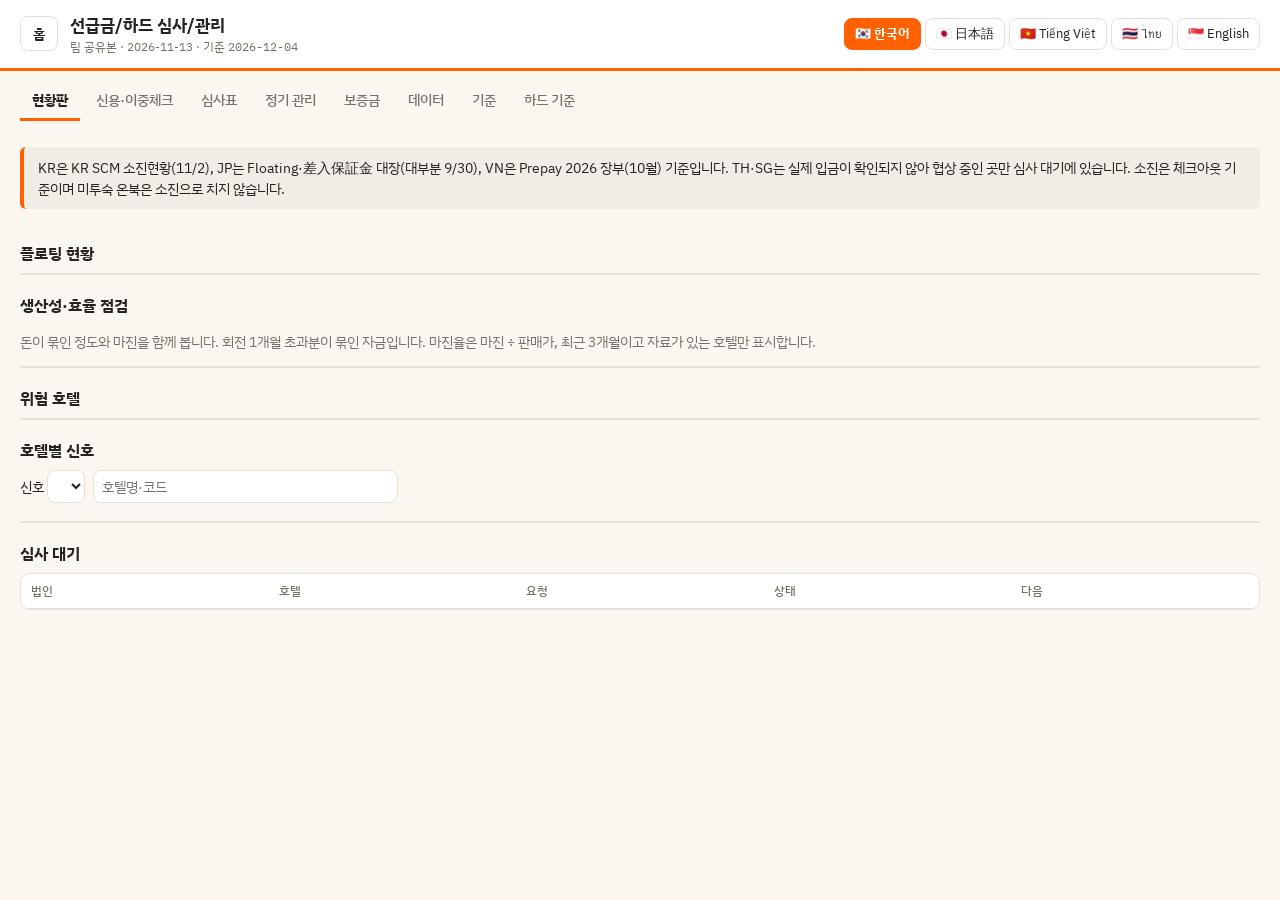
<file: src/template_public.html>
<!DOCTYPE html>
<html lang="ko">
<head>
<meta charset="utf-8">
<meta name="viewport" content="width=device-width, initial-scale=1">
<title>선급금/하드 심사/관리</title>
<link rel="preconnect" href="https://fonts.googleapis.com">
<link href="https://fonts.googleapis.com/css2?family=IBM+Plex+Sans+KR:wght@400;500;700&family=IBM+Plex+Mono:wght@400;500&display=swap" rel="stylesheet">
<style>
/* 오마이 브랜드: 오렌지 액센트 + 크림 바탕. 레이아웃 = 위 요약 → 아래 호텔별 신호 표 → 펼치면 상세 */
:root{
  --bg:#fbf7f0; --surface:#ffffff; --ink:#26221d; --muted:#7a7166; --line:#e7dfd3;
  --accent:#FF6000; --brand-green:#009538;
  --ok:#0b8a3e; --warn:#d99a00; --bad:#d6342a; --na:#a8a097;
  --ok-bg:#e5f4e4; --warn-bg:#fbf0d6; --bad-bg:#fbe7e5; --na-bg:#f0ece6;
  --font-body:"IBM Plex Sans KR",-apple-system,"Apple SD Gothic Neo","Malgun Gothic",sans-serif;
  --font-num:"IBM Plex Mono",ui-monospace,Menlo,monospace;
  color-scheme:light;
}
@media (prefers-color-scheme: dark){
  :root:not([data-theme="light"]){
    --bg:#1b1916; --surface:#24211d; --ink:#f1ebe2; --muted:#a99f92; --line:#3a352e;
    --ok:#3fbf6c; --warn:#f0b72f; --bad:#ff6b5f; --na:#7d766c;
    --ok-bg:#1f3325; --warn-bg:#3a3020; --bad-bg:#3d2422; --na-bg:#2e2a25;
    color-scheme:dark;
  }
}
:root[data-theme="dark"]{
  --bg:#1b1916; --surface:#24211d; --ink:#f1ebe2; --muted:#a99f92; --line:#3a352e;
  --ok:#3fbf6c; --warn:#f0b72f; --bad:#ff6b5f; --na:#7d766c;
  --ok-bg:#1f3325; --warn-bg:#3a3020; --bad-bg:#3d2422; --na-bg:#2e2a25;
  color-scheme:dark;
}
*{box-sizing:border-box}
html,body{margin:0}
body{background:var(--bg);color:var(--ink);font-family:var(--font-body);font-size:14px;line-height:1.5}
.num{font-family:var(--font-num);font-variant-numeric:tabular-nums}
header{display:flex;align-items:center;gap:12px;padding:12px 20px;border-bottom:3px solid var(--accent);background:var(--surface);position:sticky;top:0;z-index:5;flex-wrap:wrap}
header h1{font-size:17px;margin:0;font-weight:700;text-wrap:balance}
header .sub{color:var(--muted);font-size:12px}
.spacer{flex:1}
button{font:inherit;cursor:pointer;border:1px solid var(--line);background:var(--surface);color:var(--ink);border-radius:8px;padding:6px 12px}
button:hover{border-color:var(--accent)}
button:focus-visible,input:focus-visible,select:focus-visible,textarea:focus-visible{outline:2px solid var(--accent);outline-offset:2px}
button.primary{background:var(--accent);border-color:var(--accent);color:#fff;font-weight:700}
.homebtn{font-weight:700}
.langs{display:flex;gap:4px;flex-wrap:wrap}
.langs button{padding:5px 10px;font-size:13px}
.langs button[aria-pressed="true"]{background:var(--accent);color:#fff;border-color:var(--accent);font-weight:700}
.lang{position:relative}
.lang .menu{display:none;position:absolute;right:0;top:110%;background:var(--surface);border:1px solid var(--line);border-radius:8px;padding:4px;min-width:110px;z-index:9}
.lang.open .menu{display:flex;flex-direction:column}
.lang .menu button{border:0;text-align:left}
nav.tabs{display:flex;gap:4px;padding:10px 20px 0;flex-wrap:wrap}
nav.tabs button{border:0;border-bottom:3px solid transparent;border-radius:0;background:transparent;padding:8px 12px;color:var(--muted);font-weight:500}
nav.tabs button[aria-selected="true"]{color:var(--ink);border-bottom-color:var(--accent);font-weight:700}
.corpbar{display:flex;gap:6px;padding:10px 20px 0;flex-wrap:wrap}
.corpbar button[aria-pressed="true"]{background:var(--accent);color:#fff;border-color:var(--accent);font-weight:700}
main{padding:16px 20px 60px;max-width:1280px;margin:0 auto}
section.view{display:none}
section.view.on{display:block}
.note{background:var(--na-bg);border-left:4px solid var(--accent);padding:10px 14px;border-radius:6px;color:var(--ink);margin:0 0 14px}
.tiles{display:grid;grid-template-columns:repeat(auto-fit,minmax(170px,1fr));gap:10px;margin-bottom:16px}
.tile{background:var(--surface);border:1px solid var(--line);border-radius:10px;padding:12px 14px}
.tile .k{color:var(--muted);font-size:12px}
.tile .v{font-size:22px;font-weight:700}
.tile .s{color:var(--muted);font-size:12px}
.tile.bad{border-left:5px solid var(--bad)} .tile.warn{border-left:5px solid var(--warn)} .tile.ok{border-left:5px solid var(--ok)} .tile.na{border-left:5px solid var(--na)}
.filters{display:flex;gap:8px;flex-wrap:wrap;align-items:center;margin-bottom:10px}
.filters select,.filters input,#creditTable select{font:inherit;padding:5px 8px;border:1px solid var(--line);border-radius:8px;background:var(--surface);color:var(--ink)}
.tablewrap{overflow-x:auto;background:var(--surface);border:1px solid var(--line);border-radius:10px}
table{border-collapse:collapse;width:100%;min-width:980px}
th,td{padding:8px 10px;border-bottom:1px solid var(--line);text-align:left;vertical-align:middle}
th{font-size:12px;color:var(--muted);font-weight:500;background:var(--surface);position:sticky;top:0}
td.r,th.r{text-align:right}
tr.hrow{cursor:pointer}
tr.hrow:hover td{background:var(--na-bg)}
.stripe{width:6px;padding:0}
.stripe.ok{background:var(--ok)} .stripe.warn{background:var(--warn)} .stripe.bad{background:var(--bad)} .stripe.na{background:var(--na)} .stripe.off{background:var(--line)}
.pill{display:inline-flex;align-items:center;gap:4px;padding:2px 8px;border-radius:999px;font-size:12px;font-weight:700;white-space:nowrap}
.pill.ok{background:var(--ok-bg);color:var(--ok)} .pill.warn{background:var(--warn-bg);color:var(--warn)} .pill.bad{background:var(--bad-bg);color:var(--bad)} .pill.na{background:var(--na-bg);color:var(--na)} .pill.off{background:var(--na-bg);color:var(--muted)}
.dot{display:inline-block;width:12px;height:12px;border-radius:50%;vertical-align:middle}
.dot.ok{background:var(--ok)} .dot.warn{background:var(--warn)} .dot.bad{background:var(--bad)} .dot.na{background:transparent;border:2px solid var(--na)} .dot.off{background:var(--line)}
.detail td{background:var(--bg);padding:14px}
.dgrid{display:grid;grid-template-columns:minmax(280px,1fr) minmax(300px,1.2fr);gap:14px}
@media (max-width:760px){.dgrid{grid-template-columns:1fr}}
.card{background:var(--surface);border:1px solid var(--line);border-radius:10px;padding:12px 14px}
.card h3{margin:0 0 8px;font-size:14px}
.sig{display:grid;grid-template-columns:22px 1fr auto;gap:6px;align-items:start;padding:5px 0;border-bottom:1px dashed var(--line)}
.sig:last-child{border-bottom:0}
.sig .why{color:var(--muted);font-size:12px}
.flags{display:flex;flex-wrap:wrap;gap:4px}
.legend{display:flex;gap:14px;flex-wrap:wrap;color:var(--muted);font-size:12px;margin:8px 0}
/* checklist */
.form{display:grid;grid-template-columns:repeat(auto-fit,minmax(200px,1fr));gap:10px;margin-bottom:12px}
.form label{display:flex;flex-direction:column;gap:3px;font-size:12px;color:var(--muted)}
.form input,.form select,textarea{font:inherit;padding:6px 8px;border:1px solid var(--line);border-radius:8px;background:var(--surface);color:var(--ink)}
.group{margin:14px 0 6px;font-weight:700;font-size:13px;display:flex;gap:8px;align-items:center}
.item{display:grid;grid-template-columns:28px 1fr 260px;gap:8px;align-items:center;padding:7px 10px;background:var(--surface);border:1px solid var(--line);border-radius:8px;margin-bottom:5px}
@media (max-width:700px){.item{grid-template-columns:28px 1fr}.item .seg{grid-column:1/-1}}
.item .no{color:var(--muted);font-family:var(--font-num)}
.item .t small{display:block;color:var(--muted)}
.crit{color:var(--bad);font-size:11px;font-weight:700;margin-left:4px}
.seg{display:flex;border:1px solid var(--line);border-radius:8px;overflow:hidden}
.seg button{flex:1;border:0;border-radius:0;padding:5px 4px;font-size:12px;background:var(--surface)}
.seg button+button{border-left:1px solid var(--line)}
.seg button.on.ok{background:var(--ok-bg);color:var(--ok);font-weight:700}
.seg button.on.bad{background:var(--bad-bg);color:var(--bad);font-weight:700}
.seg button.on.na{background:var(--na-bg);color:var(--ink);font-weight:700}
.result{position:sticky;bottom:0;background:var(--surface);border:1px solid var(--line);border-top:4px solid var(--na);border-radius:10px;padding:12px 14px;margin-top:14px;display:flex;gap:14px;align-items:center;flex-wrap:wrap}
.result.ok{border-top-color:var(--ok)} .result.warn{border-top-color:var(--warn)} .result.bad{border-top-color:var(--bad)}
.result .msg{flex:1;min-width:240px}
.limitbox{display:grid;grid-template-columns:repeat(auto-fit,minmax(150px,1fr));gap:8px;margin:8px 0 4px}
.limitbox .card .v{font-size:17px;font-weight:700}
.limitbox .card.min{border-color:var(--accent);border-width:2px}
.modes{display:flex;gap:6px;margin-bottom:10px}
.modes button[aria-pressed="true"]{background:var(--accent);color:#fff;border-color:var(--accent);font-weight:700}
code.hdr{display:block;white-space:pre-wrap;word-break:break-all;background:var(--na-bg);padding:8px;border-radius:6px;font-family:var(--font-num);font-size:12px}
.datacards{display:grid;grid-template-columns:repeat(auto-fit,minmax(300px,1fr));gap:12px}
.toast{position:fixed;bottom:18px;left:50%;transform:translateX(-50%);background:var(--ink);color:var(--bg);padding:8px 14px;border-radius:8px;display:none;z-index:20}
.tl td:first-child{white-space:nowrap;font-family:var(--font-num)}
h2{font-size:16px;margin:18px 0 8px;text-wrap:balance}
.muted{color:var(--muted)}
.svgchart text{fill:var(--muted);font-size:10px;font-family:var(--font-num)}
@media (prefers-reduced-motion: reduce){*{transition:none!important;animation:none!important}}
.rulebody h2{font-size:16px;margin:22px 0 8px}.rulebody h3{font-size:14px;margin:16px 0 6px}.rulebody p,.rulebody li{line-height:1.6;max-width:880px}.rulebody table{min-width:560px}.rulebody td,.rulebody th{vertical-align:top}
</style>
</head>
<body>
<header>
  <button class="homebtn" id="homeBtn" type="button" data-i="home">홈</button>
  <div>
    <h1 data-i="title">선급금/하드 심사/관리</h1>
    <div class="sub"><span data-i="draft">팀 공유본 · 2026-11-13</span> · <span data-i="asof">기준</span> <span class="num" id="asof"></span></div>
  </div>
  <div class="spacer"></div>
  <div class="langs" id="lang" role="group" aria-label="language">
    <button type="button" data-lang="ko" title="한국">🇰🇷 한국어</button>
    <button type="button" data-lang="ja" title="日本">🇯🇵 日本語</button>
    <button type="button" data-lang="vi" title="Việt Nam">🇻🇳 Tiếng Việt</button>
    <button type="button" data-lang="th" title="ประเทศไทย">🇹🇭 ไทย</button>
    <button type="button" data-lang="en" title="Singapore · English">🇸🇬 English</button>
  </div>
</header>
<nav class="tabs" role="tablist">
  <button role="tab" data-v="board" aria-selected="true" data-i="tBoard">현황판</button>
  <button role="tab" data-v="credit" aria-selected="false" data-i="tCredit">신용·이중체크</button>
  <button role="tab" data-v="check" aria-selected="false" data-i="tCheck">심사표</button>
  <button role="tab" data-v="monitor" aria-selected="false" data-i="tMonitor">정기 관리</button>
  <button role="tab" data-v="deposit" aria-selected="false" data-i="tDeposit">보증금</button>
  <button role="tab" data-v="data" aria-selected="false" data-i="tData">데이터</button>
  <button role="tab" data-v="rule" aria-selected="false" data-i="tRule">기준</button>
  <button role="tab" data-v="hard" aria-selected="false" data-i="tHard">하드 기준</button>
</nav>
<div class="corpbar" id="corpBar" role="group" aria-label="country"></div>
<main>
<!-- ===== 현황판 ===== -->
<section class="view on" id="v-board">
  <p class="note" data-i="boardNote">KR은 KR SCM 소진현황(11/2), JP는 Floating·差入保証金 대장(대부분 9/30), VN은 Prepay 2026 장부(10월) 기준입니다. TH·SG는 실제 입금이 확인되지 않아 협상 중인 곳만 심사 대기에 있습니다. 소진은 체크아웃 기준이며 미투숙 온북은 소진으로 치지 않습니다.</p>
  <div class="tiles" id="tiles"></div>
  <h2 data-i="floatH">플로팅 현황</h2>
  <div class="tablewrap"><table style="min-width:820px"><thead id="floatHead"></thead><tbody id="floatBody"></tbody></table></div>
  <h2 data-i="prodH">생산성·효율 점검</h2>
  <p class="muted" data-i="prodNote">돈이 묶인 정도와 마진을 함께 봅니다. 회전 1개월 초과분이 묶인 자금입니다. 마진율은 마진 ÷ 판매가, 최근 3개월이고 자료가 있는 호텔만 표시합니다.</p>
  <p id="prodSum" style="margin:0 0 8px;font-weight:700"></p>
  <div class="tablewrap"><table style="min-width:980px"><thead id="prodHead"></thead><tbody id="prodBody"></tbody></table></div>
  <h2 data-i="riskH">위험 호텔</h2>
  <div class="tablewrap"><table style="min-width:640px"><tbody id="riskBody"></tbody></table></div>
  <h2 data-i="listH">호텔별 신호</h2>
  <div class="filters">
    <label><span data-i="fColor">신호</span> <select id="fColor"></select></label>
    <input id="fText" type="search" placeholder="호텔명·코드" aria-label="search">
  </div>
  <div class="legend" id="legend"></div>
  <div class="tablewrap"><table id="hotelTable"><thead></thead><tbody></tbody></table></div>
  <h2 data-i="pendingH">심사 대기</h2>
  <div class="tablewrap"><table style="min-width:640px"><thead><tr><th data-i="cCorp">법인</th><th data-i="cHotel">호텔</th><th data-i="cReq">요청</th><th data-i="cStatus">상태</th><th data-i="cNext">다음</th></tr></thead>
  <tbody id="pendingBody"></tbody></table></div>
</section>

<!-- ===== 신용·이중체크 ===== -->
<section class="view" id="v-credit">
  <p class="note" data-i="creditNote">영업(담당 SCM)과 경영지원이 각자 채점합니다. 경영지원은 영업 자료를 옮기지 않고 사업자 상태·등기부·체납·계좌 명의·장부를 직접 조회합니다. 둘 다 통과하면 대표 결재(C02), 다르면 대표가 정합니다. 확인 못 한 항목은 0점입니다.</p>
  <div class="form">
    <label><span data-i="lHotel">호텔명</span><input id="kHotel" type="text"></label>
    <label><span data-i="lReq">요청 금액</span><input id="kReq" type="number" min="0" step="1000000"></label>
    <label><span data-i="lAvg">최근 3개월 월평균 OMH 매입액</span><input id="kAvg" type="number" min="0" step="100000"></label>
    <label><span data-i="lSales">영업 작성자</span><input id="kSalesBy" type="text"></label>
    <label><span data-i="lFin">경영지원 검증자</span><input id="kFinBy" type="text"></label>
    <label><span data-i="lMonths">직접 거래 개월 수</span><input id="kHist" type="number" min="0" step="1"></label>
  </div>
  <div class="tablewrap"><table id="creditTable" style="min-width:900px"><thead></thead><tbody></tbody></table></div>
  <div class="limitbox" id="creditBox"></div>
  <div class="result" id="creditResult">
    <button type="button" id="kReset" data-i="reset">초기화</button>
    <div class="msg" id="creditMsg"></div>
    <button type="button" id="kSend">심사표로 보내기</button>
    <button type="button" class="primary" id="kCopy" data-i="copy">결과 복사</button>
  </div>
  <h2 id="flowH">승인 순서와 C02</h2>
  <div id="flowBox"></div>
</section>

<!-- ===== 정기 관리 ===== -->
<section class="view" id="v-monitor">
  <p class="note" data-i="monNote">자동 알림은 대표 승인 전까지 켜지 않습니다. 그전에는 이 탭을 매주 월요일에 봅니다. 날짜는 오늘 기준으로 계산합니다.</p>
  <h2 data-i="alertH">지금 알림</h2>
  <div id="alertList"></div>
  <h2 data-i="schedH">호텔별 다음 점검</h2>
  <div class="tablewrap"><table id="monTable" style="min-width:860px"><thead></thead><tbody></tbody></table></div>
  <h2 data-i="cadH">점검 주기</h2>
  <div class="tablewrap"><table style="min-width:640px"><tbody id="cadBody"></tbody></table></div>
  <h2 id="setH">선급금 정산 (청구서 대사)</h2>
  <div class="tablewrap"><table style="min-width:640px"><tbody id="setBody"></tbody></table></div>
  <p class="note" id="disputeNote"></p>
  <h2 id="rollH">도입 일정 (제안)</h2>
  <div class="tablewrap"><table style="min-width:640px"><tbody id="rollBody"></tbody></table></div>
</section>

<!-- ===== 심사표 ===== -->
<section class="view" id="v-check">
  <p class="note" data-i="checkNote">선급 기안 전에 담당 SCM이 채웁니다. 결과는 판단 자료이고 승인은 대표(C02)가 합니다. 이 화면은 저장되지 않으니 ‘결과 복사’로 기안에 붙이세요(이 브라우저에는 임시로 남습니다).</p>
  <div class="modes">
    <button type="button" id="mNew" aria-pressed="true" data-i="mNew">신규 선급 (기본 28항목)</button>
    <button type="button" id="mTop" aria-pressed="false" data-i="mTop">충전·연장 (기본 10항목)</button>
  </div>
  <div class="form">
    <label><span data-i="lHotel">호텔명</span><input id="cHotel" type="text"></label>
    <label><span data-i="lCode">ELLIS 코드</span><input id="cCode" type="text"></label>
    <label><span data-i="lCorp">계약 법인</span><select id="cCorp"><option>KR</option><option>JP</option><option>VN</option><option>TH</option><option>SG</option></select></label>
    <label><span data-i="lReq">요청 금액</span><input id="cReq" type="number" min="0" step="1000000"></label>
    <label><span data-i="lBal">현재 잔액 (충전 시)</span><input id="cBal" type="number" min="0" step="100000" value="0"></label>
    <label><span data-i="lRooms">객실 수</span><input id="cRooms" type="number" min="0"></label>
    <label><span data-i="lAvg">최근 3개월 월평균 OMH 매입액</span><input id="cAvg" type="number" min="0" step="100000"></label>
    <label><span data-i="lRev">호텔 월 객실매출 (추정)</span><input id="cRev" type="number" min="0" step="1000000"></label>
    <label><span data-i="lMonths">직접 거래 개월 수</span><input id="cHist" type="number" min="0" step="1"></label>
    <label><span data-i="lGrade">신용등급 (에이전트)</span><select id="cGrade"><option value="">—</option><option>A</option><option>B</option><option>C</option><option>D</option></select></label>
  </div>
  <h2 data-i="gateH">사전 체크</h2>
  <p class="muted" data-i="gateNote">수익성 → 자금 회전 → 운영 형태 순서로 봅니다. 하나라도 미달이면 빨강입니다. 최소 마진 개선폭과 체인 기준은 대표 결정 전입니다.</p>
  <div class="form">
    <label><span data-i="gBefore">선급 전 마진율 (%)</span><input id="gBefore" type="number" step="0.1"></label>
    <label><span data-i="gAfter">선급 후 마진율 (%)</span><input id="gAfter" type="number" step="0.1"></label>
    <label><span data-i="gAmtB">선급 전 월 마진액</span><input id="gAmtB" type="number" step="100000"></label>
    <label><span data-i="gAmtA">선급 후 월 마진액 (예상)</span><input id="gAmtA" type="number" step="100000"></label>
    <label><span data-i="gOwner">운영 형태</span><select id="gOwner"><option value="">—</option><option value="owner" data-i="oOwner">오너 확실 (소유주 직영)</option><option value="managed" data-i="oManaged">위탁 운영</option><option value="lease" data-i="oLease">임차 운영</option><option value="condo" data-i="oCondo">분양형 위탁</option></select></label>
    <label><span data-i="gScale">운영사 규모 (위탁·임차·분양형)</span><select id="gScale"><option value="">—</option><option value="chain" data-i="oChain">체인</option><option value="small" data-i="oSmall">영세</option></select></label>
  </div>
  <div class="limitbox" id="gateBox"></div>
  <div class="limitbox" id="limitBox"></div>
  <div id="guarBox"></div>
  <div id="items"></div>
  <label class="muted" style="display:block;margin-top:10px"><span data-i="lMemo">메모 (근거·첨부 서류)</span><br><textarea id="cMemo" rows="3" style="width:100%"></textarea></label>
  <div class="result" id="result">
    <button type="button" id="resetBtn" data-i="reset">초기화</button>
    <div class="msg" id="resultMsg"></div>
    <button type="button" class="primary" id="copyBtn" data-i="copy">결과 복사</button>
  </div>
</section>

<!-- ===== 보증금 ===== -->
<section class="view" id="v-deposit">
  <p class="note" data-i="depNote2">보증금(데파짓)은 돌려받는 돈이라 선급(플로팅 데파짓)과 따로 관리합니다. 한 줄에 예치와 반환을 함께 적어 상쇄되게 했고, 남은 금액이 현재 잔액입니다. 선급 호텔과 같은 곳이면 '연결된 선급'에 표시되고, 현황판에는 '보증금 있음'으로 보입니다. 일본 差入保証金은 9/30 원장 기준입니다.</p>
  <div class="tiles" id="depTiles"></div>
  <p id="depSum" style="margin:0 0 8px;font-weight:700"></p>
  <div class="filters"><label><span data-i="depSortL">정렬</span> <select id="depSort"><option value="date" data-i="depSortDate">예치일순</option><option value="bal" data-i="depSortBal">잔액순</option></select></label><span class="spacer"></span><button type="button" id="depCopy" data-i="depCopy">목록 복사</button></div>
  <div class="tablewrap"><table style="min-width:900px"><thead id="depHead"></thead><tbody id="depBody"></tbody></table></div>
</section>

<!-- ===== 데이터 ===== -->
<section class="view" id="v-data">
  <p class="note" data-i="dataNote">법인별 CSV 3개를 올리면 현황판이 다시 계산됩니다. 파일은 이 브라우저 안에서만 읽고 어디에도 보내지 않습니다. 계좌번호·개인정보는 넣지 마세요.</p>
  <p class="muted" id="scopeNote"></p>
  <div class="datacards" id="dataCards"></div>
  <div style="display:flex;gap:8px;margin-top:12px;flex-wrap:wrap">
    <span class="spacer"></span>
    <button type="button" id="seedBtn" data-i="seed">처음 자료로 되돌리기</button>
  </div>
  <p class="muted" id="loadMsg"></p>
</section>

<!-- ===== 기준 (선급금 심사 기준 v1 문서 통합, 11/11) ===== -->
<section class="view rulebody" id="v-rule">
<div class="note" id="ruleNote"></div>
<h2>11/10~11 대시보드에서 더한 기준 (원문 이후)</h2>
<ul>
<li><b>범위:</b> 선급금(Floating·Prepayment)만 계산. 보증금은 보증금 탭에서 따로, 買取·하드블럭(VCC·익월 후불)은 선급 잔액이 없어 제외</li>
<li><b>등급 구간·상신 기준 (대표 11/13 확정):</b> A 80점 이상 · B 70~79점 · C 50~69점 · D 50점 미만 또는 탈락. B 등급 이상(70점 이상)이 대표 결재(C02) 상신 구간. 영업·경영지원 점수 중 낮은 쪽으로 판정, 70점 미만은 반려. (원문의 B 65점 기준을 대체)</li>
<li><b>등급별 조건:</b> A 2개월분·80% 소진 시 충전·분기 점검 / B 1개월분·소진 확인 후 충전·월 점검 / C 2주분·건별 소액 충전·대표 별도 승인·보증·담보 / D 선급 금지·후불만·잔액 반환 요청</li>
<li><b>호텔(운영사)당 최대 한도 (대표 11/12):</b> KR ₩100,000,000 · JP ¥10,000,000. 한도 계산의 최소값에 포함(객실 수 상한 300실 초과 1.5억보다 우선). VN·TH·SG는 미정</li>
<li><b>그룹 전체 최대 한도:</b> 칸만 두고 대표 결정 대기</li>
<li><b>고정 규칙:</b> 결재 완료 전 송금 금지 · 충전은 새 선급으로 보고 간이 심사 후 기안</li>
<li><b>2026 연말 규칙 (대표 10/30):</b> 올해 소진 안 될 금액은 충전 보류·감액 · 12월 신규·충전 없음(1월 재개) · 남은 잔액은 12/31까지 판매 집중 · 진행 중 신규 제안은 선급 없이 시작(2027년부터 논의)</li>
<li><b>정산:</b> 청구서 받을 때 소진 내역을 ELLIS 체크아웃과 대조 → 맞는 부분 ELLIS 정산 → 같은 금액을 선급금 내역에서 차감. 매월 1영업일 월 1회 마감 정산으로 지난달 분 확정</li>
<li><b>소진 부진 알림:</b> 잔액이 최근 3개월 평균 소진의 2개월분 초과(4개월분 초과·소진 없음은 빨강) 또는 연말까지 미소진 예상 → 충전 보류·판매 집중, 1개월 안에 개선 없으면 감액·반환 협의</li>
<li><b>즉시 알림:</b> 신용등급 2단계 이상 하락 또는 폐업·휴업·압류 신호 → 충전 중단·반환 요청 제안·대표 보고</li>
<li><b>데이터 열 추가:</b> ① 목록에 최소 충전 금액·반환 조건·반환 가능 여부·반환 지연·분쟁 이력, ③ 소진 이력에 청구서 번호·ELLIS 정산일 (에이든 11/6 리더창 요청 항목과 맞춤)</li>
</ul>
<h2>기준 전문</h2>
<p>확정 기준은 「선급금·하드블럭 심사 기준」 문서를 봅니다: <a href="https://claude.ai/artifact/K87rJ87SHGHfLLPndmTt5s" target="_blank" rel="noopener">https://claude.ai/artifact/K87rJ87SHGHfLLPndmTt5s</a></p>
</section>

<!-- ===== 하드블럭 등급 기준 (초안 11/13) ===== -->
<section class="view rulebody" id="v-hard">
<div class="note" id="hardNote"></div>
<h2>하드블럭 등급의 목적</h2>
<ul>
<li>하드블럭의 위험은 호텔 신용이 아니라 우리가 산 방의 판매에 있음. 그래서 선급금 신용 등급과 분리해 블럭 적정성 등급으로 따로 봄.</li>
<li>쓰는 때: 블럭 신규 계약, 시즌 갱신, 증실·감실 결정.</li>
<li>대상: 하드블럭(VCC·익월 후불·선불), 買取. 호텔 코드로 선급금 등급과 연결.</li>
<li>선불·보증금이 있는 블럭은 두 등급 중 낮은 쪽을 따름.</li>
</ul>
<h2>블럭 점수 (100점)</h2>
<p class="muted">기준값 중 대표 결정(10/16 DP 정책)에서 가져온 것은 출처를 적음. 배점·등급 구간은 판단값이라 결정 대기.</p>
<div class="tablewrap"><table><thead><tr><th>영역</th><th class="r">배점</th><th>항목</th><th>양호</th><th>문제</th><th>자료</th></tr></thead><tbody>
<tr><td rowspan="4"><b>판매력</b></td><td class="r" rowspan="4">35</td><td>지난 같은 시즌 월 소진율</td><td>당월 ≥90%</td><td>당월 ≤50% (Shared 전환 검토, 대표 10/16)</td><td>얼롯 리포트</td></tr>
<tr><td>임박(D0–7) 소진율</td><td>≥85% (천천히 소진·확실)</td><td>&lt;70% (소진 어려움)</td><td>얼롯 리포트</td></tr>
<tr><td>에리어 특성</td><td>빨리 팔림·천천히 확실</td><td>소진 어려움</td><td>DP 콘솔 에리어 분류</td></tr>
<tr><td>긴급 소진 발생 (D5–7 잔여 20% 초과)</td><td>시즌 중 없음</td><td>반복 발생</td><td>DP 지시 보드</td></tr>
<tr><td rowspan="3"><b>수익성</b></td><td class="r" rowspan="3">25</td><td>블럭 마진율</td><td>전년 평균~최고월 범위 안</td><td>전년 평균 미만</td><td>부킹리스트 (판매가 대비)</td></tr>
<tr><td>원가 이하 판매 비중</td><td>긴급 소진 외 없음</td><td>상시 발생</td><td>ELLIS 부킹</td></tr>
<tr><td>시장가 괴리</td><td>±15% 안</td><td>±15% 초과 (MD 재협상 검토)</td><td>경쟁가 기록</td></tr>
<tr><td rowspan="4"><b>계약 조건</b></td><td class="r" rowspan="4">20</td><td>릴리스(컷오프)·반납</td><td>컷오프 전 반납 가능</td><td>반납 불가</td><td>계약서, 買取残室管理</td></tr>
<tr><td>미판매분 보장</td><td>보장 없음·낮음</td><td>전량 지급 보장</td><td>계약서</td></tr>
<tr><td>취소·감실 조건</td><td>시즌 중 감실 가능</td><td>감실 불가</td><td>계약서</td></tr>
<tr><td>증실 가능 여부</td><td>증실 가능</td><td>증실 어려움</td><td>호텔 마스터</td></tr>
<tr><td><b>결제·자금</b></td><td class="r">10</td><td>결제 방식</td><td>VCC·익월 후불</td><td>선불·보증금 (선급금 등급 적용)</td><td>계약서, 선급금 대시보드</td></tr>
<tr><td><b>집중도</b></td><td class="r">10</td><td>한 호텔·한 에리어·한 기간 물량 비중</td><td>결정 대기</td><td>결정 대기</td><td>블럭 대장</td></tr>
</tbody></table></div>
<ul>
<li>확인하지 않은 항목은 0점 (선급금 신용 점수와 같은 규칙).</li>
<li><b>탈락 (바로 D):</b> 선불·보증금 블럭인데 선급금 등급 D · 폐업·휴업·압류 신호(C2·C3) · 계약서 없음.</li>
<li>작성은 담당 SCM, 검증은 국가 리드(국가 리드). 둘이 다르면 대표 결정.</li>
<li><b>등급 구간·상신 기준 (대표 11/13 확정):</b> A 80점 이상 · B 70~79점 · C 50~69점 · D 50점 미만 또는 탈락. B 등급 이상(70점 이상)이 대표 결재 상신 구간. 검증까지 마친 점수로 판정, 70점 미만은 반려(조건 재협상 후 다시 심사).</li>
</ul>
<h2>등급별 조건</h2>
<div class="tablewrap"><table><thead><tr><th>등급</th><th>점수</th><th>블럭 규모</th><th>운영</th></tr></thead><tbody>
<tr><td><b>A</b></td><td>80 이상</td><td>유지·증실 가능 (D90 이내, 당월 ≥90%·익월 ≥75%·익익월 ≥50%, 대표 10/16)</td><td>분기 점검</td></tr>
<tr><td><b>B</b></td><td>70~79</td><td>같은 규모 유지. 증실은 소진율 근거가 있을 때만</td><td>월 점검</td></tr>
<tr><td><b>C</b></td><td>50~69</td><td>상신 기준 미달 → 신규·갱신은 반려. 기존 블럭은 감실 또는 Shared·소프트 전환 검토, 보장 비율 축소 협상</td><td>주 점검</td></tr>
<tr><td><b>D</b></td><td>50 미만 또는 탈락</td><td>신규·갱신 없음, 남은 블럭 반납·Shared 전환 협의</td><td>대표 보고</td></tr>
</tbody></table></div>
<ul>
<li>블럭 규모 한도 = 지난 같은 시즌 판매 실적 × 등급별 비율. 비율은 지난 시즌 실적을 뽑은 뒤 결정.</li>
<li>하드블럭 + 고정요금 호텔: 모든 조정은 팀장 사전 승인 (교육본 Ch.6).</li>
<li>후쿠오카: 대표 직접 마진 관리.</li>
</ul>
<h2>거래 중 감시</h2>
<p class="muted">DP 콘솔에 이미 있는 신호를 그대로 씀. 이 대시보드에서 따로 계산하지 않음.</p>
<ul>
<li>당월 소진율 ≤50% → Shared 전환 검토 경고.</li>
<li>D5–7 잔여 20% 초과 → 긴급 소진(24시간 안 인하).</li>
<li>소진 어려움 에리어 + 7일 이내 미소진 30%↑·5실↑ → 경고.</li>
<li>잔여 30% 이상 + D-21 이내 (고정요금 호텔) → 즉시 팀장 보고.</li>
<li>재평가: 시즌 종료 때, 계약 갱신 전. 경고가 한 달 넘게 이어지면 한 등급 내림.</li>
</ul>
<h2>미결 사항</h2>
<ul>
<li>영역 배점(35·25·20·10·10)</li>
<li>블럭 규모 한도의 등급별 비율</li>
<li>보장 비율 상한, 집중도 상한</li>
<li>검증자(국가 리드)와 승인선</li>
<li>점수표를 대시보드에서 입력·계산하는 화면 (지금은 기준만)</li>
</ul>
<p class="muted">근거: 다이나믹 프라이싱/05_정책자료/통합_DP_정책북.md (대표 DP Framework v4·교육본 v2.0·10/16 지시), 하드블럭 DP 대시보드.</p>
</section>


</main>
<div class="toast" id="toast"></div>

<script>
/* ---------- 기준값 (제안: 대표 결정 전) ---------- */
const RULE = {
  submitMin:70, // 대표 결재 상신 최소 점수 (대표 11/13, 선급금·하드블럭 공통)
  gradeMonths:{A:2,B:1,C:0.5,D:0}, shortHistMonths:3, shortHistMult:0.5,
  roomCaps:[[50,20000000],[150,50000000],[300,100000000],[Infinity,150000000]],
  revShare:0.10, firstTranche:0.5, turnMonths:1, minMarginUp:null,
  hotelCap:{KRW:100000000, JPY:10000000}, groupCap:null, // 호텔(운영사)당 최대 선급 한도, 나라별 통화(대표 11/12: KR 1억·JP 1천만엔, VN·TH·SG 미정) · 그룹 전체 최대는 결정 전
  S1:[2,4], S2:[0.7,0.5], S3:[0.8,0.5], S4:[14,30], S5:[0,0.3], S7:[1,1.5]
};
const FX_TO_KRW = {KRW:1, JPY:9.3, VND:0.054, USD:1390, SGD:1070};
const GRADE_TERMS=g=>({A:T('월 판매 예상 2개월분 · 80% 소진 시 충전 · 분기 점검','2 months of expected sales · top up at 80% used · quarterly check','月販売予測2か月分 ・ 80%消化で追加入金 ・ 四半期点検'),B:T('1개월분 · 소진 확인 후 충전 · 월 점검','1 month · top up after usage confirmed · monthly check','1か月分 ・ 消化確認後に追加入金 ・ 月次点検'),C:T('2주분 · 건별·소액 충전 · 대표 별도 승인 · 보증·담보 요구','2 weeks · per-booking small top-ups · CEO special approval · guarantee/collateral required','2週間分 ・ 都度・少額の追加入金 ・ 代表の個別承認 ・ 保証・担保を要求'),D:T('선급 금지 · 후불만 · 잔액 있으면 반환 요청','No prepayment · post-pay only · request refund of any balance','前払金禁止 ・ 後払いのみ ・ 残高があれば返還請求')})[g]||'';
function yearEnd(){ // 대표 지시 10/30: 연말까지 소진 안 되는 것은 선급금 하지 말기
  if(TODAY_S>='2026-12-01'&&TODAY_S<'2027-01-01') return {block:true,msg:T('12월은 신규 선급·충전 없음 (필요하면 1월 재개) — 대표 지시 10/30','No new prepayments or top-ups in December (restart in January if needed) — CEO 30 Oct','12月は新規前払・追加入金なし(必要なら1月再開) — 代表指示 10/30')};
  if(TODAY_S<'2027-01-01') return {warn:true,msg:MODE==='new'?T('올해 신규 제안은 선급 없이 시작, 선급은 2027년부터 논의 — 대표 지시 10/30','New proposals start without a deposit this year; deposits discussed from 2027 — CEO 30 Oct','今年の新規提案は前払なしで開始、前払は2027年から協議 — 代表指示 10/30'):T('올해 안에 소진되지 않을 금액은 충전 보류 또는 감액 — 대표 지시 10/30','Hold or reduce any amount that will not be used this year — CEO 30 Oct','年内に消化されない金額は追加入金保留または減額 — 代表指示 10/30')};
  return null;
}
function groupExposure(){return DATA.hotels.map(evalHotel).filter(e=>!e.off&&e.hasData&&e.bal>0).reduce((t,e)=>t+e.bal*(FX_TO_KRW[e.h.cur]||0),0)} // 표시용 환산(대략). 한도 판정은 각 통화로 함

/* ---------- 위험 신호 코드 ---------- */
const FLAGS = {
  C1:{sev:'c', ko:'소유주·운영사 변경, 승계·명도', en:'Owner/operator change, succession or eviction'},
  C2:{sev:'c', ko:'가압류·압류·체납', en:'Attachment, seizure or tax arrears'},
  C3:{sev:'c', ko:'휴·폐업, 운영 중단, 연락 두절', en:'Suspended/closed, unreachable'},
  C4:{sev:'c', ko:'매각·폐업 소문, 임금·거래처 미지급', en:'Sale/closure rumours, unpaid wages or vendors'},
  C5:{sev:'c', ko:'입금 계좌 명의 ≠ 계약 사업자', en:'Payee account ≠ contracting entity'},
  G1:{sev:'g', ko:'임차 운영·분양형 위탁', en:'Leased or condo-hotel managed operation'},
  G2:{sev:'g', ko:'같은 건물에 다른 호텔·운영사', en:'Other hotel/operator in same building'},
  G3:{sev:'g', ko:'직접 거래 3개월 미만·총판 해지 직후', en:'Direct history < 3 months / GSA just ended'},
  G4:{sev:'g', ko:'호텔이 선급을 먼저 요청', en:'Hotel asked for prepayment'},
  G5:{sev:'g', ko:'급격한 가격 인하·큰 할인 조건', en:'Sharp price cuts / deep discount terms'},
  G6:{sev:'g', ko:'다른 OTA 선급 집중', en:'Large prepayments from other OTAs'},
  G7:{sev:'g', ko:'리뷰 급락·직원 이탈·응답 지연', en:'Review drop, staff loss, slow replies'},
  G8:{sev:'g', ko:'세금계산서·잔액 확인서 거부·지연', en:'Refuses/delays tax invoice or balance letter'}
};

/* ---------- 처음 자료 ---------- */
const SEED = /*__SEED__*/{};
let DATA = JSON.parse(JSON.stringify(SEED));

/* ---------- 다국어 ---------- */
const I18N = {"ko":{},"en":{"tCredit":"Credit & double check","tMonitor":"Monitoring","creditNote":"Sales (SCM) and Finance score separately. Finance looks up registration status, building register, tax arrears, payee name and the ledger itself instead of copying sales. Both pass → CEO approval (C02); disagreement → CEO decides. Unchecked items score 0.","lSales":"Sales preparer","lFin":"Finance verifier","monNote":"Automatic alerts stay off until the CEO approves. Until then, review this tab every Monday.","alertH":"Current alerts","schedH":"Next checks by hotel","cadH":"Review cadence","home":"Home","title":"Prepayment / Hard-block Review & Management","draft":"Team edition · 13 Nov 2026","asof":"As of","tBoard":"Board","tCheck":"Checklist","tData":"Data","tCase":"Nova Stay case","tRule":"Criteria","tHard":"Hard-block criteria","fCorp":"Entity","fColor":"Signal","pendingH":"Awaiting review","cCorp":"Entity","cHotel":"Hotel","cReq":"Request","cStatus":"Status","cNext":"Next","checkNote":"The SCM owner fills this in before raising a prepayment request. It is evidence only; the CEO approves (C02). Nothing is saved to a server: use Copy result and paste it into the request.","mNew":"New prepayment (28 base items)","mTop":"Top-up / extension (10 base items)","floatH":"Floating overview","riskH":"At-risk hotels","listH":"Signals by hotel","gateH":"Pre-check","gateNote":"Profit, then turnover, then operation type. Any failure is red. Minimum margin gain and the chain definition await CEO decision.","gBefore":"Margin before prepayment (%)","gAfter":"Margin after prepayment (%)","gAmtB":"Monthly margin before","gAmtA":"Monthly margin after (est.)","gOwner":"Operation type","gScale":"Operator size (managed, leased, condo)","oOwner":"Owner-operated (clear owner)","oManaged":"Managed","oLease":"Leased","oCondo":"Condo-hotel managed","oChain":"Chain","oSmall":"Small","lHotel":"Hotel","lCode":"ELLIS code","lCorp":"Contracting entity","lReq":"Requested amount","lBal":"Current balance (top-up)","lRooms":"Rooms","lAvg":"Avg monthly OMH buying, last 3 months","lRev":"Hotel monthly room revenue (est.)","lMonths":"Months of direct trading","lGrade":"Credit grade (agent)","lMemo":"Notes (evidence, attachments)","reset":"Reset","copy":"Copy result","dataNote":"Upload the three CSV files per entity and the board recalculates. Files are read in this browser only. Do not include account numbers or personal data.","seed":"Restore original data","tlH":"Timeline","cDate":"Date","cEvent":"Event","cSignal":"Signal"},"ja":{"tCredit":"信用・二重チェック","tMonitor":"定期管理","lSales":"営業 作成者","lFin":"経営支援 検証者","alertH":"現在のアラート","schedH":"施設別 次回点検","cadH":"点検周期","home":"ホーム","title":"前払金/ハードブロック 審査・管理","draft":"チーム共有版 · 2026-11-13","asof":"基準日","tBoard":"現況","tCheck":"審査表","tData":"データ","tCase":"Nova Stay 事例","tRule":"基準","tHard":"ハード基準","fCorp":"法人","fColor":"シグナル","pendingH":"審査待ち","cCorp":"法人","cHotel":"施設","cReq":"依頼","cStatus":"状態","cNext":"次","checkNote":"担当SCMが前払起案の前に記入します。結果は判断資料で、承認は代表(C02)。サーバーには保存されません。「結果をコピー」で起案に貼り付けてください。","mNew":"新規前払 (基本28項目)","mTop":"追加入金・延長 (基本10項目)","floatH":"フローティング現況","riskH":"リスク施設","listH":"施設別シグナル","gateH":"事前チェック","gateNote":"収益性→資金回転→運営形態の順に確認します。一つでも未達なら赤です。最小マージン改善幅とチェーン基準は代表決定前です。","gBefore":"前払前マージン率 (%)","gAfter":"前払後マージン率 (%)","gAmtB":"前払前 月間マージン額","gAmtA":"前払後 月間マージン額(予想)","gOwner":"運営形態","gScale":"運営会社の規模(委託・賃借・分譲型)","oOwner":"オーナー直営","oManaged":"委託運営","oLease":"賃借運営","oCondo":"分譲型委託","oChain":"チェーン","oSmall":"零細","lHotel":"施設名","lCode":"ELLISコード","lCorp":"契約法人","lReq":"依頼金額","lBal":"現在残高(追加時)","lRooms":"客室数","lAvg":"直近3か月 月平均仕入額","lRev":"施設 月間客室売上(推定)","lMonths":"直接取引 月数","lGrade":"信用等級(エージェント)","lMemo":"メモ(根拠・添付)","reset":"リセット","copy":"結果をコピー","dataNote":"法人ごとにCSV 3ファイルをアップロードすると再計算します。ファイルはこのブラウザ内でのみ読み込みます。口座番号・個人情報は入れないでください。","seed":"元データに戻す","tlH":"経過","cDate":"日付","cEvent":"出来事","cSignal":"シグナル"}};
let LANG='ko';
let CORP='';
const L10N={"en":{"소유주·운영사 변경, 승계·명도":"Owner/operator change, succession, eviction","가압류·압류·체납":"Provisional attachment, seizure, tax arrears","휴·폐업, 운영 중단, 연락 두절":"Suspension/closure, operations halted, unreachable","매각·폐업 소문, 임금·거래처 미지급":"Sale/closure rumours, unpaid wages or vendors","입금 계좌 명의 ≠ 계약 사업자":"Payee account holder ≠ contracting entity","임차 운영·분양형 위탁":"Leased operation, condo-hotel managed","같은 건물에 다른 호텔·운영사":"Another hotel/operator in the same building","직접 거래 3개월 미만·총판 해지 직후":"Direct trading under 3 months, just after GSA termination","호텔이 선급을 먼저 요청":"Hotel asked for prepayment first","급격한 가격 인하·큰 할인 조건":"Sharp price cut or large discount terms","다른 OTA 선급 집중":"Prepayments concentrated with other OTAs","리뷰 급락·직원 이탈·응답 지연":"Review drop, staff leaving, slow responses","세금계산서·잔액 확인서 거부·지연":"Tax invoice or balance letter refused/delayed","한국어":"Korean","호텔명·코드":"Hotel name or code","만":"×10k","반환":"Refund","종료":"Ended","소진 개월":"Months of cover","소진 급감":"Usage drop","계획 대비":"vs plan","소진 공백":"Days since usage","만료 잔액":"Balance at expiry","잔액 대사":"Hotel balance match","한도 대비":"vs limit","위험 신호":"Red flags","초록":"Green","노랑":"Yellow","빨강":"Red","자료 대기":"No data","신호 없음":"No signal","개월":"mo","일":"d","일치":"match","없음":"none","선급 잔액 (자료 있는 호텔)":"Prepaid balance (hotels with data)","원":"KRW","곳 · 원화 환산":"hotels · KRW eq.","잔액":"balance","충전 보류·확인":"hold top-ups, check","월 점검":"monthly check","자금 회전 1개월 이내":"Turnover within 1 month","잔액 ÷ 최근 3개월 월평균 소진":"Balance ÷ 3-mo avg usage","보증금 잔액":"Guarantee deposits","곳 · 소진 없음":"hotels · not consumed","잔액·소진 자료가 없는 곳":"No balance or usage data","전체":"All","색 = 8개 신호 중 가장 나쁜 것. 신호 없음 = 보증금·買取·정산 끝난 종료 호텔. 행을 누르면 근거가 펼쳐집니다.":"Colour = worst of 8 signals. No signal = deposits, 買取 and settled hotels. Click a row for details.","법인":"Entity","호텔":"Hotel","유형":"Type","종합":"Overall","예치":"Deposited","소진":"Used","운영":"Operation","자료 없음":"no data","조건에 맞는 호텔이 없습니다.":"No hotels match.","운영 중단 — 소진 불가":"Closed — cannot be used","소진 완료":"Fully used","소진 없음":"No usage","미평가":"unrated","자료 있음":"With data","선급 잔액":"Prepaid balance","보증금":"Deposits","원화 환산":"KRW eq.","등급 분포":"Grades","합계":"Total","반환·환수 우선":"Recover the balance first","장부 마이너스: 충전 누락 또는 초과 사용 확인":"Negative ledger: check missing top-ups or overuse","종료 호텔 잔액: 회수 여부 확인":"Ended hotel with a balance: confirm recovery","소진 없음: 반환 또는 이관 검토":"No usage: consider refund or transfer","6개월 넘게 묶임: 반환 또는 소액 전환 검토":"Tied up over 6 months: consider refund or smaller amount","1개월분 초과: 충전 보류, 소진 후 1개월분만 유지":"Over 1 month of cover: hold top-ups and keep 1 month only","효율 양호":"Efficient","마진 마이너스: 조건 재협상":"Negative margin: renegotiate terms","1개월 넘게 묶인 자금":"Funds tied up beyond 1 month","마진 자료":"Margin data","월평균 소진":"Avg monthly usage","회전":"Turnover","1개월 초과 자금":"Excess over 1 month","마진율":"Margin rate","자금 대비 연 수익률":"Annual return on funds","안내":"Guidance","회전 없는 자금: 12/31까지 반환 또는 SG 재계약 대상":"Non-revolving funds: refund or re-contract with SG by 31 Dec","한국":"Korea","일본":"Japan","베트남":"Vietnam","태국":"Thailand","싱가포르":"Singapore","지난달 소진 ÷ 그 전 3개월 평균. 70% 미만 노랑, 50% 미만 빨강":"Last month ÷ prior 3-mo avg. <70% yellow, <50% red","누적 소진 ÷ 계약 때 예상 누적. 예상 월 소진액이 있어야 계산":"Cumulative usage ÷ planned. Needs planned monthly usage","마지막 소진 체크아웃 월말부터 오늘까지":"Since month-end of last usage"," (예상 ":" (est. ","호텔이 서명한 잔액과 우리 장부의 차이. 확인서가 있어야 계산":"Hotel-signed balance vs our ledger. Needs balance letter","잔액 ÷ 선급 한도. 한도는 등급·판매·규모 중 최소값":"Balance ÷ prepayment limit","중대 1개 또는 일반 3개 → 빨강, 일반 1개 이상 → 노랑":"1 critical or 3 general → red; 1+ general → yellow","최대":"max","주황 = 체크아웃 소진 · 점선 = 미투숙 온북(소진 아님)":"orange = checked-out usage · dashed = future on-book (not usage)","보증금: 소진되지 않는 돈이라 신호를 계산하지 않습니다.":"Guarantee deposit: not consumed, so no signals are calculated.","買取: 현금 잔액이 없습니다.":"買取: no cash balance.","종료, 잔액 정산 완료.":"Ended and settled.","입금·소진 자료가 없습니다. 데이터 탭 양식으로 받으면 바로 계산됩니다.":"No deposit/usage data yet. Upload via the Data tab.","충전 중단 · 24시간 안에 대표 보고 · 반환·이관 요청과 내용증명 준비 제안":"Stop top-ups; report to CEO within 24h; propose refund/transfer request","충전 보류 · 담당 SCM이 1주 안에 원인 확인 · 호텔 잔액 확인서 받기":"Hold top-ups; SCM checks cause within a week; get balance letter","월 점검 · 충전은 간이 심사 후 기안":"Monthly check; top-up only after short review","호텔 신용 카드":"Hotel credit card","등급":"Grade","소진 예상일":"Expected run-out","한도":"Limit","미산정":"Not set","다음 점검일":"Next check","신호 근거":"Signals","조치":"Action","입력 없음":"none recorded","입금 이력":"Deposits","운영 형태: ":"Operation: ","계약 ":"Contract ","온북(미소진) ":"On-book ","기본 정보":"Basics","사업자등록번호·계약 법인을 확인했다":"Verified business registration and contracting entity","객실 수와 운영 형태(소유·임차·위탁·분양형)를 적었다":"Recorded rooms and operation type (own/lease/managed/condo)","운영 형태가 소유 운영이다 (임차·분양형 위탁이면 ‘문제’)":"Owner-operated (lease/condo-managed = issue)","같은 건물에 다른 호텔·운영사가 없다":"No other hotel/operator in the same building","ELLIS 코드와 담당 SCM을 정했다":"ELLIS code and SCM owner set","거래 이력":"Trading history","직접 거래가 3개월 이상이다":"Direct trading ≥ 3 months","최근 3개월 월평균 매입액을 ELLIS에서 뽑았다":"3-month avg buying pulled from ELLIS","최근 3개월 박수 추이가 줄지 않았다":"Room-nights not declining over 3 months","최근 6개월 안에 총판·채널 해지가 없다":"No GSA/channel termination in 6 months","최근 6개월 급격한 요금 인하가 없다":"No sharp rate cuts in 6 months","법적·재무":"Legal & financial","사업자 상태가 ‘계속’이다 (국세청 조회)":"Business status active (tax office lookup)","최근 6개월 법인 대표·임원 변경이 없다":"No change of directors in 6 months","건물 등기부에 가압류·압류·경매가 없다":"No attachment/seizure/auction on building register","임대차 계약이 계약 기간보다 길고 분쟁·명도가 없다":"Lease outlasts contract, no dispute/eviction","국세·지방세 완납증명을 받았다":"Tax clearance certificates received","신용평가 등급을 확인했다 (가능한 나라)":"Credit rating checked (where available)","영업 신호":"Market signals","OTA 리뷰 점수가 최근 3개월 떨어지지 않았다":"OTA review score not falling (3 months)","매각·폐업·임금 체불 소문·뉴스가 없다":"No sale/closure/unpaid-wage rumours or news","다른 OTA에 큰 선급을 받지 않았다":"No large prepayments from other OTAs","선급을 우리가 먼저 제안했다 (호텔이 먼저 요청하면 ‘문제’)":"We proposed the prepayment (hotel asked = issue)","계약 조건":"Contract terms","한도 ①②③ 중 최소값을 계산했다":"Computed limit as min of ①②③","요청 금액이 한도 안이다":"Requested amount within limit","1차 입금이 한도의 50% 이하다":"First tranche ≤ 50% of limit","입금 계좌 명의가 계약 사업자와 같다":"Payee account holder = contracting entity","등급·금액에 맞는 보증(연대보증·보증보험·공증)을 받는다":"Guarantee matching grade/amount secured","반환 7일·기한이익 상실·운영사 변경 조항이 있다":"Refund-in-7-days, acceleration, operator-change clauses","매월 잔액 확인서·세금계산서 조항이 있다":"Monthly balance letter and tax-invoice clause","소진 시뮬레이션(중립·보수)을 첨부했다":"Usage simulation (base and downside) attached","충전·연장 간이 심사":"Top-up quick review","현황판 신호등이 초록이다":"Board signal is green","최근 3개월 소진 실적을 확인했다":"Checked last 3 months of usage","최근 1개월 안의 호텔 잔액 확인서가 있다":"Hotel balance letter within 1 month","충전 후 잔액이 한도 안이다":"Balance after top-up within limit","사업자 상태를 다시 조회했다 (계속)":"Business status re-checked (active)","등기부를 다시 열람했고 변동이 없다":"Building register re-checked, no change","운영사·대표자 변경이 없다":"No operator/director change","휴·폐업·매각 소문이 없다":"No closure/sale rumours","리뷰·응답에 이상이 없다":"Reviews and responsiveness normal","입금 계좌 변경 요청이 없다":"No request to change payee account","운영 형태 확인":"Operation checks","계약 상대가 소유 법인인지 운영사인지 확인했다":"Confirmed whether the counterparty is the owner or the operator","운영사가 바뀌면 잔액을 승계하거나 반환한다는 조항이 있다 (소유주 동의 포함)":"Balance is assumed or refunded on operator change, with owner consent","체인 운영사 조건":"Chain operator terms","본사 보증 또는 소유주 확인서를 받았다":"Parent guarantee or owner confirmation received","위탁 잔여기간이 선급 기간보다 길다":"Remaining management term outlasts the prepayment","영세 운영사: 조건·경영자 확인":"Small operator: terms and management","소유주 또는 경영자 개인의 연대보증을 받는다":"Joint guarantee from the owner or the manager personally","대표 또는 담당 리더가 상대 경영자를 직접 만났다":"CEO or responsible leader met the manager in person","선급금 쓰임새를 설명했고 밀린 대금 돌려막기가 아니다":"Use of funds explained; not covering overdue payables","객실 점유율·객단가·손익 숫자를 직접 안다":"Knows occupancy, ADR and P&L figures first-hand","직원 급여와 거래처 대금을 제때 준다":"Pays staff and vendors on time","잔액 확인서·정산 등 작은 약속을 기한 안에 지킨다":"Keeps small commitments such as balance letters on time","문제가 생기면 먼저 연락한다":"Gets in touch first when problems arise","통과":"Pass","조건부":"Conditional","미달":"Fail","입력 대기":"Awaiting input","기본 조건":"Standard terms","영세 운영사는 C등급까지":"Small operators capped at grade C","C등급 상한 · 연대보증 · 경영자 면담":"Grade C cap, joint guarantee, manager meeting","보증·잔여기간 확인":"Guarantee and remaining term","수익성·마진율":"Profit and margin","월 마진액":"Monthly margin","투입 자금 대비 연":"annualised on capital","자금 회전":"Turnover","요청+잔액 ÷ 월평균 매입":"request+balance ÷ avg buying","기준":"Standard","운영 형태":"Operation type","판매 이력":"Sales history","객실 수 상한 (KR)":"Room-band cap (KR)","호텔 매출 10%":"10% of hotel revenue","한도 (최소값)":"Limit (minimum)","1차 입금 ≤":"1st tranche ≤","중대":"critical","확인·이상 없음":"OK","문제 있음":"Issue","미확인":"Unchecked","빨강 — 선급 불가 또는 보증·담보 받고 대표 별도 승인":"Red — no prepayment, or CEO special approval with guarantee/collateral","노랑 — 보완 후 기안 (한도 초과는 대표에게 표시)":"Yellow — fix gaps before request (flag any limit excess)","초록 — 기안 가능 (승인은 대표)":"Green — may raise request (CEO approves)","미완성 — 모든 항목을 채워야 기안할 수 있습니다":"Incomplete — answer every item before requesting","일반":"general","계약 보완":"contract gaps","요청+잔액 / 한도":"(request+balance)/limit","한도 계산 자료 부족":"limit inputs missing","사전 체크 미달":"pre-check failed","사전 체크 입력 대기":"pre-check incomplete","선급금 심사표":"Prepayment checklist","신규":"new","충전·연장":"top-up","요청":"Request","현재 잔액":"Balance","1차 입금 상한":"1st tranche cap","사전 체크":"Pre-check","수익성":"Profit","결과":"Result","문제 항목":"Issues","메모":"Notes","※ 판단 자료입니다. 승인은 대표(C02).":"Evidence only. CEO approves (C02).","① 선급 호텔 목록":"① Prepayment hotel list","법인·호텔코드(ELLIS)·호텔명·선급유형·통화·계약시작일·계약종료일·객실수·운영형태·같은건물호텔·계약사업자번호·담당SCM·신용등급·직전등급·선급한도·충전조건·보증종류·예상월소진액·호텔확인잔액·호텔확인일·위험신호(C1~C5,G1~G8 띄어쓰기)·상태":"entity, ELLIS code, name, type, currency, start, end, rooms, operation type, same-building hotel, business no., SCM, grade, limit, top-up rule, guarantee, planned monthly usage, hotel-confirmed balance, its date, red-flag codes, status","② 입금·반환 이력":"② Deposit/refund history","법인·호텔코드·일자·구분(신규/충전/반환/이월)·금액·통화·기안번호·결재완료일·수취계좌명의(번호 제외)":"entity, code, date, kind (new/top-up/refund/carry-over), amount, currency, approval doc no., approval date, payee name (no account no.)","③ 소진 이력 (월별)":"③ Usage history (monthly)","법인·호텔코드·월(YYYY-MM)·소진액(매입가, 체크아웃 기준)·통화·박수·온북금액(미투숙)·판매액·마진액":"entity, code, month (YYYY-MM), usage at buying rate (check-out), currency, room-nights, future on-book amount, sales, margin","충전":"top-up","이월":"Carry-over","머리글 복사":"Copy header","필수 열이 없습니다: ":"Missing columns: ","행을 읽었습니다 (법인 ":"rows loaded (entity "," 교체)":" replaced)","읽지 못했습니다 — ":"Could not read — ","예치 (장부)":"Deposited (ledger)","1차 3,000 + 2차 3,000(10/29 기안)":"1st 30M + 2nd 30M (29 Oct)","사용 (체크아웃)":"Used (check-out)","9월 913 · 10월 2,446":"Sep 9.1M · Oct 24.5M","미소진 잔액":"Unused balance","11월 온북 259만은 취소":"Nov on-book 2.59M cancelled","소급 한도 (이 기준)":"Retro limit (these rules)","C·직판 1개월 → 0.5개월분":"C / 1 month direct → 0.5 month","브리핑과 차이":"Differs from brief","“3,000만 중 500만 사용”은 기록과 다름. 500만 = 트립닷컴 잔금":"“30M, 5M used” differs from records; 5M = Trip.com’s balance","법적 상태":"Legal","사업자 상태 (계속·휴업·폐업)":"Business status","KR 국세청 상태조회 · JP 法人番号 · VN 기업등록포털 · TH DBD · SG ACRA":"KR tax office status lookup · JP 法人番号 · VN business registration portal · TH DBD · SG ACRA","외부":"External","대표·임원·상호 변경 없음 (6개월)":"No director/name change (6 mo)","법인등기 (인터넷등기소 · 登記情報)":"Corporate registry (Internet Registry Office · 登記情報)","소송·회생·파산 없음":"No litigation/rehabilitation","법인등기, 신용평가사 공공정보":"Corporate registry, public data of credit rating agencies","재무·신용":"Financial","신용평가 등급":"Credit rating","NICE·KED / TDB·TSR (유료)":"NICE·KED / TDB·TSR (paid)","국세·지방세 체납 없음":"No tax arrears","완납증명서 (호텔 제출)":"Tax clearance certificate (submitted by hotel)","제출":"Submitted","재무제표 2년 (적자·자본잠식 없음)":"2-year financials sound","DART 또는 호텔 제출":"DART or submitted by hotel","외부·제출":"External · submitted","소유·담보":"Ownership","건물 소유 운영 (임차면 주의, 분쟁이면 문제)":"Owns building (lease = caution)","등기부 갑구, 임대차계약서":"Building register part A, lease contract","근저당 과다·가압류·경매 없음":"No excess mortgage/attachment/auction","등기부 갑·을구, 법원경매정보":"Building register parts A and B, court auction information","같은 건물에 다른 호텔·운영사 없음":"No other hotel in building","주소 검색, OTA 리스팅":"Address search, OTA listings","직접 거래 기간 (12개월+ 양호, 3개월 미만 문제)":"Direct trading length","사내":"Internal","월 판매 추이 (3개월)":"3-month sales trend","ELLIS 체크아웃":"ELLIS check-out","선급 소진·반환 이력":"Prepay usage/refund record","선급 대장":"Prepayment ledger","미지급·미수·청구 오류·잔액 차이 없음":"No unpaid/disputed amounts","경영지원 정산·지급 기록":"Finance settlement and payment records","평판":"Reputation","OTA 리뷰 점수 유지":"Review score stable","트립닷컴·아고다·네이버":"Trip.com, Agoda, Naver","폐업·임금 체불·매각 소문 없음":"No closure/wage/sale rumours","뉴스, 현지 SCM":"News, local SCM","외부·사내":"External · internal","다른 OTA 선급·급격한 가격 인하 없음":"No other-OTA prepay / sharp price cuts","현지 SCM, 요금 이력":"Local SCM, rate history","탈락 확인":"Knock-outs","입금 계좌 명의 = 계약 사업자":"Payee name = contracting entity","통장 사본 · 사업자등록증":"Bank book copy, business registration certificate","승계·명도 분쟁 없음":"No succession/eviction dispute","등기부, 임대차, 호텔 확인서":"Building register, lease, hotel confirmation letter","운영 정상·연락 가능":"Operating and reachable","현장·전화":"On-site, phone","양호":"Good","주의":"Caution","문제":"Issue","영역":"Area","항목":"Item","점":"Pts","출처":"Source","영업":"Sales","경영지원":"Finance","탈락":"knock-out","탈락 항목 있음":"knock-out","불통과":"fail","작성 전":"Not started","영업 불통과 — 기안하지 않음":"Sales fail — do not submit","일치 — 대표 결재(C02)로 상신. 한도는 두 값 중 작은 것":"Match — submit to CEO (C02); limit = lower of the two","불일치 — 대표가 결정 (경영지원 불통과·탈락이면 기본값 반려)":"Mismatch — CEO decides (default reject if Finance fails)","영업 (담당 SCM)":"Sales (SCM)","경영지원 (검증)":"Finance (verify)","판정":"Outcome","한도 ① (작은 값)":"Limit ① (lower)","최종 한도는 심사표의 ②③과 비교":"compare with ②③ in Checklist","또는 탈락":"or knock-out","A 2개월 · B 1개월 · C 0.5개월(보증 필수) · D 선급 없음":"A 2 mo · B 1 mo · C 0.5 mo (guarantee) · D none","신용도 조회·이중 체크":"Credit check & double check","월평균 매입":"Avg buying","한도 ①":"Limit ①","매일":"Daily","사업자 상태 자동 조회, 뉴스 키워드":"Registration status lookup, news keywords","에이전트":"Agent","매주 월요일":"Every Monday","체크아웃 소진 반영 → 잔액·S1~S8 재계산":"Update check-out usage → recompute balance & S1–S8","에이전트 → 경영지원":"Agent → Finance","매월 1영업일":"1st business day","장부 마감, 호텔 잔액 확인서 요청, 거래 이력 점수 갱신, 월간 보고":"Close ledger, request balance letters, refresh history score, monthly report","경영지원·담당 SCM":"Finance · SCM","분기 (A 반기·C 매월)":"Quarterly (A half-yearly, C monthly)","등기부 재열람, 완납증명, 신용등급 전체 재평가":"Re-pull registers, tax certificates, full re-grade","만료 60일 전":"60 days before expiry","예상 잔액 → 소진·연장·반환 결정 요청":"Projected balance → decide use/extend/refund","담당 SCM → 대표":"SCM → CEO","입금·소진 자료 없음 — 11/14 프리바이 목록과 함께 받기":"No data — collect with 14 Nov pre-buy list","빨강: 충전 기안 차단, 24시간 안에 반환·이관 제안":"Red: block top-ups, propose refund/transfer within 24h","대표·에이든·경영지원·SCM":"CEO, Aiden, Finance, SCM","노랑: 충전 보류, 1주 안에 원인 확인":"Yellow: hold top-ups, check cause within a week","담당 SCM·경영지원":"SCM, Finance","호텔 잔액 확인서 받은 기록 없음 — 2개월 미회신이면 충전 정지":"No hotel balance letter on record — 2 months without it stops top-ups","계약 종료일 미기재":"Contract end date missing","담당 SCM":"SCM","곳":"hotels","JP·VN 경영지원":"JP/VN Finance","주간 갱신":"Weekly","월간 확인서":"Monthly letter","신용 재평가":"Re-grade","만료":"Expiry","기록 없음":"none yet","복사했습니다":"Copied","복사가 막혔습니다. 직접 선택해 복사하세요":"Copy blocked; select and copy manually","처음 자료로 되돌렸습니다":"Restored original data","홈":"Home","선급금 심사 대시보드":"Prepayment review dashboard","팀 공유본 · 2026-11-13":"Team edition · 13 Nov 2026","현황판":"Status board","신용·이중체크":"Credit · double check","심사표":"Checklist","정기 관리":"Periodic management","데이터":"Data","노바스테이 사례":"Novastay case","KR은 KR SCM 소진현황(11/2), JP는 Floating·差入保証金 대장(대부분 9/30), VN은 Prepay 2026 장부(10월) 기준입니다. TH·SG는 실제 입금이 확인되지 않아 협상 중인 곳만 심사 대기에 있습니다. 소진은 체크아웃 기준이며 미투숙 온북은 소진으로 치지 않습니다.":"KR is based on the KR SCM usage status (2 Nov), JP on the Floating and 差入保証金 ledger (mostly 30 Sep), VN on the Prepay 2026 ledger (October). For TH and SG no actual deposit is confirmed, so only hotels under negotiation are in the review queue. Usage is counted at check-out; on-book stays not yet taken are not counted as usage.","플로팅 현황":"Floating status","생산성·효율 점검":"Productivity and efficiency check","돈이 묶인 정도와 마진을 함께 봅니다. 회전 1개월 초과분이 묶인 자금입니다. 마진율은 마진 ÷ 판매가, 최근 3개월이고 자료가 있는 호텔만 표시합니다.":"Shows how much money is tied up together with margin. Turnover beyond 1 month is tied-up funds. Margin rate is margin ÷ sales price over the last 3 months, shown only for hotels with data.","위험 호텔":"Hotels at risk","호텔별 신호":"Signals by hotel","신호":"Signal","심사 대기":"Review queue","상태":"Status","다음":"Next","영업(담당 SCM)과 경영지원이 각자 채점합니다. 경영지원은 영업 자료를 옮기지 않고 사업자 상태·등기부·체납·계좌 명의·장부를 직접 조회합니다. 둘 다 통과하면 대표 결재(C02), 다르면 대표가 정합니다. 확인 못 한 항목은 0점입니다.":"Sales (SCM in charge) and Finance each score independently. Finance does not copy Sales data; it checks business status, registry, arrears, account holder name and ledger directly. If both pass, it goes to CEO approval (C02); if they differ, the CEO decides. Unverified items score 0.","호텔명":"Hotel name","요청 금액":"Requested amount","최근 3개월 월평균 OMH 매입액":"Avg monthly OMH buying, last 3 months","영업 작성자":"Sales preparer","경영지원 검증자":"Finance verifier","초기화":"Reset","결과 복사":"Copy result","자동 알림은 대표 승인 전까지 켜지 않습니다. 그전에는 이 탭을 매주 월요일에 봅니다. 날짜는 오늘 기준으로 계산합니다.":"Automatic alerts stay off until CEO approval. Until then, check this tab every Monday. Dates are calculated from today.","지금 알림":"Alerts now","호텔별 다음 점검":"Next check by hotel","점검 주기":"Check cycle","선급 기안 전에 담당 SCM이 채웁니다. 결과는 판단 자료이고 승인은 대표(C02)가 합니다. 이 화면은 저장되지 않으니 ‘결과 복사’로 기안에 붙이세요(이 브라우저에는 임시로 남습니다).":"The responsible SCM fills this in before a prepayment request. The result is evidence only; the CEO (C02) approves. This screen is not saved, so paste it into the request with ‘Copy result’ (it is kept temporarily in this browser).","신규 선급 (기본 28항목)":"New prepayment (28 core items)","충전·연장 (기본 10항목)":"Top-up/extension (10 core items)","ELLIS 코드":"ELLIS code","계약 법인":"Contracting entity","현재 잔액 (충전 시)":"Current balance (for top-ups)","객실 수":"Rooms","호텔 월 객실매출 (추정)":"Hotel monthly room revenue (est.)","직접 거래 개월 수":"Months of direct trading","신용등급 (에이전트)":"Credit grade (agent)","수익성 → 자금 회전 → 운영 형태 순서로 봅니다. 하나라도 미달이면 빨강입니다. 최소 마진 개선폭과 체인 기준은 대표 결정 전입니다.":"Reviewed in order: profit, turnover, operation type. Failing any one is red. The minimum margin improvement and chain standards await CEO decision.","선급 전 마진율 (%)":"Margin rate before prepayment (%)","선급 후 마진율 (%)":"Margin rate after prepayment (%)","선급 전 월 마진액":"Monthly margin before prepayment","선급 후 월 마진액 (예상)":"Monthly margin after prepayment (est.)","오너 확실 (소유주 직영)":"Owner confirmed (owner-run)","위탁 운영":"Managed operation","임차 운영":"Leased operation","분양형 위탁":"Condo-hotel managed","운영사 규모 (위탁·임차·분양형)":"Operator size (managed/leased/condo-hotel)","체인":"Chain","영세":"Small operator","메모 (근거·첨부 서류)":"Notes (grounds, attached documents)","법인별 CSV 3개를 올리면 현황판이 다시 계산됩니다. 파일은 이 브라우저 안에서만 읽고 어디에도 보내지 않습니다. 계좌번호·개인정보는 넣지 마세요.":"Upload the 3 CSV files per entity and the board is recalculated. Files are read only inside this browser and are not sent anywhere. Do not include account numbers or personal data.","처음 자료로 되돌리기":"Restore original data","경과":"Elapsed","날짜":"Date","돌려받는 조건으로 맡긴 보증금입니다. 소진되지 않아 신호등에서 빼고 여기서 따로 봅니다. 일본 差入保証金은 9/30 원장 기준이고, 베트남 Deposit은 소진되는 선급이라 여기 넣지 않았습니다.":"Guarantee deposits placed on condition that they are returned. They are not consumed, so they are kept out of the signals and listed here. Japan 差入保証金 is as of the 30 Sep ledger; Vietnam \"Deposit\" is a consumed prepayment and is not included.","목록 복사":"Copy list","운영 중":"Active","반환 완료":"Refunded","표시용 대략 환율":"Approximate display rate","잔액 0":"Balance 0","코드":"Code","최근 입출금":"Last movement","보증금 없음":"No deposits","보증금 잔액 (별도 관리)":"Guarantee deposits (managed separately)","보증금 (별도 관리)":"Deposit (managed separately)","보증금 있음":"Has deposit","보증금(데파짓)은 돌려받는 돈이라 선급(플로팅 데파짓)과 따로 관리합니다. 한 줄에 예치와 반환을 함께 적어 상쇄되게 했고, 남은 금액이 현재 잔액입니다. 선급 호텔과 같은 곳이면 '연결된 선급'에 표시되고, 현황판에는 '보증금 있음'으로 보입니다. 일본 差入保証金은 9/30 원장 기준입니다.":"A guarantee deposit is money we get back, so it is managed separately from prepayments (floating deposits). Each line shows the deposit and its refund so they offset; what remains is the current balance. If the same hotel also has a prepayment it appears under 'Linked prepayment', and the board shows 'Has deposit'. Japan 差入保証金 is as of the 30 Sep ledger.","정렬":"Sort","예치일순":"By deposit date","잔액순":"By balance","현재 잔액 합계":"Current balance total","예치 합계":"Total placed","반환 합계":"Total refunded","예치일":"Deposit date","예치액":"Deposited","반환일":"Refund date","반환액":"Refunded","연결된 선급":"Linked prepayment","예치일 미확인 (1/1 이월)":"Deposit date unknown (1 Jan carry-over)","선급금/하드 심사/관리":"Prepayment / Hard-block Review & Management"},"ja":{"소유주·운영사 변경, 승계·명도":"所有者・運営会社の変更、承継・明渡し","가압류·압류·체납":"仮差押え・差押え・滞納","휴·폐업, 운영 중단, 연락 두절":"休業・廃業、営業停止、連絡不能","매각·폐업 소문, 임금·거래처 미지급":"売却・廃業の噂、賃金・取引先への未払い","입금 계좌 명의 ≠ 계약 사업자":"入金口座の名義 ≠ 契約事業者","임차 운영·분양형 위탁":"賃借運営・分譲型の受託運営","같은 건물에 다른 호텔·운영사":"同じ建物に別のホテル・運営会社","직접 거래 3개월 미만·총판 해지 직후":"直接取引3か月未満・総代理店解約直後","호텔이 선급을 먼저 요청":"ホテル側が先に前払金を要請","급격한 가격 인하·큰 할인 조건":"急激な価格引き下げ・大幅割引条件","다른 OTA 선급 집중":"他OTAへの前払金集中","리뷰 급락·직원 이탈·응답 지연":"レビュー急落・従業員の離職・応答遅延","세금계산서·잔액 확인서 거부·지연":"税務書類・残高確認書の拒否・遅延","한국어":"韓国語","호텔명·코드":"ホテル名・コード","만":"万","반환":"返還","종료":"終了","소진 개월":"消化月数","소진 급감":"消化の急減","계획 대비":"計画比","소진 공백":"消化の空白","만료 잔액":"満了時残高","잔액 대사":"ホテル残高照合","한도 대비":"限度額比","위험 신호":"危険サイン","초록":"緑","노랑":"黄","빨강":"赤","자료 대기":"資料待ち","신호 없음":"シグナルなし","개월":"か月","일":"日","일치":"一致","없음":"なし","선급 잔액 (자료 있는 호텔)":"前払金残高(資料のあるホテル)","원":"ウォン","곳 · 원화 환산":"軒・ウォン換算","잔액":"残高","충전 보류·확인":"追加入金保留・確認","월 점검":"月次点検","자금 회전 1개월 이내":"資金回転1か月以内","잔액 ÷ 최근 3개월 월평균 소진":"残高 ÷ 直近3か月の月平均消化","보증금 잔액":"差入保証金残高","곳 · 소진 없음":"軒・消化なし","잔액·소진 자료가 없는 곳":"残高・消化の資料がない施設","전체":"全体","색 = 8개 신호 중 가장 나쁜 것. 신호 없음 = 보증금·買取·정산 끝난 종료 호텔. 행을 누르면 근거가 펼쳐집니다.":"色 = 8つのシグナルのうち最も悪いもの。シグナルなし = 差入保証金・買取・精算済みの終了ホテル。行を押すと根拠が開きます。","법인":"法人","호텔":"ホテル","유형":"タイプ","종합":"総合","예치":"入金済み","소진":"消化済み","운영":"運営","자료 없음":"資料なし","조건에 맞는 호텔이 없습니다.":"条件に合うホテルがありません。","운영 중단 — 소진 불가":"運営停止 — 消化不可","소진 완료":"消化完了","소진 없음":"消化なし","미평가":"未評価","자료 있음":"資料あり","선급 잔액":"前払金残高","보증금":"差入保証金","원화 환산":"ウォン換算","등급 분포":"等級分布","합계":"合計","반환·환수 우선":"返還・回収を優先","장부 마이너스: 충전 누락 또는 초과 사용 확인":"帳簿マイナス: 追加入金漏れまたは超過使用を確認","종료 호텔 잔액: 회수 여부 확인":"終了ホテルの残高: 回収の有無を確認","소진 없음: 반환 또는 이관 검토":"消化なし: 返還または移管を検討","6개월 넘게 묶임: 반환 또는 소액 전환 검토":"6か月以上滞留: 返還または少額への切替を検討","1개월분 초과: 충전 보류, 소진 후 1개월분만 유지":"1か月分超過: 追加入金保留、消化後は1か月分のみ維持","효율 양호":"効率良好","마진 마이너스: 조건 재협상":"マージンがマイナス: 条件を再交渉","1개월 넘게 묶인 자금":"1か月超滞留している資金","마진 자료":"マージン資料","월평균 소진":"月平均消化","회전":"資金回転","1개월 초과 자금":"1か月超過資金","마진율":"マージン率","자금 대비 연 수익률":"資金対比の年間収益率","안내":"案内","회전 없는 자금: 12/31까지 반환 또는 SG 재계약 대상":"回転しない資金: 12/31までに返還またはSGと再契約","한국":"韓国","일본":"日本","베트남":"ベトナム","태국":"タイ","싱가포르":"シンガポール","지난달 소진 ÷ 그 전 3개월 평균. 70% 미만 노랑, 50% 미만 빨강":"先月の消化 ÷ その前3か月の平均。70%未満は黄、50%未満は赤","누적 소진 ÷ 계약 때 예상 누적. 예상 월 소진액이 있어야 계산":"累計消化 ÷ 契約時の想定累計。想定月間消化額が必要","마지막 소진 체크아웃 월말부터 오늘까지":"最後の消化(チェックアウト)の月末から今日まで"," (예상 ":" (想定 ","호텔이 서명한 잔액과 우리 장부의 차이. 확인서가 있어야 계산":"ホテルが署名した残高と当社帳簿の差。確認書が必要","잔액 ÷ 선급 한도. 한도는 등급·판매·규모 중 최소값":"残高 ÷ 前払金限度額。限度額は等級・販売・規模のうち最小値","중대 1개 또는 일반 3개 → 빨강, 일반 1개 이상 → 노랑":"重大1件または一般3件 → 赤、一般1件以上 → 黄","최대":"最大","주황 = 체크아웃 소진 · 점선 = 미투숙 온북(소진 아님)":"オレンジ = チェックアウト消化 ・ 点線 = 未宿泊のオンブック(消化ではない)","보증금: 소진되지 않는 돈이라 신호를 계산하지 않습니다.":"差入保証金: 消化されない資金のため、シグナルは計算しません。","買取: 현금 잔액이 없습니다.":"買取: 現金残高はありません。","종료, 잔액 정산 완료.":"終了、残高精算済み。","입금·소진 자료가 없습니다. 데이터 탭 양식으로 받으면 바로 계산됩니다.":"入金・消化の資料がありません。データタブの様式で受け取ればすぐ計算されます。","충전 중단 · 24시간 안에 대표 보고 · 반환·이관 요청과 내용증명 준비 제안":"追加入金停止 ・ 24時間以内に代表へ報告 ・ 返還・移管の要請と内容証明の準備を提案","충전 보류 · 담당 SCM이 1주 안에 원인 확인 · 호텔 잔액 확인서 받기":"追加入金保留 ・ 担当SCMが1週間以内に原因確認 ・ ホテル残高確認書を取得","월 점검 · 충전은 간이 심사 후 기안":"月次点検 ・ 追加入金は簡易審査後に起案","호텔 신용 카드":"ホテル信用カード","등급":"等級","소진 예상일":"消化予定日","한도":"限度額","미산정":"未算定","다음 점검일":"次回点検日","신호 근거":"シグナル根拠","조치":"措置","입력 없음":"入力なし","입금 이력":"入金履歴","운영 형태: ":"運営形態: ","계약 ":"契約 ","온북(미소진) ":"オンブック(未消化) ","기본 정보":"基本情報","사업자등록번호·계약 법인을 확인했다":"事業者登録番号・契約法人を確認した","객실 수와 운영 형태(소유·임차·위탁·분양형)를 적었다":"客室数と運営形態(所有・賃借・受託・分譲型)を記入した","운영 형태가 소유 운영이다 (임차·분양형 위탁이면 ‘문제’)":"運営形態が所有運営である(賃借・分譲型の受託なら「問題」)","같은 건물에 다른 호텔·운영사가 없다":"同じ建物に別のホテル・運営会社がない","ELLIS 코드와 담당 SCM을 정했다":"ELLISコードと担当SCMを決めた","거래 이력":"取引履歴","직접 거래가 3개월 이상이다":"直接取引が3か月以上ある","최근 3개월 월평균 매입액을 ELLIS에서 뽑았다":"直近3か月の月平均仕入額をELLISから抽出した","최근 3개월 박수 추이가 줄지 않았다":"直近3か月の宿泊数が減少していない","최근 6개월 안에 총판·채널 해지가 없다":"直近6か月以内に総代理店・チャネルの解約がない","최근 6개월 급격한 요금 인하가 없다":"直近6か月に急激な料金引き下げがない","법적·재무":"法務・財務","사업자 상태가 ‘계속’이다 (국세청 조회)":"事業者の状態が「継続」である(国税庁で照会)","최근 6개월 법인 대표·임원 변경이 없다":"直近6か月に法人の代表・役員の変更がない","건물 등기부에 가압류·압류·경매가 없다":"建物の登記簿に仮差押え・差押え・競売がない","임대차 계약이 계약 기간보다 길고 분쟁·명도가 없다":"賃貸借契約が契約期間より長く、紛争・明渡しがない","국세·지방세 완납증명을 받았다":"国税・地方税の完納証明を受領した","신용평가 등급을 확인했다 (가능한 나라)":"信用格付けを確認した(可能な国)","영업 신호":"営業シグナル","OTA 리뷰 점수가 최근 3개월 떨어지지 않았다":"OTAレビュースコアが直近3か月で下がっていない","매각·폐업·임금 체불 소문·뉴스가 없다":"売却・廃業・賃金未払いの噂やニュースがない","다른 OTA에 큰 선급을 받지 않았다":"他のOTAから大きな前払金を受けていない","선급을 우리가 먼저 제안했다 (호텔이 먼저 요청하면 ‘문제’)":"前払金を当社から先に提案した(ホテルが先に要請したら「問題」)","계약 조건":"契約条件","한도 ①②③ 중 최소값을 계산했다":"限度額①②③のうち最小値を計算した","요청 금액이 한도 안이다":"要請金額が限度額内である","1차 입금이 한도의 50% 이하다":"1次入金が限度額の50%以下である","입금 계좌 명의가 계약 사업자와 같다":"入金口座の名義が契約事業者と同じである","등급·금액에 맞는 보증(연대보증·보증보험·공증)을 받는다":"等級・金額に見合う保証(連帯保証・保証保険・公証)を受ける","반환 7일·기한이익 상실·운영사 변경 조항이 있다":"返還7日・期限の利益喪失・運営会社変更の条項がある","매월 잔액 확인서·세금계산서 조항이 있다":"毎月の残高確認書・税務書類の条項がある","소진 시뮬레이션(중립·보수)을 첨부했다":"消化シミュレーション(中立・保守)を添付した","충전·연장 간이 심사":"追加入金・延長の簡易審査","현황판 신호등이 초록이다":"現況ボードの信号が緑である","최근 3개월 소진 실적을 확인했다":"直近3か月の消化実績を確認した","최근 1개월 안의 호텔 잔액 확인서가 있다":"直近1か月以内のホテル残高確認書がある","충전 후 잔액이 한도 안이다":"追加入金後の残高が限度額内である","사업자 상태를 다시 조회했다 (계속)":"事業者の状態を再照会した(継続)","등기부를 다시 열람했고 변동이 없다":"登記簿を再閲覧し、変動がない","운영사·대표자 변경이 없다":"運営会社・代表者の変更がない","휴·폐업·매각 소문이 없다":"休業・廃業・売却の噂がない","리뷰·응답에 이상이 없다":"レビュー・応答に異常がない","입금 계좌 변경 요청이 없다":"入金口座の変更要請がない","운영 형태 확인":"運営形態の確認","계약 상대가 소유 법인인지 운영사인지 확인했다":"契約相手が所有法人か運営会社かを確認した","운영사가 바뀌면 잔액을 승계하거나 반환한다는 조항이 있다 (소유주 동의 포함)":"運営会社が変わった場合は残高を承継または返還する条項がある(所有者の同意を含む)","체인 운영사 조건":"チェーン運営会社の条件","본사 보증 또는 소유주 확인서를 받았다":"本社保証または所有者確認書を受領した","위탁 잔여기간이 선급 기간보다 길다":"受託の残存期間が前払金の期間より長い","영세 운영사: 조건·경영자 확인":"小規模運営会社: 条件・経営者の確認","소유주 또는 경영자 개인의 연대보증을 받는다":"所有者または経営者個人の連帯保証を受ける","대표 또는 담당 리더가 상대 경영자를 직접 만났다":"代表または担当リーダーが相手の経営者と直接会った","선급금 쓰임새를 설명했고 밀린 대금 돌려막기가 아니다":"前払金の使途を説明しており、滞納代金の穴埋めではない","객실 점유율·객단가·손익 숫자를 직접 안다":"客室稼働率・ADR・損益の数字を自ら把握している","직원 급여와 거래처 대금을 제때 준다":"従業員の給与と取引先への支払いを期日どおり行っている","잔액 확인서·정산 등 작은 약속을 기한 안에 지킨다":"残高確認書・精算など小さな約束を期限内に守る","문제가 생기면 먼저 연락한다":"問題が起きたら先に連絡する","통과":"合格","조건부":"条件付き","미달":"不足","입력 대기":"入力待ち","기본 조건":"基本条件","영세 운영사는 C등급까지":"小規模運営会社はC等級まで","C등급 상한 · 연대보증 · 경영자 면담":"C等級が上限 ・ 連帯保証 ・ 経営者面談","보증·잔여기간 확인":"保証・残存期間の確認","수익성·마진율":"収益性・マージン率","월 마진액":"月間マージン額","투입 자금 대비 연":"投入資金に対する年率","자금 회전":"資金回転","요청+잔액 ÷ 월평균 매입":"要請額+残高 ÷ 月平均仕入","기준":"基準","운영 형태":"運営形態","판매 이력":"販売履歴","객실 수 상한 (KR)":"客室数の上限(KR)","호텔 매출 10%":"ホテル売上の10%","한도 (최소값)":"限度額(最小値)","1차 입금 ≤":"1次入金 ≤","중대":"重大","확인·이상 없음":"確認・異常なし","문제 있음":"問題あり","미확인":"未確認","빨강 — 선급 불가 또는 보증·담보 받고 대표 별도 승인":"赤 — 前払金不可、または保証・担保を受けた上で代表が別途承認","노랑 — 보완 후 기안 (한도 초과는 대표에게 표시)":"黄 — 補完後に起案(限度額超過は代表に表示)","초록 — 기안 가능 (승인은 대표)":"緑 — 起案可能(承認は代表)","미완성 — 모든 항목을 채워야 기안할 수 있습니다":"未完成 — すべての項目を入力すると起案できます","일반":"一般","계약 보완":"契約の補完","요청+잔액 / 한도":"要請額+残高 / 限度額","한도 계산 자료 부족":"限度額の計算資料が不足","사전 체크 미달":"事前チェック不足","사전 체크 입력 대기":"事前チェックの入力待ち","선급금 심사표":"前払金審査表","신규":"新規","충전·연장":"追加入金・延長","요청":"要請","현재 잔액":"現在残高","1차 입금 상한":"1次入金の上限","사전 체크":"事前チェック","수익성":"収益性","결과":"結果","문제 항목":"問題項目","메모":"メモ","※ 판단 자료입니다. 승인은 대표(C02).":"※ 判断資料です。承認は代表(C02)。","① 선급 호텔 목록":"① 前払金ホテル一覧","법인·호텔코드(ELLIS)·호텔명·선급유형·통화·계약시작일·계약종료일·객실수·운영형태·같은건물호텔·계약사업자번호·담당SCM·신용등급·선급한도·충전조건·보증종류·예상월소진액·호텔확인잔액·호텔확인일·위험신호(C1~C5,G1~G8 띄어쓰기)·상태":"法人・ホテルコード(ELLIS)・ホテル名・前払金タイプ・通貨・契約開始日・契約終了日・客室数・運営形態・同一建物ホテル・契約事業者番号・担当SCM・信用等級・前払金限度額・追加入金条件・保証種類・想定月間消化額・ホテル確認残高・ホテル確認日・危険サイン(C1~C5,G1~G8 スペース区切り)・状態","② 입금·반환 이력":"② 入金・返還履歴","법인·호텔코드·일자·구분(신규/충전/반환/이월)·금액·통화·기안번호·결재완료일·수취계좌명의(번호 제외)":"法人・ホテルコード・日付・区分(新規/追加入金/返還/繰越)・金額・通貨・起案番号・決裁完了日・受取口座名義(番号は除く)","③ 소진 이력 (월별)":"③ 消化履歴(月別)","법인·호텔코드·월(YYYY-MM)·소진액(매입가, 체크아웃 기준)·통화·박수·온북금액(미투숙)·판매액·마진액":"法人・ホテルコード・月(YYYY-MM)・消化額(仕入価格、チェックアウト基準)・通貨・宿泊数・オンブック金額(未宿泊)・販売額・マージン額","충전":"追加入金","이월":"繰越","머리글 복사":"ヘッダーをコピー","필수 열이 없습니다: ":"必須列がありません: ","행을 읽었습니다 (법인 ":"行を読み込みました(法人 "," 교체)":"を入れ替え)","읽지 못했습니다 — ":"読み込めませんでした — ","예치 (장부)":"入金済み(帳簿)","1차 3,000 + 2차 3,000(10/29 기안)":"1次3,000 + 2次3,000(10/29起案)","사용 (체크아웃)":"使用(チェックアウト)","9월 913 · 10월 2,446":"9月 913 ・ 10月 2,446","미소진 잔액":"未消化残高","11월 온북 259만은 취소":"11月オンブック259万はキャンセル","소급 한도 (이 기준)":"遡及限度額(この基準)","C·직판 1개월 → 0.5개월분":"C・直販1か月 → 0.5か月分","브리핑과 차이":"ブリーフィングとの差","“3,000만 중 500만 사용”은 기록과 다름. 500만 = 트립닷컴 잔금":"「3,000万のうち500万使用」は記録と異なる。500万 = トリップドットコムの残金","법적 상태":"法的状態","사업자 상태 (계속·휴업·폐업)":"事業者の状態(継続・休業・廃業)","KR 국세청 상태조회 · JP 法人番号 · VN 기업등록포털 · TH DBD · SG ACRA":"KR 国税庁の状態照会 ・ JP 法人番号 ・ VN 企業登録ポータル ・ TH DBD ・ SG ACRA","외부":"外部","대표·임원·상호 변경 없음 (6개월)":"代表・役員・商号の変更なし(6か月)","법인등기 (인터넷등기소 · 登記情報)":"法人登記(登記情報提供サービス ・ 登記情報)","소송·회생·파산 없음":"訴訟・再生・破産なし","법인등기, 신용평가사 공공정보":"法人登記、信用調査会社の公開情報","재무·신용":"財務・信用","신용평가 등급":"信用格付け","NICE·KED / TDB·TSR (유료)":"NICE·KED / TDB·TSR(有料)","국세·지방세 체납 없음":"国税・地方税の滞納なし","완납증명서 (호텔 제출)":"完納証明書(ホテル提出)","제출":"提出","재무제표 2년 (적자·자본잠식 없음)":"財務諸表2年分(赤字・資本毀損なし)","DART 또는 호텔 제출":"DARTまたはホテル提出","외부·제출":"外部・提出","소유·담보":"所有・担保","건물 소유 운영 (임차면 주의, 분쟁이면 문제)":"建物を所有して運営(賃借は注意、紛争は問題)","등기부 갑구, 임대차계약서":"登記簿の甲区、賃貸借契約書","근저당 과다·가압류·경매 없음":"過大な抵当・仮差押え・競売なし","등기부 갑·을구, 법원경매정보":"登記簿の甲区・乙区、裁判所の競売情報","같은 건물에 다른 호텔·운영사 없음":"同じ建物に別のホテル・運営会社なし","주소 검색, OTA 리스팅":"住所検索、OTAリスティング","직접 거래 기간 (12개월+ 양호, 3개월 미만 문제)":"直接取引期間(12か月以上は良好、3か月未満は問題)","사내":"社内","월 판매 추이 (3개월)":"月間販売推移(3か月)","ELLIS 체크아웃":"ELLISチェックアウト","선급 소진·반환 이력":"前払金の消化・返還履歴","선급 대장":"前払金台帳","미지급·미수·청구 오류·잔액 차이 없음":"未払い・未収・請求誤り・残高差異なし","경영지원 정산·지급 기록":"経営支援の精算・支払記録","평판":"評判","OTA 리뷰 점수 유지":"OTAレビュースコアを維持","트립닷컴·아고다·네이버":"トリップドットコム・アゴダ・ネイバー","폐업·임금 체불·매각 소문 없음":"廃業・賃金未払い・売却の噂なし","뉴스, 현지 SCM":"ニュース、現地SCM","외부·사내":"外部・社内","다른 OTA 선급·급격한 가격 인하 없음":"他OTAの前払金・急激な価格引き下げなし","현지 SCM, 요금 이력":"現地SCM、料金履歴","탈락 확인":"脱落の確認","입금 계좌 명의 = 계약 사업자":"入金口座の名義 = 契約事業者","통장 사본 · 사업자등록증":"通帳の写し、事業者登録証","승계·명도 분쟁 없음":"承継・明渡しの紛争なし","등기부, 임대차, 호텔 확인서":"登記簿、賃貸借、ホテル確認書","운영 정상·연락 가능":"運営正常・連絡可能","현장·전화":"現地・電話","양호":"良好","주의":"注意","문제":"問題","영역":"領域","항목":"項目","점":"点","출처":"出所","영업":"営業","경영지원":"経営支援","탈락":"脱落","탈락 항목 있음":"脱落項目あり","불통과":"不合格","작성 전":"作成前","영업 불통과 — 기안하지 않음":"営業が不合格 — 起案しない","일치 — 대표 결재(C02)로 상신. 한도는 두 값 중 작은 것":"一致 — 代表決裁(C02)に上申。限度額は2つの値のうち小さい方","불일치 — 대표가 결정 (경영지원 불통과·탈락이면 기본값 반려)":"不一致 — 代表が決定(経営支援が不合格・脱落ならデフォルトは却下)","영업 (담당 SCM)":"営業(担当SCM)","경영지원 (검증)":"経営支援(検証)","판정":"判定","한도 ① (작은 값)":"限度額 ①(小さい値)","최종 한도는 심사표의 ②③과 비교":"最終限度額は審査表の②③と比較","또는 탈락":"または脱落","A 2개월 · B 1개월 · C 0.5개월(보증 필수) · D 선급 없음":"A 2か月 ・ B 1か月 ・ C 0.5か月(保証必須) ・ D 前払金なし","신용도 조회·이중 체크":"信用調査・ダブルチェック","월평균 매입":"月平均仕入","한도 ①":"限度額 ①","매일":"毎日","사업자 상태 자동 조회, 뉴스 키워드":"事業者状態の自動照会、ニュースキーワード","에이전트":"エージェント","매주 월요일":"毎週月曜日","체크아웃 소진 반영 → 잔액·S1~S8 재계산":"チェックアウト消化を反映 → 残高・S1~S8を再計算","에이전트 → 경영지원":"エージェント → 経営支援","매월 1영업일":"毎月1営業日","장부 마감, 호텔 잔액 확인서 요청, 거래 이력 점수 갱신, 월간 보고":"帳簿締め、ホテル残高確認書の依頼、取引履歴スコアの更新、月次報告","경영지원·담당 SCM":"経営支援・担当SCM","분기 (A 반기·C 매월)":"四半期(A 半期・C 毎月)","등기부 재열람, 완납증명, 신용등급 전체 재평가":"登記簿の再閲覧、完納証明、信用格付けの全面再評価","만료 60일 전":"満了60日前","예상 잔액 → 소진·연장·반환 결정 요청":"予想残高 → 消化・延長・返還の決定を要請","담당 SCM → 대표":"担当SCM → 代表","입금·소진 자료 없음 — 11/14 프리바이 목록과 함께 받기":"入金・消化の資料なし — 11/14のプリバイ一覧と一緒に受領","빨강: 충전 기안 차단, 24시간 안에 반환·이관 제안":"赤: 追加入金の起案をブロック、24時間以内に返還・移管を提案","대표·에이든·경영지원·SCM":"代表・エイデン・経営支援・SCM","노랑: 충전 보류, 1주 안에 원인 확인":"黄: 追加入金保留、1週間以内に原因確認","담당 SCM·경영지원":"担当SCM・経営支援","호텔 잔액 확인서 받은 기록 없음 — 2개월 미회신이면 충전 정지":"ホテル残高確認書の受領記録なし — 2か月未回答なら追加入金停止","계약 종료일 미기재":"契約終了日が未記入","담당 SCM":"担当SCM","곳":"軒","JP·VN 경영지원":"JP・VN 経営支援","주간 갱신":"週次更新","월간 확인서":"月次確認書","신용 재평가":"信用再評価","만료":"満了","기록 없음":"記録なし","복사했습니다":"コピーしました","복사가 막혔습니다. 직접 선택해 복사하세요":"コピーがブロックされました。手動で選択してコピーしてください","처음 자료로 되돌렸습니다":"最初の資料に戻しました","홈":"ホーム","선급금 심사 대시보드":"前払金審査ダッシュボード","팀 공유본 · 2026-11-13":"チーム共有版 · 2026-11-13","현황판":"現況ボード","신용·이중체크":"信用・ダブルチェック","심사표":"審査表","정기 관리":"定期管理","데이터":"データ","노바스테이 사례":"ノバステイ事例","KR은 KR SCM 소진현황(11/2), JP는 Floating·差入保証金 대장(대부분 9/30), VN은 Prepay 2026 장부(10월) 기준입니다. TH·SG는 실제 입금이 확인되지 않아 협상 중인 곳만 심사 대기에 있습니다. 소진은 체크아웃 기준이며 미투숙 온북은 소진으로 치지 않습니다.":"KRはKR SCM消化状況(11/2)、JPはFloating・差入保証金台帳(大半は9/30)、VNはPrepay 2026帳簿(10月)が基準です。TH・SGは実際の入金が確認されておらず、交渉中の施設のみ審査待ちにあります。消化はチェックアウト基準で、未宿泊のオンブックは消化に含めません。","플로팅 현황":"フローティング現況","생산성·효율 점검":"生産性・効率の点検","돈이 묶인 정도와 마진을 함께 봅니다. 회전 1개월 초과분이 묶인 자금입니다. 마진율은 마진 ÷ 판매가, 최근 3개월이고 자료가 있는 호텔만 표시합니다.":"資金が滞留している度合いとマージンを合わせて見ます。回転1か月超過分が滞留資金です。マージン率はマージン ÷ 販売価格、直近3か月で、資料のあるホテルのみ表示します。","위험 호텔":"リスクホテル","호텔별 신호":"ホテル別シグナル","신호":"シグナル","심사 대기":"審査待ち","상태":"状態","다음":"次へ","영업(담당 SCM)과 경영지원이 각자 채점합니다. 경영지원은 영업 자료를 옮기지 않고 사업자 상태·등기부·체납·계좌 명의·장부를 직접 조회합니다. 둘 다 통과하면 대표 결재(C02), 다르면 대표가 정합니다. 확인 못 한 항목은 0점입니다.":"営業(担当SCM)と経営支援がそれぞれ採点します。経営支援は営業の資料を転記せず、事業者状態・登記簿・滞納・口座名義・帳簿を直接照会します。両方合格なら代表決裁(C02)、異なる場合は代表が決めます。確認できなかった項目は0点です。","호텔명":"ホテル名","요청 금액":"要請金額","최근 3개월 월평균 OMH 매입액":"直近3か月の月平均OMH仕入額","영업 작성자":"営業担当者","경영지원 검증자":"経営支援の検証者","초기화":"リセット","결과 복사":"結果をコピー","자동 알림은 대표 승인 전까지 켜지 않습니다. 그전에는 이 탭을 매주 월요일에 봅니다. 날짜는 오늘 기준으로 계산합니다.":"自動通知は代表の承認までオンにしません。それまでは毎週月曜日にこのタブを確認します。日付は今日を基準に計算します。","지금 알림":"今の通知","호텔별 다음 점검":"ホテル別の次回点検","점검 주기":"点検周期","선급 기안 전에 담당 SCM이 채웁니다. 결과는 판단 자료이고 승인은 대표(C02)가 합니다. 이 화면은 저장되지 않으니 ‘결과 복사’로 기안에 붙이세요(이 브라우저에는 임시로 남습니다).":"前払金の起案前に担当SCMが記入します。結果は判断資料で、承認は代表(C02)が行います。この画面は保存されないため、「結果をコピー」で起案に貼り付けてください(このブラウザには一時的に残ります)。","신규 선급 (기본 28항목)":"新規前払金(基本28項目)","충전·연장 (기본 10항목)":"追加入金・延長(基本10項目)","ELLIS 코드":"ELLISコード","계약 법인":"契約法人","현재 잔액 (충전 시)":"現在残高(追加入金時)","객실 수":"客室数","호텔 월 객실매출 (추정)":"ホテル月間客室売上(推定)","직접 거래 개월 수":"直接取引の月数","신용등급 (에이전트)":"信用等級(エージェント)","수익성 → 자금 회전 → 운영 형태 순서로 봅니다. 하나라도 미달이면 빨강입니다. 최소 마진 개선폭과 체인 기준은 대표 결정 전입니다.":"収益性 → 資金回転 → 運営形態の順に見ます。1つでも不足なら赤です。最小マージン改善幅とチェーン基準は代表の決定前です。","선급 전 마진율 (%)":"前払金前のマージン率(%)","선급 후 마진율 (%)":"前払金後のマージン率(%)","선급 전 월 마진액":"前払金前の月間マージン額","선급 후 월 마진액 (예상)":"前払金後の月間マージン額(予想)","오너 확실 (소유주 직영)":"オーナー確実(所有者直営)","위탁 운영":"受託運営","임차 운영":"賃借運営","분양형 위탁":"分譲型の受託","운영사 규모 (위탁·임차·분양형)":"運営会社の規模(受託・賃借・分譲型)","체인":"チェーン","영세":"小規模運営会社","메모 (근거·첨부 서류)":"メモ(根拠・添付書類)","법인별 CSV 3개를 올리면 현황판이 다시 계산됩니다. 파일은 이 브라우저 안에서만 읽고 어디에도 보내지 않습니다. 계좌번호·개인정보는 넣지 마세요.":"法人別CSV3つをアップロードすると現況ボードが再計算されます。ファイルはこのブラウザ内でのみ読み取り、どこにも送信しません。口座番号・個人情報は入れないでください。","처음 자료로 되돌리기":"最初の資料に戻す","경과":"経過","날짜":"日付","돌려받는 조건으로 맡긴 보증금입니다. 소진되지 않아 신호등에서 빼고 여기서 따로 봅니다. 일본 差入保証金은 9/30 원장 기준이고, 베트남 Deposit은 소진되는 선급이라 여기 넣지 않았습니다.":"返還を条件に預けた差入保証金です。消化されないためシグナルから外し、ここで別に確認します。日本の差入保証金は9/30元帳基準です。ベトナムのDepositは消化される前払金のため含めていません。","목록 복사":"一覧をコピー","운영 중":"運用中","반환 완료":"返還済み","표시용 대략 환율":"表示用の概算レート","잔액 0":"残高0","코드":"コード","최근 입출금":"最新の入出金","보증금 없음":"差入保証金なし","보증금 잔액 (별도 관리)":"差入保証金残高(別管理)","보증금 (별도 관리)":"差入保証金(別管理)","보증금 있음":"差入保証金あり","보증금(데파짓)은 돌려받는 돈이라 선급(플로팅 데파짓)과 따로 관리합니다. 한 줄에 예치와 반환을 함께 적어 상쇄되게 했고, 남은 금액이 현재 잔액입니다. 선급 호텔과 같은 곳이면 '연결된 선급'에 표시되고, 현황판에는 '보증금 있음'으로 보입니다. 일본 差入保証金은 9/30 원장 기준입니다.":"差入保証金は返還される資金のため、前払金(フローティングデポジット)とは別に管理します。1行に預入と返還を並べて相殺し、残った金額が現在残高です。前払ホテルと同じ施設は「連携する前払」に表示され、現況には「差入保証金あり」と表示されます。日本の差入保証金は9/30元帳基準です。","정렬":"並べ替え","예치일순":"預入日順","잔액순":"残高順","현재 잔액 합계":"現在残高合計","예치 합계":"預入合計","반환 합계":"返還合計","예치일":"預入日","예치액":"預入額","반환일":"返還日","반환액":"返還額","연결된 선급":"連携する前払","예치일 미확인 (1/1 이월)":"預入日未確認(1/1繰越)","선급금/하드 심사/관리":"前払金/ハードブロック 審査・管理"},"vi":{"하드 기준":"Tiêu chí hard block","하드블럭 적정성 기준(11/13). 등급 구간·상신 70점은 확정, 영역 배점과 블럭 규모 비율은 결정 대기. 선급금 등급과 분리한 기준입니다.":"Bản nháp tiêu chí xếp hạng hard block (13/11). Chưa có hiệu lực trước khi CEO phê duyệt; không chia sẻ cho nhóm. Tách riêng với hạng tín dụng trả trước. Nội dung bên dưới bằng tiếng Hàn.","JP 경영지원·SCM":"Tài chính JP, SCM","대표·JP 경영지원":"CEO, Tài chính JP","SCM 연말 소진 계획":"Kế hoạch sử dụng cuối năm của SCM","온북":"On-book","예상 픽업":"Pickup dự kiến","연말 완소진":"Dùng hết trước cuối năm","연말 잔액 남음":"Còn số dư cuối năm","기준":"Tiêu chuẩn","팀 공유본(2026-11-13). 등급 구간 A ≥80 · B 70~79 · C 50~69 · D, B 이상(70점 이상)만 대표 결재 상신. 기준을 바꾸면 이 탭과 계산 규칙을 함께 고칩니다.":"Tài liệu “Tiêu chí thẩm định trả trước v1 (bản nháp)” đã được gộp vào tab này (11/11). Chưa có hiệu lực trước khi CEO phê duyệt; không chia sẻ cho nhóm. Nội dung tiêu chí bên dưới bằng tiếng Hàn.","매월 1영업일 (월 1회 마감 정산)":"Ngày làm việc đầu tháng (quyết toán chốt tháng)","지난달 청구서 대사분 ELLIS 정산·선급금 차감을 마감하고 잔액 확정 → 호텔 잔액 확인서 요청, 거래 이력 점수 갱신, 월간 보고":"Chốt tháng trước: hoàn tất quyết toán ELLIS và trừ trả trước cho các hóa đơn đã đối chiếu, chốt số dư → xin xác nhận số dư, cập nhật điểm lịch sử, báo cáo tháng","월 1회 마감 정산 (매월 1영업일): 지난달 ①~⑤ 마감, 잔액 확정, 정산 밀린 호텔 확인":"Quyết toán chốt tháng (ngày làm việc đầu tháng): chốt ①–⑤ tháng trước, chốt số dư, kiểm tra khách sạn quyết toán chậm","선급금 정산 — 청구 받은 시점 + 월 1회 마감":"Quyết toán trả trước — khi nhận hóa đơn + chốt hằng tháng","최근 3개월 소진 없음":"Không sử dụng trong 3 tháng gần nhất","소진 부진":"Sử dụng chậm","연말까지 미소진 예상":"dự kiến không dùng hết trước cuối năm","충전 보류, 판매 집중, 1개월 안에 개선 없으면 감액·반환 협의":"dừng nạp thêm, tập trung bán; nếu 1 tháng không cải thiện thì thương lượng giảm hoặc hoàn","대표 지시 10/30":"chỉ thị CEO 30/10","담당 SCM → 대표":"SCM phụ trách → CEO","체크아웃 소진 반영 → 잔액·S1~S8 재계산, 소진 부진 알림 확인":"Cập nhật sử dụng theo check-out → tính lại số dư & S1–S8, xem cảnh báo sử dụng chậm","2주분 · 건별·소액 충전 · 대표 별도 승인 · 보증·담보 요구":"2 tuần · nạp nhỏ theo từng lần · CEO duyệt riêng · yêu cầu bảo lãnh/tài sản đảm bảo","대상":"Phạm vi","선급금(Floating·Prepayment)만 계산합니다. 보증금은 보증금 탭에서 따로 보고, 買取·하드블럭(VCC·익월 후불)은 선급 잔액이 없어 제외합니다. 최소 충전 금액·반환 조건·반환 가능 여부·반환 지연·분쟁 이력은 ① 목록 끝 열에, 청구서 번호·ELLIS 정산일은 ③ 소진 이력 끝 열에 넣습니다.":"Chỉ tính tiền trả trước (Floating, Prepayment). Tiền cọc xem riêng ở tab Tiền cọc; 買取 và hard block (VCC hoặc trả sau hàng tháng) không có số dư trả trước nên bị loại. Nạp tối thiểu, điều kiện hoàn, khả năng hoàn và lịch sử chậm hoàn/tranh chấp nhập ở cột cuối danh sách ①; số hóa đơn và ngày quyết toán ELLIS nhập ở cột cuối ③.","호텔 잔액과 우리 대장이 다르면 충전 전에 맞춥니다. 예: JP Floating 대장의 'Differences' 칸.":"Nếu số dư khách sạn khác sổ của chúng ta, đối chiếu trước khi nạp thêm. Ví dụ: cột 'Differences' trong sổ JP Floating.","청구서 받을 때":"Khi nhận hóa đơn","청구서 소진 내역을 ELLIS 체크아웃 예약과 대조 → 맞는 부분은 ELLIS에서 정산 → 같은 금액을 선급금 내역에서 차감 → 차이는 호텔 확인":"Đối chiếu chi tiết sử dụng trên hóa đơn với booking check-out trong ELLIS → phần khớp quyết toán trong ELLIS → trừ cùng số tiền khỏi sổ trả trước → phần chênh hỏi lại khách sạn","담당 SCM → 경영지원":"SCM → Tài chính","선급금 정산 (청구서 대사)":"Quyết toán trả trước (đối chiếu hóa đơn)","호텔 청구서(소진 내역) 받기":"Nhận hóa đơn khách sạn (chi tiết sử dụng)","ELLIS 체크아웃 예약과 대조: 건수·박수·금액":"Đối chiếu với booking check-out ELLIS: số booking, số đêm, số tiền","맞는 부분은 ELLIS에서 정산 처리 (청구서 번호·정산일 기록)":"Phần khớp quyết toán trong ELLIS (ghi số hóa đơn, ngày quyết toán)","경영지원":"Tài chính","같은 금액을 선급금 내역에서 차감 → 잔액 갱신 (③ 소진 이력)":"Trừ cùng số tiền khỏi sổ trả trước → cập nhật số dư (③ lịch sử sử dụng)","안 맞는 부분은 호텔에 확인하고, 월말 호텔 잔액 확인서와 맞추기":"Phần không khớp hỏi khách sạn, đối chiếu với xác nhận số dư cuối tháng","담당 SCM·경영지원":"SCM phụ trách, Tài chính","정산 밀림":"Quyết toán chậm","마지막 정산 월":"Tháng quyết toán gần nhất","없음":"không","12월은 신규 선급·충전 없음 (필요하면 1월 재개) — 대표 지시 10/30":"Tháng 12 không trả trước mới, không nạp thêm (cần thì bắt đầu lại tháng 1) — chỉ thị CEO 30/10","올해 신규 제안은 선급 없이 시작, 선급은 2027년부터 논의 — 대표 지시 10/30":"Đề xuất mới năm nay bắt đầu không có tiền trả trước; trả trước bàn từ 2027 — chỉ thị CEO 30/10","올해 안에 소진되지 않을 금액은 충전 보류 또는 감액 — 대표 지시 10/30":"Khoản không dùng hết trong năm nay: tạm dừng nạp thêm hoặc giảm — chỉ thị CEO 30/10","2026 연말 규칙 (대표 10/30)":"Quy tắc cuối năm 2026 (CEO 30/10)","올해 소진 안 될 금액은 충전 보류·감액 · 12월 신규·충전 없음(1월 재개) · 남은 잔액은 12/31까지 판매 집중 · 진행 중 신규 제안은 선급 없이 시작(2027년부터 논의)":"Khoản không dùng hết năm nay: dừng nạp/giảm · tháng 12 không mới, không nạp (tháng 1 bắt đầu lại) · tập trung bán để dùng hết số dư trước 31/12 · đề xuất mới bắt đầu không trả trước (bàn từ 2027)","담당 SCM":"SCM phụ trách","충전·반환 조건":"Điều kiện nạp thêm & hoàn tiền","최소 충전":"Nạp tối thiểu","반환 조건":"Điều kiện hoàn","반환 가능":"Có thể hoàn","반환 지연·분쟁":"Chậm hoàn/tranh chấp","Floating·Prepayment·買取·Hard Block·보증금이 있는 모든 호텔과 신규·충전 예정 호텔 (에이든 11/6 글로벌 팀 리더 요청, 각국 SCM 디렉터 11/11 제출). 하드블럭 중 VCC·익월 후불 정산은 선급 잔액이 없어 제외합니다 (KR SCM 11/9 정리). 최소 충전 금액·반환 조건·반환 가능 여부·반환 지연·분쟁 이력은 ① 목록 끝 열에 넣습니다.":"Mọi khách sạn có Floating, Prepayment, 買取, Hard Block hoặc tiền cọc, và khách sạn dự kiến trả trước mới/nạp thêm (Aiden yêu cầu ở nhóm Global Team Leader 6/11; giám đốc SCM các nước nộp trước 11/11). Hard block thanh toán VCC hoặc trả sau hàng tháng bị loại vì không có số dư trả trước (KR SCM 9/11). Nạp tối thiểu, điều kiện hoàn, khả năng hoàn và lịch sử chậm hoàn/tranh chấp nhập ở các cột cuối danh sách ①.","월 판매 예상 2개월분 · 80% 소진 시 충전 · 분기 점검":"2 tháng doanh số dự kiến · nạp thêm khi dùng 80% · kiểm tra hàng quý","1개월분 · 소진 확인 후 충전 · 월 점검":"1 tháng · nạp thêm sau khi xác nhận đã dùng · kiểm tra hàng tháng","2주분 · 건별·소액 충전 · 보증금 금지 · 대표 별도 승인 · 보증·담보 요구":"2 tuần · nạp nhỏ theo từng lần · không đặt cọc bảo đảm · CEO duyệt riêng · yêu cầu bảo lãnh/tài sản đảm bảo","선급 금지 · 후불만 · 잔액 있으면 반환 요청":"Không trả trước · chỉ trả sau · yêu cầu hoàn số dư nếu có","호텔(운영사)당 최대":"Tối đa mỗi khách sạn/đơn vị vận hành","그룹 전체 최대":"Tối đa toàn tập đoàn","현재 선급 잔액":"số dư hiện tại","대표 결정 대기":"Chờ CEO quyết định","등급 조건":"điều kiện hạng","고정 규칙":"Quy tắc cố định","결재 완료 전 송금 금지 · 충전은 새 선급으로 보고 간이 심사(충전·연장) 후 기안":"Không chuyển tiền trước khi phê duyệt xong · mỗi lần nạp thêm coi như khoản trả trước mới: thẩm định nhanh (Nạp thêm/Gia hạn) rồi mới trình","즉시":"Ngay lập tức","신용등급 2단계 이상 하락 또는 폐업·휴업·압류 신호(C2·C3) → 충전 중단, 반환 요청 제안, 대표 보고":"Hạng giảm từ 2 bậc hoặc dấu hiệu đóng cửa/tạm ngừng/phong tỏa (C2·C3) → dừng nạp thêm, đề xuất yêu cầu hoàn tiền, báo CEO","에이전트 → 대표":"Agent → CEO","폐업·휴업·압류 신호: 충전 중단, 반환 요청 제안, 즉시 대표 보고":"Dấu hiệu đóng cửa/tạm ngừng/phong tỏa: dừng nạp thêm, đề xuất hoàn tiền, báo CEO ngay","잔액 다툼 예방":"Phòng tranh chấp số dư","호텔 잔액과 우리 대장이 다르면 충전 전에 맞춥니다. 예: JP 하드블럭 대장에 'under investigation'으로 남은 차이 (설계서 v1).":"Nếu số dư của khách sạn khác sổ của chúng ta, đối chiếu trước khi nạp thêm. Ví dụ: chênh lệch còn ghi 'under investigation' trong sổ hard block JP (thiết kế v1).","도입 일정 (제안)":"Lộ trình triển khai (đề xuất)","항목·가중치·등급 기준 확정":"Chốt hạng mục, trọng số và tiêu chí xếp hạng","에이든·조아 → 대표":"Aiden, Joa → CEO","나라별 공공 조회 경로, 신용평가사 견적 (KR NICE·KED, JP TDB·TSR)":"Kênh tra cứu công khai theo nước; báo giá công ty xếp hạng tín dụng (KR NICE·KED, JP TDB·TSR)","상호·나라별 디렉터":"Sangho, giám đốc các nước","12월":"Tháng 12","12월 테스트의 프리바이 호텔 전부에 1차 등급 적용 (JP Floating + KR·VN 선급 호텔)":"Xếp hạng lần 1 cho mọi khách sạn pre-buy trong đợt thử tháng 12 (JP Floating + khách sạn trả trước KR·VN)","세이지(에이전트) → 에이든 검토":"Sage (agent) → Aiden rà soát","1월":"Tháng 1","포털 C02(호텔 선급) 결재에 등급 자동 첨부":"Tự động đính kèm hạng vào phê duyệt C02 (trả trước khách sạn) trên portal","기획":"Kế hoạch","소유주·운영사 변경, 승계·명도":"Thay đổi chủ sở hữu/đơn vị vận hành, kế thừa, bàn giao mặt bằng","가압류·압류·체납":"Phong tỏa tạm thời, kê biên, nợ thuế","휴·폐업, 운영 중단, 연락 두절":"Tạm ngừng/đóng cửa, ngừng hoạt động, mất liên lạc","매각·폐업 소문, 임금·거래처 미지급":"Tin đồn bán/đóng cửa, chưa trả lương/nhà cung cấp","입금 계좌 명의 ≠ 계약 사업자":"Chủ tài khoản nhận tiền ≠ doanh nghiệp ký hợp đồng","임차 운영·분양형 위탁":"Vận hành thuê, quản lý khách sạn dạng căn hộ","같은 건물에 다른 호텔·운영사":"Khách sạn/đơn vị vận hành khác trong cùng tòa nhà","직접 거래 3개월 미만·총판 해지 직후":"Giao dịch trực tiếp dưới 3 tháng, ngay sau khi chấm dứt đại lý tổng","호텔이 선급을 먼저 요청":"Khách sạn chủ động yêu cầu trả trước","급격한 가격 인하·큰 할인 조건":"Giảm giá mạnh/điều kiện chiết khấu lớn","다른 OTA 선급 집중":"Trả trước tập trung ở OTA khác","리뷰 급락·직원 이탈·응답 지연":"Điểm đánh giá giảm mạnh, nhân viên nghỉ việc, phản hồi chậm","세금계산서·잔액 확인서 거부·지연":"Từ chối/chậm hóa đơn thuế và thư xác nhận số dư","한국어":"Tiếng Hàn","호텔명·코드":"Tên khách sạn/mã","만":"×10k","반환":"hoàn trả","종료":"Kết thúc","소진 개월":"Số tháng sử dụng","소진 급감":"Mức sử dụng giảm mạnh","계획 대비":"so với kế hoạch","소진 공백":"Số ngày chưa sử dụng","만료 잔액":"Số dư khi hết hạn","잔액 대사":"Đối chiếu số dư khách sạn","한도 대비":"so với hạn mức","위험 신호":"Dấu hiệu rủi ro","초록":"Xanh lá","노랑":"Vàng","빨강":"Đỏ","자료 대기":"Chờ dữ liệu","신호 없음":"Không có tín hiệu","개월":"tháng","일":"ngày","일치":"khớp","선급 잔액 (자료 있는 호텔)":"Số dư trả trước (khách sạn có dữ liệu)","원":"KRW","곳 · 원화 환산":"khách sạn · quy đổi KRW","잔액":"số dư","충전 보류·확인":"tạm dừng nạp thêm, kiểm tra","월 점검":"kiểm tra hàng tháng","자금 회전 1개월 이내":"Vòng quay vốn trong 1 tháng","잔액 ÷ 최근 3개월 월평균 소진":"Số dư ÷ mức sử dụng bình quân tháng 3 tháng gần nhất","보증금 잔액":"Số dư tiền đặt cọc bảo đảm","곳 · 소진 없음":"khách sạn · chưa sử dụng","잔액·소진 자료가 없는 곳":"Chưa có dữ liệu số dư/mức sử dụng","전체":"Tất cả","색 = 8개 신호 중 가장 나쁜 것. 신호 없음 = 보증금·買取·정산 끝난 종료 호텔. 행을 누르면 근거가 펼쳐집니다.":"Màu = tín hiệu xấu nhất trong 8 tín hiệu. Không có tín hiệu = tiền đặt cọc bảo đảm, 買取 và khách sạn đã kết thúc, tất toán. Nhấn vào dòng để xem căn cứ.","법인":"Pháp nhân","호텔":"Khách sạn","유형":"Loại","종합":"Tổng hợp","예치":"Đã nạp","소진":"Đã dùng","운영":"Vận hành","자료 없음":"chưa có dữ liệu","조건에 맞는 호텔이 없습니다.":"Không có khách sạn phù hợp.","운영 중단 — 소진 불가":"Ngừng hoạt động — không thể sử dụng","소진 완료":"Đã dùng hết","소진 없음":"Chưa sử dụng","미평가":"chưa đánh giá","자료 있음":"Có dữ liệu","선급 잔액":"Số dư trả trước","보증금":"Tiền đặt cọc bảo đảm","원화 환산":"quy đổi KRW","등급 분포":"Phân bố xếp hạng","합계":"Tổng","반환·환수 우선":"Ưu tiên thu hồi số dư","장부 마이너스: 충전 누락 또는 초과 사용 확인":"Sổ sách âm: kiểm tra thiếu nạp thêm hoặc dùng vượt","종료 호텔 잔액: 회수 여부 확인":"Khách sạn đã kết thúc còn số dư: xác nhận việc thu hồi","소진 없음: 반환 또는 이관 검토":"Chưa sử dụng: xem xét hoàn trả hoặc chuyển giao","6개월 넘게 묶임: 반환 또는 소액 전환 검토":"Tồn đọng trên 6 tháng: xem xét hoàn trả hoặc giảm quy mô","1개월분 초과: 충전 보류, 소진 후 1개월분만 유지":"Vượt 1 tháng: tạm dừng nạp thêm, sau khi sử dụng chỉ giữ 1 tháng","효율 양호":"Hiệu quả tốt","마진 마이너스: 조건 재협상":"Biên lợi nhuận âm: đàm phán lại điều kiện","1개월 넘게 묶인 자금":"Vốn tồn đọng quá 1 tháng","마진 자료":"Dữ liệu biên lợi nhuận","월평균 소진":"Mức sử dụng bình quân tháng","회전":"Vòng quay vốn","1개월 초과 자금":"Vốn vượt 1 tháng","마진율":"Tỷ suất biên lợi nhuận","자금 대비 연 수익률":"Tỷ suất sinh lời năm trên vốn","안내":"Hướng dẫn","회전 없는 자금: 12/31까지 반환 또는 SG 재계약 대상":"Vốn không quay vòng: hoàn trả hoặc ký lại với SG trước 31/12","한국":"Hàn Quốc","일본":"Nhật Bản","베트남":"Việt Nam","태국":"Thái Lan","싱가포르":"Singapore","지난달 소진 ÷ 그 전 3개월 평균. 70% 미만 노랑, 50% 미만 빨강":"Mức sử dụng tháng trước ÷ trung bình 3 tháng trước đó. Dưới 70% vàng, dưới 50% đỏ","누적 소진 ÷ 계약 때 예상 누적. 예상 월 소진액이 있어야 계산":"Mức sử dụng lũy kế ÷ dự kiến lũy kế khi ký hợp đồng. Cần có mức sử dụng tháng dự kiến","마지막 소진 체크아웃 월말부터 오늘까지":"Từ cuối tháng của lần sử dụng gần nhất đến hôm nay"," (예상 ":" (dự kiến ","호텔이 서명한 잔액과 우리 장부의 차이. 확인서가 있어야 계산":"Chênh lệch giữa số dư khách sạn ký xác nhận và sổ của chúng ta. Cần có thư xác nhận","잔액 ÷ 선급 한도. 한도는 등급·판매·규모 중 최소값":"Số dư ÷ hạn mức trả trước. Hạn mức là giá trị nhỏ nhất theo xếp hạng, doanh số, quy mô","중대 1개 또는 일반 3개 → 빨강, 일반 1개 이상 → 노랑":"1 nghiêm trọng hoặc 3 thông thường → đỏ; từ 1 thông thường → vàng","최대":"tối đa","주황 = 체크아웃 소진 · 점선 = 미투숙 온북(소진 아님)":"cam = sử dụng đã trả phòng · nét đứt = on-book chưa lưu trú (không phải sử dụng)","보증금: 소진되지 않는 돈이라 신호를 계산하지 않습니다.":"Tiền đặt cọc bảo đảm: không phải khoản được sử dụng nên không tính tín hiệu.","買取: 현금 잔액이 없습니다.":"買取: không có số dư tiền mặt.","종료, 잔액 정산 완료.":"Đã kết thúc, tất toán số dư.","입금·소진 자료가 없습니다. 데이터 탭 양식으로 받으면 바로 계산됩니다.":"Chưa có dữ liệu nạp/sử dụng. Nhận theo mẫu ở tab Dữ liệu là tính ngay.","충전 중단 · 24시간 안에 대표 보고 · 반환·이관 요청과 내용증명 준비 제안":"Dừng nạp thêm · báo cáo CEO trong 24 giờ · đề xuất yêu cầu hoàn trả/chuyển giao và chuẩn bị thư bảo đảm","충전 보류 · 담당 SCM이 1주 안에 원인 확인 · 호텔 잔액 확인서 받기":"Tạm dừng nạp thêm · SCM phụ trách kiểm tra nguyên nhân trong 1 tuần · lấy thư xác nhận số dư khách sạn","월 점검 · 충전은 간이 심사 후 기안":"Kiểm tra hàng tháng · nạp thêm sau khi thẩm định nhanh mới lập đề xuất","호텔 신용 카드":"Thẻ tín dụng khách sạn","등급":"Xếp hạng","소진 예상일":"Ngày dự kiến sử dụng hết","한도":"Hạn mức","미산정":"Chưa tính","다음 점검일":"Ngày kiểm tra tiếp theo","신호 근거":"Căn cứ tín hiệu","조치":"Biện pháp","입력 없음":"chưa nhập","입금 이력":"Lịch sử nạp tiền","운영 형태: ":"Hình thức vận hành: ","계약 ":"Hợp đồng ","온북(미소진) ":"On-book (chưa sử dụng) ","기본 정보":"Thông tin cơ bản","사업자등록번호·계약 법인을 확인했다":"Đã xác minh số đăng ký kinh doanh và pháp nhân ký hợp đồng","객실 수와 운영 형태(소유·임차·위탁·분양형)를 적었다":"Đã ghi số phòng và hình thức vận hành (sở hữu/thuê/quản lý/căn hộ khách sạn)","운영 형태가 소유 운영이다 (임차·분양형 위탁이면 ‘문제’)":"Hình thức vận hành là chủ sở hữu tự vận hành (thuê/căn hộ khách sạn quản lý = “vấn đề”)","같은 건물에 다른 호텔·운영사가 없다":"Không có khách sạn/đơn vị vận hành khác trong cùng tòa nhà","ELLIS 코드와 담당 SCM을 정했다":"Đã xác định mã ELLIS và SCM phụ trách","거래 이력":"Lịch sử giao dịch","직접 거래가 3개월 이상이다":"Giao dịch trực tiếp từ 3 tháng trở lên","최근 3개월 월평균 매입액을 ELLIS에서 뽑았다":"Đã trích từ ELLIS mức nhập bình quân tháng 3 tháng gần nhất","최근 3개월 박수 추이가 줄지 않았다":"Số đêm phòng 3 tháng gần nhất không giảm","최근 6개월 안에 총판·채널 해지가 없다":"Không có chấm dứt đại lý tổng/kênh trong 6 tháng gần nhất","최근 6개월 급격한 요금 인하가 없다":"Không giảm giá phòng mạnh trong 6 tháng gần nhất","법적·재무":"Pháp lý & tài chính","사업자 상태가 ‘계속’이다 (국세청 조회)":"Tình trạng doanh nghiệp là “hoạt động” (tra cứu cơ quan thuế)","최근 6개월 법인 대표·임원 변경이 없다":"Không thay đổi người đại diện/cán bộ pháp nhân trong 6 tháng gần nhất","건물 등기부에 가압류·압류·경매가 없다":"Sổ đăng ký tòa nhà không có phong tỏa, kê biên, đấu giá","임대차 계약이 계약 기간보다 길고 분쟁·명도가 없다":"Hợp đồng thuê dài hơn kỳ hạn hợp đồng, không có tranh chấp/bàn giao mặt bằng","국세·지방세 완납증명을 받았다":"Đã nhận giấy xác nhận hoàn tất nộp thuế quốc gia và địa phương","신용평가 등급을 확인했다 (가능한 나라)":"Đã kiểm tra xếp hạng tín nhiệm (ở nước có thể)","영업 신호":"Tín hiệu kinh doanh","OTA 리뷰 점수가 최근 3개월 떨어지지 않았다":"Điểm đánh giá OTA không giảm trong 3 tháng gần nhất","매각·폐업·임금 체불 소문·뉴스가 없다":"Không có tin đồn/tin tức về bán, đóng cửa, nợ lương","다른 OTA에 큰 선급을 받지 않았다":"Không nhận khoản trả trước lớn từ OTA khác","선급을 우리가 먼저 제안했다 (호텔이 먼저 요청하면 ‘문제’)":"Chúng ta đề xuất trả trước trước (khách sạn yêu cầu trước = “vấn đề”)","계약 조건":"Điều khoản hợp đồng","한도 ①②③ 중 최소값을 계산했다":"Đã tính giá trị nhỏ nhất trong hạn mức ①②③","요청 금액이 한도 안이다":"Số tiền yêu cầu nằm trong hạn mức","1차 입금이 한도의 50% 이하다":"Đợt nạp thứ nhất không quá 50% hạn mức","입금 계좌 명의가 계약 사업자와 같다":"Chủ tài khoản nhận tiền trùng với doanh nghiệp ký hợp đồng","등급·금액에 맞는 보증(연대보증·보증보험·공증)을 받는다":"Nhận bảo lãnh phù hợp xếp hạng/số tiền (bảo lãnh liên đới, bảo hiểm bảo lãnh, công chứng)","반환 7일·기한이익 상실·운영사 변경 조항이 있다":"Có điều khoản hoàn trả 7 ngày, mất quyền lợi về thời hạn, thay đổi đơn vị vận hành","매월 잔액 확인서·세금계산서 조항이 있다":"Có điều khoản thư xác nhận số dư và hóa đơn thuế hàng tháng","소진 시뮬레이션(중립·보수)을 첨부했다":"Đã đính kèm mô phỏng sử dụng (cơ sở và thận trọng)","충전·연장 간이 심사":"Thẩm định nhanh nạp thêm/gia hạn","현황판 신호등이 초록이다":"Đèn tín hiệu trên bảng hiện trạng là xanh","최근 3개월 소진 실적을 확인했다":"Đã kiểm tra mức sử dụng thực tế 3 tháng gần nhất","최근 1개월 안의 호텔 잔액 확인서가 있다":"Có thư xác nhận số dư khách sạn trong vòng 1 tháng gần nhất","충전 후 잔액이 한도 안이다":"Số dư sau khi nạp thêm nằm trong hạn mức","사업자 상태를 다시 조회했다 (계속)":"Đã tra cứu lại tình trạng doanh nghiệp (hoạt động)","등기부를 다시 열람했고 변동이 없다":"Đã xem lại sổ đăng ký, không thay đổi","운영사·대표자 변경이 없다":"Không thay đổi đơn vị vận hành/người đại diện","휴·폐업·매각 소문이 없다":"Không có tin đồn tạm ngừng/đóng cửa/bán","리뷰·응답에 이상이 없다":"Đánh giá và phản hồi bình thường","입금 계좌 변경 요청이 없다":"Không có yêu cầu đổi tài khoản nhận tiền","운영 형태 확인":"Kiểm tra hình thức vận hành","계약 상대가 소유 법인인지 운영사인지 확인했다":"Đã xác nhận đối tác ký hợp đồng là pháp nhân sở hữu hay đơn vị vận hành","운영사가 바뀌면 잔액을 승계하거나 반환한다는 조항이 있다 (소유주 동의 포함)":"Có điều khoản kế thừa hoặc hoàn trả số dư khi đổi đơn vị vận hành (kèm đồng ý của chủ sở hữu)","체인 운영사 조건":"Điều kiện đơn vị vận hành chuỗi","본사 보증 또는 소유주 확인서를 받았다":"Đã nhận bảo lãnh của trụ sở chính hoặc thư xác nhận của chủ sở hữu","위탁 잔여기간이 선급 기간보다 길다":"Thời hạn quản lý còn lại dài hơn kỳ hạn trả trước","영세 운영사: 조건·경영자 확인":"Đơn vị vận hành nhỏ: kiểm tra điều kiện và người quản lý","소유주 또는 경영자 개인의 연대보증을 받는다":"Nhận bảo lãnh liên đới của chủ sở hữu hoặc cá nhân người quản lý","대표 또는 담당 리더가 상대 경영자를 직접 만났다":"CEO hoặc trưởng nhóm phụ trách đã gặp trực tiếp người quản lý đối tác","선급금 쓰임새를 설명했고 밀린 대금 돌려막기가 아니다":"Đã giải thích mục đích sử dụng khoản trả trước, không phải để đảo nợ","객실 점유율·객단가·손익 숫자를 직접 안다":"Tự nắm rõ số liệu công suất phòng, ADR và lãi lỗ","직원 급여와 거래처 대금을 제때 준다":"Trả lương nhân viên và thanh toán nhà cung cấp đúng hạn","잔액 확인서·정산 등 작은 약속을 기한 안에 지킨다":"Giữ đúng hạn các cam kết nhỏ như thư xác nhận số dư, quyết toán","문제가 생기면 먼저 연락한다":"Chủ động liên hệ trước khi có vấn đề","통과":"Đạt","조건부":"Có điều kiện","미달":"Không đạt","입력 대기":"Chờ nhập","기본 조건":"Điều kiện cơ bản","영세 운영사는 C등급까지":"Đơn vị vận hành nhỏ tối đa hạng C","C등급 상한 · 연대보증 · 경영자 면담":"Trần hạng C · bảo lãnh liên đới · gặp người quản lý","보증·잔여기간 확인":"Kiểm tra bảo lãnh và thời hạn còn lại","수익성·마진율":"Khả năng sinh lời & tỷ suất biên lợi nhuận","월 마진액":"Biên lợi nhuận hàng tháng","투입 자금 대비 연":"tính theo năm trên vốn đầu tư","자금 회전":"Vòng quay vốn","요청+잔액 ÷ 월평균 매입":"yêu cầu + số dư ÷ nhập bình quân tháng","운영 형태":"Hình thức vận hành","판매 이력":"Lịch sử bán hàng","객실 수 상한 (KR)":"Trần theo nhóm số phòng (KR)","호텔 매출 10%":"10% doanh thu khách sạn","한도 (최소값)":"Hạn mức (giá trị nhỏ nhất)","1차 입금 ≤":"Đợt nạp thứ nhất ≤","중대":"nghiêm trọng","확인·이상 없음":"OK","문제 있음":"Có vấn đề","미확인":"Chưa kiểm tra","빨강 — 선급 불가 또는 보증·담보 받고 대표 별도 승인":"Đỏ — không trả trước, hoặc CEO phê duyệt riêng kèm bảo lãnh/tài sản đảm bảo","노랑 — 보완 후 기안 (한도 초과는 대표에게 표시)":"Vàng — bổ sung rồi mới lập đề xuất (vượt hạn mức hiển thị cho CEO)","초록 — 기안 가능 (승인은 대표)":"Xanh — có thể lập đề xuất (CEO phê duyệt)","미완성 — 모든 항목을 채워야 기안할 수 있습니다":"Chưa hoàn thành — điền đủ mọi mục mới lập đề xuất được","일반":"thông thường","계약 보완":"bổ sung hợp đồng","요청+잔액 / 한도":"(yêu cầu + số dư)/hạn mức","한도 계산 자료 부족":"thiếu dữ liệu tính hạn mức","사전 체크 미달":"chưa đạt kiểm tra sơ bộ","사전 체크 입력 대기":"chờ nhập kiểm tra sơ bộ","선급금 심사표":"Bảng thẩm định trả trước","신규":"mới","충전·연장":"nạp thêm","요청":"Yêu cầu","현재 잔액":"Số dư hiện tại","1차 입금 상한":"Trần đợt nạp thứ nhất","사전 체크":"Kiểm tra sơ bộ","수익성":"Sinh lời","결과":"Kết quả","문제 항목":"Mục có vấn đề","메모":"Ghi chú","※ 판단 자료입니다. 승인은 대표(C02).":"※ Chỉ là tài liệu tham khảo. CEO (C02) phê duyệt.","① 선급 호텔 목록":"① Danh sách khách sạn trả trước","법인·호텔코드(ELLIS)·호텔명·선급유형·통화·계약시작일·계약종료일·객실수·운영형태·같은건물호텔·계약사업자번호·담당SCM·신용등급·선급한도·충전조건·보증종류·예상월소진액·호텔확인잔액·호텔확인일·위험신호(C1~C5,G1~G8 띄어쓰기)·상태":"Pháp nhân, mã khách sạn (ELLIS), tên khách sạn, loại trả trước, tiền tệ, ngày bắt đầu HĐ, ngày kết thúc HĐ, số phòng, hình thức vận hành, khách sạn cùng tòa nhà, số đăng ký DN ký HĐ, SCM phụ trách, xếp hạng tín nhiệm, hạn mức trả trước, điều kiện nạp thêm, loại bảo lãnh, mức sử dụng tháng dự kiến, số dư khách sạn xác nhận, ngày xác nhận, dấu hiệu rủi ro (C1~C5,G1~G8 cách nhau bằng dấu cách), trạng thái","② 입금·반환 이력":"② Lịch sử nạp tiền/hoàn trả","법인·호텔코드·일자·구분(신규/충전/반환/이월)·금액·통화·기안번호·결재완료일·수취계좌명의(번호 제외)":"Pháp nhân, mã khách sạn, ngày, phân loại (mới/nạp thêm/hoàn trả/chuyển kỳ), số tiền, tiền tệ, số đề xuất, ngày hoàn tất phê duyệt, tên chủ tài khoản nhận (không ghi số tài khoản)","③ 소진 이력 (월별)":"③ Lịch sử sử dụng (theo tháng)","법인·호텔코드·월(YYYY-MM)·소진액(매입가, 체크아웃 기준)·통화·박수·온북금액(미투숙)·판매액·마진액":"Pháp nhân, mã khách sạn, tháng (YYYY-MM), mức sử dụng (giá nhập, theo trả phòng), tiền tệ, số đêm, số tiền on-book (chưa lưu trú), doanh số, biên lợi nhuận","충전":"nạp thêm","이월":"chuyển kỳ","머리글 복사":"Sao chép tiêu đề","필수 열이 없습니다: ":"Thiếu cột bắt buộc: ","행을 읽었습니다 (법인 ":"dòng đã được đọc (pháp nhân "," 교체)":" đã thay thế)","읽지 못했습니다 — ":"Không đọc được — ","예치 (장부)":"Đã nạp (sổ sách)","1차 3,000 + 2차 3,000(10/29 기안)":"Đợt 1: 3.000 + đợt 2: 3.000 (đề xuất 29/10)","사용 (체크아웃)":"Đã dùng (trả phòng)","9월 913 · 10월 2,446":"Tháng 9: 913 · Tháng 10: 2.446","미소진 잔액":"Số dư chưa sử dụng","11월 온북 259만은 취소":"On-book tháng 11 là 2,59 triệu đã hủy","소급 한도 (이 기준)":"Hạn mức hồi tố (theo tiêu chuẩn này)","C·직판 1개월 → 0.5개월분":"Hạng C / bán trực tiếp 1 tháng → 0,5 tháng","브리핑과 차이":"Khác với bản tóm tắt","“3,000만 중 500만 사용”은 기록과 다름. 500만 = 트립닷컴 잔금":"“Dùng 5 triệu trong 30 triệu” khác với hồ sơ; 5 triệu = tiền còn lại của Trip.com","법적 상태":"Tình trạng pháp lý","사업자 상태 (계속·휴업·폐업)":"Tình trạng doanh nghiệp (hoạt động/tạm ngừng/đóng cửa)","KR 국세청 상태조회 · JP 法人番号 · VN 기업등록포털 · TH DBD · SG ACRA":"KR tra cứu tình trạng cơ quan thuế · JP 法人番号 · VN cổng đăng ký doanh nghiệp · TH DBD · SG ACRA","외부":"Bên ngoài","대표·임원·상호 변경 없음 (6개월)":"Không đổi người đại diện/cán bộ/tên (6 tháng)","법인등기 (인터넷등기소 · 登記情報)":"Đăng ký pháp nhân (Internet Registry Office · 登記情報)","소송·회생·파산 없음":"Không có kiện tụng/phục hồi/phá sản","법인등기, 신용평가사 공공정보":"Đăng ký pháp nhân, thông tin công khai của đơn vị xếp hạng tín nhiệm","재무·신용":"Tài chính & tín dụng","신용평가 등급":"Xếp hạng tín nhiệm","NICE·KED / TDB·TSR (유료)":"NICE·KED / TDB·TSR (trả phí)","국세·지방세 체납 없음":"Không nợ thuế quốc gia và địa phương","완납증명서 (호텔 제출)":"Giấy xác nhận hoàn tất nộp thuế (khách sạn nộp)","제출":"Nộp","재무제표 2년 (적자·자본잠식 없음)":"Báo cáo tài chính 2 năm (không lỗ, không âm vốn)","DART 또는 호텔 제출":"DART hoặc khách sạn nộp","외부·제출":"Bên ngoài · nộp","소유·담보":"Sở hữu & tài sản đảm bảo","건물 소유 운영 (임차면 주의, 분쟁이면 문제)":"Sở hữu tòa nhà và tự vận hành (thuê = thận trọng)","등기부 갑구, 임대차계약서":"Sổ đăng ký tòa nhà phần A, hợp đồng thuê","근저당 과다·가압류·경매 없음":"Không có thế chấp quá mức/phong tỏa/đấu giá","등기부 갑·을구, 법원경매정보":"Sổ đăng ký tòa nhà phần A và B, thông tin đấu giá tòa án","같은 건물에 다른 호텔·운영사 없음":"Không có khách sạn/đơn vị vận hành khác trong cùng tòa nhà","주소 검색, OTA 리스팅":"Tìm theo địa chỉ, danh sách trên OTA","직접 거래 기간 (12개월+ 양호, 3개월 미만 문제)":"Thời gian giao dịch trực tiếp (từ 12 tháng là tốt, dưới 3 tháng là vấn đề)","사내":"Nội bộ","월 판매 추이 (3개월)":"Xu hướng bán theo tháng (3 tháng)","ELLIS 체크아웃":"ELLIS trả phòng","선급 소진·반환 이력":"Lịch sử sử dụng/hoàn trả khoản trả trước","선급 대장":"Sổ cái trả trước","미지급·미수·청구 오류·잔액 차이 없음":"Không có khoản chưa trả/chưa thu/sai hóa đơn/chênh lệch số dư","경영지원 정산·지급 기록":"Hồ sơ quyết toán và thanh toán của Tài chính","평판":"Danh tiếng","OTA 리뷰 점수 유지":"Điểm đánh giá OTA ổn định","트립닷컴·아고다·네이버":"Trip.com, Agoda, Naver","폐업·임금 체불·매각 소문 없음":"Không có tin đồn đóng cửa/nợ lương/bán","뉴스, 현지 SCM":"Tin tức, SCM tại địa phương","외부·사내":"Bên ngoài · nội bộ","다른 OTA 선급·급격한 가격 인하 없음":"Không có trả trước OTA khác/giảm giá mạnh","현지 SCM, 요금 이력":"SCM tại địa phương, lịch sử giá phòng","탈락 확인":"Kiểm tra loại trừ","입금 계좌 명의 = 계약 사업자":"Chủ tài khoản nhận tiền = doanh nghiệp ký hợp đồng","통장 사본 · 사업자등록증":"Bản sao sổ ngân hàng, giấy đăng ký kinh doanh","승계·명도 분쟁 없음":"Không có tranh chấp kế thừa/bàn giao mặt bằng","등기부, 임대차, 호텔 확인서":"Sổ đăng ký tòa nhà, hợp đồng thuê, thư xác nhận của khách sạn","운영 정상·연락 가능":"Vận hành bình thường, liên lạc được","현장·전화":"Tại chỗ, điện thoại","양호":"Tốt","주의":"Lưu ý","문제":"Vấn đề","영역":"Lĩnh vực","항목":"Hạng mục","점":"Điểm","출처":"Nguồn","영업":"Kinh doanh","탈락":"loại","탈락 항목 있음":"có mục loại","불통과":"không đạt","작성 전":"Chưa bắt đầu","영업 불통과 — 기안하지 않음":"Kinh doanh không đạt — không lập đề xuất","일치 — 대표 결재(C02)로 상신. 한도는 두 값 중 작은 것":"Khớp — trình CEO phê duyệt (C02). Hạn mức là giá trị nhỏ hơn trong hai giá trị","불일치 — 대표가 결정 (경영지원 불통과·탈락이면 기본값 반려)":"Không khớp — CEO quyết định (nếu Tài chính không đạt/loại thì mặc định từ chối)","영업 (담당 SCM)":"Kinh doanh (SCM)","경영지원 (검증)":"Tài chính (xác minh)","판정":"Kết luận","한도 ① (작은 값)":"Hạn mức ① (giá trị nhỏ hơn)","최종 한도는 심사표의 ②③과 비교":"Hạn mức cuối so sánh với ②③ trong Bảng thẩm định","또는 탈락":"hoặc loại","A 2개월 · B 1개월 · C 0.5개월(보증 필수) · D 선급 없음":"A 2 tháng · B 1 tháng · C 0,5 tháng (bắt buộc bảo lãnh) · D không trả trước","신용도 조회·이중 체크":"Tra cứu tín nhiệm & kiểm tra chéo","월평균 매입":"Nhập bình quân tháng","한도 ①":"Hạn mức ①","매일":"Hàng ngày","사업자 상태 자동 조회, 뉴스 키워드":"Tự động tra cứu tình trạng doanh nghiệp, từ khóa tin tức","에이전트":"Agent","매주 월요일":"Thứ Hai hàng tuần","체크아웃 소진 반영 → 잔액·S1~S8 재계산":"Cập nhật mức sử dụng theo trả phòng → tính lại số dư và S1–S8","에이전트 → 경영지원":"Agent → Tài chính","매월 1영업일":"Ngày làm việc đầu tiên hàng tháng","장부 마감, 호텔 잔액 확인서 요청, 거래 이력 점수 갱신, 월간 보고":"Chốt sổ, yêu cầu thư xác nhận số dư khách sạn, cập nhật điểm lịch sử giao dịch, báo cáo tháng","경영지원·담당 SCM":"Tài chính · SCM phụ trách","분기 (A 반기·C 매월)":"Hàng quý (A nửa năm · C hàng tháng)","등기부 재열람, 완납증명, 신용등급 전체 재평가":"Xem lại sổ đăng ký, giấy hoàn tất nộp thuế, đánh giá lại toàn bộ xếp hạng tín nhiệm","만료 60일 전":"60 ngày trước khi hết hạn","예상 잔액 → 소진·연장·반환 결정 요청":"Số dư dự kiến → yêu cầu quyết định sử dụng/gia hạn/hoàn trả","입금·소진 자료 없음 — 11/14 프리바이 목록과 함께 받기":"Chưa có dữ liệu nạp/sử dụng — nhận cùng danh sách pre-buy ngày 14/11","빨강: 충전 기안 차단, 24시간 안에 반환·이관 제안":"Đỏ: chặn đề xuất nạp thêm, đề xuất hoàn trả/chuyển giao trong 24 giờ","대표·에이든·경영지원·SCM":"CEO, Aiden, Tài chính, SCM","노랑: 충전 보류, 1주 안에 원인 확인":"Vàng: tạm dừng nạp thêm, kiểm tra nguyên nhân trong 1 tuần","호텔 잔액 확인서 받은 기록 없음 — 2개월 미회신이면 충전 정지":"Chưa có hồ sơ nhận thư xác nhận số dư khách sạn — 2 tháng không phản hồi thì dừng nạp thêm","계약 종료일 미기재":"Chưa ghi ngày kết thúc hợp đồng","곳":"khách sạn","JP·VN 경영지원":"Tài chính JP/VN","주간 갱신":"Cập nhật hàng tuần","월간 확인서":"Thư xác nhận hàng tháng","신용 재평가":"Đánh giá lại tín nhiệm","만료":"Hết hạn","기록 없음":"chưa có hồ sơ","복사했습니다":"Đã sao chép","복사가 막혔습니다. 직접 선택해 복사하세요":"Sao chép bị chặn. Hãy tự chọn và sao chép","처음 자료로 되돌렸습니다":"Đã khôi phục về dữ liệu ban đầu","홈":"Trang chủ","선급금 심사 대시보드":"Bảng điều khiển thẩm định trả trước","팀 공유본 · 2026-11-13":"Bản chia sẻ cho nhóm · 13/11/2026","현황판":"Bảng hiện trạng","신용·이중체크":"Tín nhiệm · kiểm tra chéo","심사표":"Bảng thẩm định","정기 관리":"Quản lý định kỳ","데이터":"Dữ liệu","노바스테이 사례":"Trường hợp Novastay","KR은 KR SCM 소진현황(11/2), JP는 Floating·差入保証金 대장(대부분 9/30), VN은 Prepay 2026 장부(10월) 기준입니다. TH·SG는 실제 입금이 확인되지 않아 협상 중인 곳만 심사 대기에 있습니다. 소진은 체크아웃 기준이며 미투숙 온북은 소진으로 치지 않습니다.":"KR dựa trên tình hình sử dụng của KR SCM (2/11), JP dựa trên sổ Floating và 差入保証金 (phần lớn đến 30/9), VN dựa trên sổ Prepay 2026 (tháng 10). TH và SG chưa xác nhận khoản nạp thực tế nên chỉ các khách sạn đang đàm phán nằm trong hàng chờ thẩm định. Mức sử dụng tính theo trả phòng; on-book chưa lưu trú không được tính là sử dụng.","플로팅 현황":"Hiện trạng Floating","생산성·효율 점검":"Kiểm tra năng suất & hiệu quả","돈이 묶인 정도와 마진을 함께 봅니다. 회전 1개월 초과분이 묶인 자금입니다. 마진율은 마진 ÷ 판매가, 최근 3개월이고 자료가 있는 호텔만 표시합니다.":"Xem mức vốn bị tồn đọng cùng với biên lợi nhuận. Phần vòng quay vốn vượt 1 tháng là vốn tồn đọng. Tỷ suất biên lợi nhuận = biên lợi nhuận ÷ giá bán, 3 tháng gần nhất, chỉ hiển thị khách sạn có dữ liệu.","위험 호텔":"Khách sạn rủi ro","호텔별 신호":"Tín hiệu theo khách sạn","신호":"Tín hiệu","심사 대기":"Hàng chờ thẩm định","상태":"Trạng thái","다음":"Tiếp theo","영업(담당 SCM)과 경영지원이 각자 채점합니다. 경영지원은 영업 자료를 옮기지 않고 사업자 상태·등기부·체납·계좌 명의·장부를 직접 조회합니다. 둘 다 통과하면 대표 결재(C02), 다르면 대표가 정합니다. 확인 못 한 항목은 0점입니다.":"Kinh doanh (SCM phụ trách) và Tài chính chấm điểm riêng. Tài chính không sao chép dữ liệu của Kinh doanh mà tự tra cứu tình trạng doanh nghiệp, sổ đăng ký, nợ thuế, tên chủ tài khoản và sổ sách. Nếu cả hai đạt thì trình CEO phê duyệt (C02); nếu khác nhau thì CEO quyết định. Mục chưa xác minh được tính 0 điểm.","호텔명":"Tên khách sạn","요청 금액":"Số tiền yêu cầu","최근 3개월 월평균 OMH 매입액":"Mức nhập OMH bình quân tháng, 3 tháng gần nhất","영업 작성자":"Người lập (Kinh doanh)","경영지원 검증자":"Người xác minh (Tài chính)","초기화":"Đặt lại","결과 복사":"Sao chép kết quả","자동 알림은 대표 승인 전까지 켜지 않습니다. 그전에는 이 탭을 매주 월요일에 봅니다. 날짜는 오늘 기준으로 계산합니다.":"Thông báo tự động chưa bật cho đến khi CEO phê duyệt. Trước đó hãy xem tab này vào thứ Hai hàng tuần. Ngày được tính theo hôm nay.","지금 알림":"Thông báo hiện tại","호텔별 다음 점검":"Lần kiểm tra tiếp theo theo khách sạn","점검 주기":"Chu kỳ kiểm tra","선급 기안 전에 담당 SCM이 채웁니다. 결과는 판단 자료이고 승인은 대표(C02)가 합니다. 이 화면은 저장되지 않으니 ‘결과 복사’로 기안에 붙이세요(이 브라우저에는 임시로 남습니다).":"SCM phụ trách điền trước khi lập đề xuất trả trước. Kết quả chỉ là tài liệu tham khảo; CEO (C02) phê duyệt. Màn hình này không được lưu, hãy dán vào đề xuất bằng “Sao chép kết quả” (được giữ tạm trong trình duyệt này).","신규 선급 (기본 28항목)":"Trả trước mới (28 mục cơ bản)","충전·연장 (기본 10항목)":"Nạp thêm/gia hạn (10 mục cơ bản)","ELLIS 코드":"Mã ELLIS","계약 법인":"Pháp nhân ký hợp đồng","현재 잔액 (충전 시)":"Số dư hiện tại (khi nạp thêm)","객실 수":"Số phòng","호텔 월 객실매출 (추정)":"Doanh thu phòng tháng của khách sạn (ước tính)","직접 거래 개월 수":"Số tháng giao dịch trực tiếp","신용등급 (에이전트)":"Xếp hạng tín nhiệm (Agent)","수익성 → 자금 회전 → 운영 형태 순서로 봅니다. 하나라도 미달이면 빨강입니다. 최소 마진 개선폭과 체인 기준은 대표 결정 전입니다.":"Xem theo thứ tự: sinh lời, vòng quay vốn, hình thức vận hành. Chỉ cần một mục không đạt là đỏ. Mức cải thiện biên lợi nhuận tối thiểu và tiêu chuẩn chuỗi đang chờ CEO quyết định.","선급 전 마진율 (%)":"Tỷ suất biên lợi nhuận trước trả trước (%)","선급 후 마진율 (%)":"Tỷ suất biên lợi nhuận sau trả trước (%)","선급 전 월 마진액":"Biên lợi nhuận tháng trước trả trước","선급 후 월 마진액 (예상)":"Biên lợi nhuận tháng sau trả trước (dự kiến)","오너 확실 (소유주 직영)":"Chủ sở hữu xác định (chủ trực tiếp vận hành)","위탁 운영":"Vận hành quản lý","임차 운영":"Vận hành thuê","분양형 위탁":"Quản lý khách sạn dạng căn hộ","운영사 규모 (위탁·임차·분양형)":"Quy mô đơn vị vận hành (quản lý/thuê/căn hộ khách sạn)","체인":"Chuỗi","영세":"Đơn vị vận hành nhỏ","메모 (근거·첨부 서류)":"Ghi chú (căn cứ, tài liệu đính kèm)","법인별 CSV 3개를 올리면 현황판이 다시 계산됩니다. 파일은 이 브라우저 안에서만 읽고 어디에도 보내지 않습니다. 계좌번호·개인정보는 넣지 마세요.":"Tải lên 3 tệp CSV theo pháp nhân, bảng hiện trạng sẽ được tính lại. Tệp chỉ được đọc trong trình duyệt này và không gửi đi đâu. Không đưa số tài khoản hay thông tin cá nhân vào.","처음 자료로 되돌리기":"Khôi phục dữ liệu ban đầu","경과":"Đã trôi qua","날짜":"Ngày","돌려받는 조건으로 맡긴 보증금입니다. 소진되지 않아 신호등에서 빼고 여기서 따로 봅니다. 일본 差入保証金은 9/30 원장 기준이고, 베트남 Deposit은 소진되는 선급이라 여기 넣지 않았습니다.":"Tiền đặt cọc bảo đảm gửi với điều kiện được hoàn lại. Khoản này không bị sử dụng nên không tính tín hiệu, được liệt kê riêng tại đây. 差入保証金 của Nhật theo sổ cái 30/9; \"Deposit\" của Việt Nam là trả trước có sử dụng nên không đưa vào.","목록 복사":"Sao chép danh sách","운영 중":"Đang hoạt động","반환 완료":"Đã hoàn trả","표시용 대략 환율":"Tỷ giá ước tính để hiển thị","잔액 0":"Số dư 0","코드":"Mã","최근 입출금":"Giao dịch gần nhất","보증금 없음":"Không có tiền đặt cọc","보증금 잔액 (별도 관리)":"Tiền đặt cọc bảo đảm (quản lý riêng)","보증금 (별도 관리)":"Tiền đặt cọc (quản lý riêng)","보증금 있음":"Có tiền đặt cọc","보증금(데파짓)은 돌려받는 돈이라 선급(플로팅 데파짓)과 따로 관리합니다. 한 줄에 예치와 반환을 함께 적어 상쇄되게 했고, 남은 금액이 현재 잔액입니다. 선급 호텔과 같은 곳이면 '연결된 선급'에 표시되고, 현황판에는 '보증금 있음'으로 보입니다. 일본 差入保証金은 9/30 원장 기준입니다.":"Tiền đặt cọc bảo đảm là khoản được hoàn lại nên quản lý riêng với trả trước (floating deposit). Mỗi dòng ghi cả khoản đặt cọc và khoản hoàn trả để bù trừ; phần còn lại là số dư hiện tại. Nếu cùng khách sạn có trả trước, sẽ hiện ở 'Trả trước liên kết' và bảng hiện trạng ghi 'Có tiền đặt cọc'. 差入保証金 của Nhật theo sổ cái 30/9.","정렬":"Sắp xếp","예치일순":"Theo ngày đặt cọc","잔액순":"Theo số dư","현재 잔액 합계":"Tổng số dư hiện tại","예치 합계":"Tổng đặt cọc","반환 합계":"Tổng hoàn trả","예치일":"Ngày đặt cọc","예치액":"Số tiền đặt cọc","반환일":"Ngày hoàn trả","반환액":"Số tiền hoàn trả","연결된 선급":"Trả trước liên kết","예치일 미확인 (1/1 이월)":"Chưa rõ ngày đặt cọc (chuyển từ 1/1)","선급금/하드 심사/관리":"Trả trước / Hard-block: Thẩm định & Quản lý"},"th":{"하드 기준":"เกณฑ์ฮาร์ดบล็อก","하드블럭 적정성 기준(11/13). 등급 구간·상신 70점은 확정, 영역 배점과 블럭 규모 비율은 결정 대기. 선급금 등급과 분리한 기준입니다.":"ร่างเกณฑ์จัดระดับฮาร์ดบล็อก (13 พ.ย.) ยังไม่มีผลจนกว่า CEO อนุมัติ และไม่แชร์กับทีม แยกจากระดับเครดิตเงินจ่ายล่วงหน้า เนื้อหาด้านล่างเป็นภาษาเกาหลี","JP 경영지원·SCM":"การเงิน JP, SCM","대표·JP 경영지원":"CEO, การเงิน JP","SCM 연말 소진 계획":"แผนการใช้สิ้นปีของ SCM","온북":"On-book","예상 픽업":"ยอดรับคาดการณ์","연말 완소진":"ใช้หมดภายในสิ้นปี","연말 잔액 남음":"มียอดคงเหลือสิ้นปี","기준":"เกณฑ์","팀 공유본(2026-11-13). 등급 구간 A ≥80 · B 70~79 · C 50~69 · D, B 이상(70점 이상)만 대표 결재 상신. 기준을 바꾸면 이 탭과 계산 규칙을 함께 고칩니다.":"รวมเอกสาร “เกณฑ์ตรวจเงินจ่ายล่วงหน้า v1 (ร่าง)” ไว้ในแท็บนี้แล้ว (11 พ.ย.) ยังไม่มีผลจนกว่า CEO อนุมัติ และไม่แชร์กับทีม เนื้อหาเกณฑ์ด้านล่างเป็นภาษาเกาหลี","매월 1영업일 (월 1회 마감 정산)":"วันทำการแรกของเดือน (ปิดยอดรายเดือน)","지난달 청구서 대사분 ELLIS 정산·선급금 차감을 마감하고 잔액 확정 → 호텔 잔액 확인서 요청, 거래 이력 점수 갱신, 월간 보고":"ปิดเดือนก่อน: ชำระใน ELLIS และหักเงินล่วงหน้าสำหรับใบแจ้งหนี้ที่เทียบแล้วให้เสร็จ ยืนยันยอด → ขอหนังสือยืนยันยอด อัปเดตคะแนนประวัติ รายงานรายเดือน","월 1회 마감 정산 (매월 1영업일): 지난달 ①~⑤ 마감, 잔액 확정, 정산 밀린 호텔 확인":"ปิดยอดรายเดือน (วันทำการแรก): ปิด ①–⑤ ของเดือนก่อน ยืนยันยอด ตามโรงแรมที่ชำระล่าช้า","선급금 정산 — 청구 받은 시점 + 월 1회 마감":"การชำระเงินล่วงหน้า — เมื่อได้ใบแจ้งหนี้ + ปิดยอดรายเดือน","최근 3개월 소진 없음":"ไม่มีการใช้ใน 3 เดือนล่าสุด","소진 부진":"ใช้ช้า","연말까지 미소진 예상":"คาดว่าใช้ไม่หมดภายในสิ้นปี","충전 보류, 판매 집중, 1개월 안에 개선 없으면 감액·반환 협의":"ระงับการเติม เร่งขาย ถ้าไม่ดีขึ้นใน 1 เดือนให้เจรจาลดยอดหรือขอคืน","대표 지시 10/30":"คำสั่ง CEO 30 ต.ค.","담당 SCM → 대표":"SCM ผู้รับผิดชอบ → CEO","체크아웃 소진 반영 → 잔액·S1~S8 재계산, 소진 부진 알림 확인":"อัปเดตการใช้ตามเช็กเอาต์ → คำนวณยอดและ S1–S8 ใหม่ ดูการแจ้งเตือนใช้ช้า","2주분 · 건별·소액 충전 · 대표 별도 승인 · 보증·담보 요구":"2 สัปดาห์ · เติมทีละรายการจำนวนน้อย · CEO อนุมัติเป็นกรณี · ต้องมีผู้ค้ำ/หลักประกัน","대상":"ขอบเขต","선급금(Floating·Prepayment)만 계산합니다. 보증금은 보증금 탭에서 따로 보고, 買取·하드블럭(VCC·익월 후불)은 선급 잔액이 없어 제외합니다. 최소 충전 금액·반환 조건·반환 가능 여부·반환 지연·분쟁 이력은 ① 목록 끝 열에, 청구서 번호·ELLIS 정산일은 ③ 소진 이력 끝 열에 넣습니다.":"คำนวณเฉพาะเงินจ่ายล่วงหน้า (Floating, Prepayment) เงินประกันดูแยกในแท็บเงินประกัน 買取 และฮาร์ดบล็อก (VCC หรือจ่ายหลังรายเดือน) ไม่มียอดจ่ายล่วงหน้าจึงไม่นับ เติมขั้นต่ำ เงื่อนไขการคืน การคืนได้หรือไม่ และประวัติคืนล่าช้า/ข้อพิพาท ใส่คอลัมน์ท้ายรายการ ① เลขใบแจ้งหนี้และวันที่ชำระใน ELLIS ใส่คอลัมน์ท้าย ③","호텔 잔액과 우리 대장이 다르면 충전 전에 맞춥니다. 예: JP Floating 대장의 'Differences' 칸.":"ถ้ายอดของโรงแรมไม่ตรงกับบัญชีของเรา ให้กระทบยอดก่อนเติม ตัวอย่าง: คอลัมน์ 'Differences' ในบัญชี JP Floating","청구서 받을 때":"เมื่อได้รับใบแจ้งหนี้","청구서 소진 내역을 ELLIS 체크아웃 예약과 대조 → 맞는 부분은 ELLIS에서 정산 → 같은 금액을 선급금 내역에서 차감 → 차이는 호텔 확인":"เทียบรายการใช้ในใบแจ้งหนี้กับการจองที่เช็กเอาต์ใน ELLIS → ส่วนที่ตรงชำระใน ELLIS → หักยอดเดียวกันออกจากบัญชีเงินล่วงหน้า → ส่วนต่างสอบถามโรงแรม","담당 SCM → 경영지원":"SCM → การเงิน","선급금 정산 (청구서 대사)":"การชำระเงินล่วงหน้า (เทียบใบแจ้งหนี้)","호텔 청구서(소진 내역) 받기":"รับใบแจ้งหนี้โรงแรม (รายการใช้)","ELLIS 체크아웃 예약과 대조: 건수·박수·금액":"เทียบกับการจองที่เช็กเอาต์ใน ELLIS: จำนวนการจอง คืน ยอดเงิน","맞는 부분은 ELLIS에서 정산 처리 (청구서 번호·정산일 기록)":"ส่วนที่ตรงชำระใน ELLIS (บันทึกเลขใบแจ้งหนี้และวันที่)","경영지원":"การเงิน","같은 금액을 선급금 내역에서 차감 → 잔액 갱신 (③ 소진 이력)":"หักยอดเดียวกันออกจากบัญชีเงินล่วงหน้า → อัปเดตยอดคงเหลือ (③ ประวัติการใช้)","안 맞는 부분은 호텔에 확인하고, 월말 호텔 잔액 확인서와 맞추기":"ส่วนที่ไม่ตรงสอบถามโรงแรม และเทียบกับหนังสือยืนยันยอดสิ้นเดือน","담당 SCM·경영지원":"SCM ผู้รับผิดชอบ การเงิน","정산 밀림":"การชำระล่าช้า","마지막 정산 월":"เดือนที่ชำระล่าสุด","없음":"ไม่มี","12월은 신규 선급·충전 없음 (필요하면 1월 재개) — 대표 지시 10/30":"ธันวาคมไม่มีการจ่ายล่วงหน้าใหม่หรือเติมเงิน (ถ้าจำเป็นเริ่มใหม่มกราคม) — คำสั่ง CEO 30 ต.ค.","올해 신규 제안은 선급 없이 시작, 선급은 2027년부터 논의 — 대표 지시 10/30":"ข้อเสนอใหม่ปีนี้เริ่มโดยไม่จ่ายล่วงหน้า หารือเรื่องเงินล่วงหน้าตั้งแต่ปี 2027 — คำสั่ง CEO 30 ต.ค.","올해 안에 소진되지 않을 금액은 충전 보류 또는 감액 — 대표 지시 10/30":"ยอดที่ใช้ไม่หมดภายในปีนี้: ระงับการเติมหรือลดยอด — คำสั่ง CEO 30 ต.ค.","2026 연말 규칙 (대표 10/30)":"กฎสิ้นปี 2026 (CEO 30 ต.ค.)","올해 소진 안 될 금액은 충전 보류·감액 · 12월 신규·충전 없음(1월 재개) · 남은 잔액은 12/31까지 판매 집중 · 진행 중 신규 제안은 선급 없이 시작(2027년부터 논의)":"ยอดที่ใช้ไม่หมดปีนี้: ระงับ/ลดการเติม · ธันวาคมไม่มีใหม่และไม่เติม (เริ่มใหม่มกราคม) · เร่งขายให้ใช้ยอดคงเหลือหมดภายใน 31 ธ.ค. · ข้อเสนอใหม่เริ่มโดยไม่จ่ายล่วงหน้า (หารือตั้งแต่ 2027)","담당 SCM":"SCM ผู้รับผิดชอบ","충전·반환 조건":"เงื่อนไขการเติมและคืนเงิน","최소 충전":"เติมขั้นต่ำ","반환 조건":"เงื่อนไขการคืน","반환 가능":"คืนได้","반환 지연·분쟁":"คืนล่าช้า/ข้อพิพาท","Floating·Prepayment·買取·Hard Block·보증금이 있는 모든 호텔과 신규·충전 예정 호텔 (에이든 11/6 글로벌 팀 리더 요청, 각국 SCM 디렉터 11/11 제출). 하드블럭 중 VCC·익월 후불 정산은 선급 잔액이 없어 제외합니다 (KR SCM 11/9 정리). 최소 충전 금액·반환 조건·반환 가능 여부·반환 지연·분쟁 이력은 ① 목록 끝 열에 넣습니다.":"โรงแรมทั้งหมดที่มี Floating, Prepayment, 買取, Hard Block หรือเงินประกัน และโรงแรมที่จะจ่ายล่วงหน้าใหม่/เติมเงิน (Aiden ขอในกลุ่ม Global Team Leader 6 พ.ย. ไดเรกเตอร์ SCM แต่ละประเทศส่งภายใน 11 พ.ย.) Hard block ที่จ่ายด้วย VCC หรือจ่ายหลังรายเดือนไม่นับ เพราะไม่มียอดจ่ายล่วงหน้า (KR SCM 9 พ.ย.) เติมขั้นต่ำ เงื่อนไขการคืน การคืนได้หรือไม่ และประวัติคืนล่าช้า/ข้อพิพาท ใส่ในคอลัมน์ท้ายของรายการ ①","월 판매 예상 2개월분 · 80% 소진 시 충전 · 분기 점검":"ยอดขายคาดการณ์ 2 เดือน · เติมเมื่อใช้ไป 80% · ตรวจรายไตรมาส","1개월분 · 소진 확인 후 충전 · 월 점검":"1 เดือน · เติมหลังยืนยันการใช้ · ตรวจรายเดือน","2주분 · 건별·소액 충전 · 보증금 금지 · 대표 별도 승인 · 보증·담보 요구":"2 สัปดาห์ · เติมทีละรายการจำนวนน้อย · ห้ามวางเงินประกัน · CEO อนุมัติเป็นกรณี · ต้องมีผู้ค้ำ/หลักประกัน","선급 금지 · 후불만 · 잔액 있으면 반환 요청":"ห้ามจ่ายล่วงหน้า · จ่ายหลังเท่านั้น · ขอคืนยอดคงเหลือถ้ามี","호텔(운영사)당 최대":"สูงสุดต่อโรงแรม/ผู้บริหาร","그룹 전체 최대":"สูงสุดทั้งกลุ่ม","현재 선급 잔액":"ยอดคงเหลือปัจจุบัน","대표 결정 대기":"รอ CEO ตัดสินใจ","등급 조건":"เงื่อนไขเกรด","고정 규칙":"กฎตายตัว","결재 완료 전 송금 금지 · 충전은 새 선급으로 보고 간이 심사(충전·연장) 후 기안":"ห้ามโอนก่อนอนุมัติเสร็จ · การเติมทุกครั้งถือเป็นการจ่ายล่วงหน้าใหม่: ตรวจแบบย่อ (เติม/ต่ออายุ) ก่อนยื่น","즉시":"ทันที","신용등급 2단계 이상 하락 또는 폐업·휴업·압류 신호(C2·C3) → 충전 중단, 반환 요청 제안, 대표 보고":"เกรดลด 2 ขั้นขึ้นไป หรือมีสัญญาณปิดกิจการ/หยุดชั่วคราว/ถูกอายัด (C2·C3) → หยุดเติม เสนอขอคืนเงิน รายงาน CEO","에이전트 → 대표":"เอเจนต์ → CEO","폐업·휴업·압류 신호: 충전 중단, 반환 요청 제안, 즉시 대표 보고":"สัญญาณปิดกิจการ/หยุดชั่วคราว/ถูกอายัด: หยุดเติม เสนอขอคืนเงิน รายงาน CEO ทันที","잔액 다툼 예방":"ป้องกันข้อพิพาทยอดคงเหลือ","호텔 잔액과 우리 대장이 다르면 충전 전에 맞춥니다. 예: JP 하드블럭 대장에 'under investigation'으로 남은 차이 (설계서 v1).":"ถ้ายอดของโรงแรมไม่ตรงกับบัญชีของเรา ให้กระทบยอดก่อนเติม ตัวอย่าง: ส่วนต่างที่ค้างเป็น 'under investigation' ในบัญชีฮาร์ดบล็อก JP (แบบร่าง v1)","도입 일정 (제안)":"แผนเริ่มใช้ (ข้อเสนอ)","항목·가중치·등급 기준 확정":"สรุปหัวข้อ น้ำหนัก และเกณฑ์เกรด","에이든·조아 → 대표":"Aiden, Joa → CEO","나라별 공공 조회 경로, 신용평가사 견적 (KR NICE·KED, JP TDB·TSR)":"ช่องทางตรวจสอบสาธารณะรายประเทศ ใบเสนอราคาบริษัทจัดอันดับเครดิต (KR NICE·KED, JP TDB·TSR)","상호·나라별 디렉터":"Sangho, ไดเรกเตอร์แต่ละประเทศ","12월":"ธันวาคม","12월 테스트의 프리바이 호텔 전부에 1차 등급 적용 (JP Floating + KR·VN 선급 호텔)":"ให้เกรดรอบแรกกับโรงแรม pre-buy ทั้งหมดในการทดสอบเดือนธันวาคม (JP Floating + โรงแรมจ่ายล่วงหน้า KR·VN)","세이지(에이전트) → 에이든 검토":"Sage (เอเจนต์) → Aiden ตรวจ","1월":"มกราคม","포털 C02(호텔 선급) 결재에 등급 자동 첨부":"แนบเกรดอัตโนมัติในการอนุมัติ C02 (จ่ายล่วงหน้าโรงแรม) บนพอร์ทัล","기획":"วางแผน","소유주·운영사 변경, 승계·명도":"การเปลี่ยนเจ้าของ/ผู้ดำเนินการ การรับช่วง การขับไล่","가압류·압류·체납":"การอายัดชั่วคราว การยึดทรัพย์ การค้างภาษี","휴·폐업, 운영 중단, 연락 두절":"พักกิจการ/ปิดกิจการ หยุดดำเนินการ ติดต่อไม่ได้","매각·폐업 소문, 임금·거래처 미지급":"ข่าวลือขาย/ปิดกิจการ ค้างจ่ายค่าจ้าง/คู่ค้า","입금 계좌 명의 ≠ 계약 사업자":"ชื่อบัญชีรับเงิน ≠ ผู้ประกอบการตามสัญญา","임차 운영·분양형 위탁":"ดำเนินการแบบเช่า โรงแรมแบบคอนโดที่รับบริหาร","같은 건물에 다른 호텔·운영사":"มีโรงแรม/ผู้ดำเนินการอื่นในอาคารเดียวกัน","직접 거래 3개월 미만·총판 해지 직후":"ซื้อขายตรงไม่ถึง 3 เดือน หลังยกเลิกตัวแทนจำหน่ายทันที","호텔이 선급을 먼저 요청":"โรงแรมขอเงินจ่ายล่วงหน้าก่อน","급격한 가격 인하·큰 할인 조건":"ลดราคาอย่างรวดเร็ว/เงื่อนไขส่วนลดสูง","다른 OTA 선급 집중":"เงินจ่ายล่วงหน้ากระจุกตัวที่ OTA อื่น","리뷰 급락·직원 이탈·응답 지연":"รีวิวตกฮวบ พนักงานลาออก ตอบช้า","세금계산서·잔액 확인서 거부·지연":"ปฏิเสธ/ล่าช้าในการออกใบกำกับภาษีและหนังสือยืนยันยอดคงเหลือ","한국어":"ภาษาเกาหลี","호텔명·코드":"ชื่อโรงแรม/รหัส","만":"×10k","반환":"คืนเงิน","종료":"สิ้นสุด","소진 개월":"จำนวนเดือนที่ใช้","소진 급감":"การใช้ลดลงมาก","계획 대비":"เทียบกับแผน","소진 공백":"จำนวนวันที่ไม่มีการใช้","만료 잔액":"ยอดคงเหลือเมื่อครบกำหนด","잔액 대사":"กระทบยอดคงเหลือโรงแรม","한도 대비":"เทียบกับวงเงิน","위험 신호":"สัญญาณเตือน","초록":"เขียว","노랑":"เหลือง","빨강":"แดง","자료 대기":"รอข้อมูล","신호 없음":"ไม่มีสัญญาณ","개월":"เดือน","일":"วัน","일치":"ตรงกัน","선급 잔액 (자료 있는 호텔)":"ยอดคงเหลือเงินจ่ายล่วงหน้า (โรงแรมที่มีข้อมูล)","원":"KRW","곳 · 원화 환산":"แห่ง · เทียบเป็น KRW","잔액":"ยอดคงเหลือ","충전 보류·확인":"พักการเติมเงิน ตรวจสอบ","월 점검":"ตรวจสอบรายเดือน","자금 회전 1개월 이내":"การหมุนเวียนเงินภายใน 1 เดือน","잔액 ÷ 최근 3개월 월평균 소진":"ยอดคงเหลือ ÷ การใช้เฉลี่ยรายเดือน 3 เดือนล่าสุด","보증금 잔액":"ยอดคงเหลือเงินประกัน","곳 · 소진 없음":"แห่ง · ไม่มีการใช้","잔액·소진 자료가 없는 곳":"ไม่มีข้อมูลยอดคงเหลือ/การใช้","전체":"ทั้งหมด","색 = 8개 신호 중 가장 나쁜 것. 신호 없음 = 보증금·買取·정산 끝난 종료 호텔. 행을 누르면 근거가 펼쳐집니다.":"สี = สัญญาณที่แย่ที่สุดจาก 8 สัญญาณ ไม่มีสัญญาณ = เงินประกัน 買取 และโรงแรมที่สิ้นสุดและชำระบัญชีแล้ว กดที่แถวเพื่อดูเหตุผล","법인":"นิติบุคคล","호텔":"โรงแรม","유형":"ประเภท","종합":"ภาพรวม","예치":"เงินที่วางไว้","소진":"ใช้ไปแล้ว","운영":"การดำเนินการ","자료 없음":"ไม่มีข้อมูล","조건에 맞는 호텔이 없습니다.":"ไม่มีโรงแรมที่ตรงเงื่อนไข","운영 중단 — 소진 불가":"หยุดดำเนินการ — ใช้ไม่ได้","소진 완료":"ใช้หมดแล้ว","소진 없음":"ไม่มีการใช้","미평가":"ยังไม่ได้ประเมิน","자료 있음":"มีข้อมูล","선급 잔액":"ยอดคงเหลือเงินจ่ายล่วงหน้า","보증금":"เงินประกัน","원화 환산":"เทียบเป็น KRW","등급 분포":"การกระจายเกรด","합계":"รวม","반환·환수 우선":"เรียกคืนยอดคงเหลือเป็นอันดับแรก","장부 마이너스: 충전 누락 또는 초과 사용 확인":"บัญชีติดลบ: ตรวจสอบการเติมเงินที่ตกหล่นหรือใช้เกิน","종료 호텔 잔액: 회수 여부 확인":"โรงแรมที่สิ้นสุดแต่ยังมียอดคงเหลือ: ตรวจสอบการเรียกคืน","소진 없음: 반환 또는 이관 검토":"ไม่มีการใช้: พิจารณาขอคืนหรือโอนย้าย","6개월 넘게 묶임: 반환 또는 소액 전환 검토":"ค้างเกิน 6 เดือน: พิจารณาขอคืนหรือลดวงเงิน","1개월분 초과: 충전 보류, 소진 후 1개월분만 유지":"เกิน 1 เดือน: พักการเติมเงิน หลังใช้แล้วคงไว้เพียง 1 เดือน","효율 양호":"มีประสิทธิภาพดี","마진 마이너스: 조건 재협상":"ส่วนต่างกำไรติดลบ: เจรจาเงื่อนไขใหม่","1개월 넘게 묶인 자금":"เงินที่ค้างเกิน 1 เดือน","마진 자료":"ข้อมูลส่วนต่างกำไร","월평균 소진":"การใช้เฉลี่ยรายเดือน","회전":"การหมุนเวียนเงิน","1개월 초과 자금":"เงินส่วนที่เกิน 1 เดือน","마진율":"อัตรากำไรส่วนต่าง","자금 대비 연 수익률":"อัตราผลตอบแทนต่อปีเทียบกับเงินทุน","안내":"คำแนะนำ","회전 없는 자금: 12/31까지 반환 또는 SG 재계약 대상":"เงินที่ไม่หมุนเวียน: ขอคืนหรือทำสัญญาใหม่กับ SG ภายใน 31/12","한국":"เกาหลี","일본":"ญี่ปุ่น","베트남":"เวียดนาม","태국":"ไทย","싱가포르":"สิงคโปร์","지난달 소진 ÷ 그 전 3개월 평균. 70% 미만 노랑, 50% 미만 빨강":"การใช้เดือนก่อน ÷ ค่าเฉลี่ย 3 เดือนก่อนหน้า ต่ำกว่า 70% เหลือง ต่ำกว่า 50% แดง","누적 소진 ÷ 계약 때 예상 누적. 예상 월 소진액이 있어야 계산":"การใช้สะสม ÷ ยอดสะสมที่คาดไว้ตอนทำสัญญา ต้องมีการใช้รายเดือนที่คาดไว้","마지막 소진 체크아웃 월말부터 오늘까지":"ตั้งแต่สิ้นเดือนของการใช้ครั้งล่าสุดถึงวันนี้"," (예상 ":" (คาดการณ์ ","호텔이 서명한 잔액과 우리 장부의 차이. 확인서가 있어야 계산":"ผลต่างระหว่างยอดคงเหลือที่โรงแรมลงนามกับบัญชีของเรา ต้องมีหนังสือยืนยัน","잔액 ÷ 선급 한도. 한도는 등급·판매·규모 중 최소값":"ยอดคงเหลือ ÷ วงเงินจ่ายล่วงหน้า วงเงินคือค่าต่ำสุดของเกรด ยอดขาย และขนาด","중대 1개 또는 일반 3개 → 빨강, 일반 1개 이상 → 노랑":"ร้ายแรง 1 ข้อหรือทั่วไป 3 ข้อ → แดง ทั่วไป 1 ข้อขึ้นไป → เหลือง","최대":"สูงสุด","주황 = 체크아웃 소진 · 점선 = 미투숙 온북(소진 아님)":"ส้ม = การใช้ที่เช็คเอาต์แล้ว · เส้นประ = on-book ที่ยังไม่เข้าพัก (ไม่ใช่การใช้)","보증금: 소진되지 않는 돈이라 신호를 계산하지 않습니다.":"เงินประกัน: เป็นเงินที่ไม่ถูกใช้ จึงไม่คำนวณสัญญาณ","買取: 현금 잔액이 없습니다.":"買取: ไม่มียอดเงินสดคงเหลือ","종료, 잔액 정산 완료.":"สิ้นสุดแล้ว ชำระยอดคงเหลือเรียบร้อย","입금·소진 자료가 없습니다. 데이터 탭 양식으로 받으면 바로 계산됩니다.":"ไม่มีข้อมูลการวางเงิน/การใช้ รับตามแบบฟอร์มในแท็บข้อมูลแล้วจะคำนวณทันที","충전 중단 · 24시간 안에 대표 보고 · 반환·이관 요청과 내용증명 준비 제안":"หยุดเติมเงิน · รายงาน CEO ภายใน 24 ชม. · เสนอขอคืน/โอนย้ายและเตรียมหนังสือรับรอง","충전 보류 · 담당 SCM이 1주 안에 원인 확인 · 호텔 잔액 확인서 받기":"พักเติมเงิน · SCM ผู้รับผิดชอบตรวจสอบสาเหตุภายใน 1 สัปดาห์ · ขอหนังสือยืนยันยอดคงเหลือจากโรงแรม","월 점검 · 충전은 간이 심사 후 기안":"ตรวจสอบรายเดือน · เติมเงินหลังพิจารณาแบบย่อแล้วจึงเสนอ","호텔 신용 카드":"บัตรเครดิตโรงแรม","등급":"เกรด","소진 예상일":"วันที่คาดว่าจะใช้หมด","한도":"วงเงิน","미산정":"ยังไม่คำนวณ","다음 점검일":"วันตรวจสอบครั้งถัดไป","신호 근거":"เหตุผลของสัญญาณ","조치":"มาตรการ","입력 없음":"ไม่มีการกรอก","입금 이력":"ประวัติการวางเงิน","운영 형태: ":"รูปแบบการดำเนินการ: ","계약 ":"สัญญา ","온북(미소진) ":"On-book (ยังไม่ใช้) ","기본 정보":"ข้อมูลพื้นฐาน","사업자등록번호·계약 법인을 확인했다":"ตรวจสอบเลขทะเบียนธุรกิจและนิติบุคคลคู่สัญญาแล้ว","객실 수와 운영 형태(소유·임차·위탁·분양형)를 적었다":"บันทึกจำนวนห้องและรูปแบบการดำเนินการ (เจ้าของ/เช่า/รับบริหาร/คอนโดโฮเต็ล) แล้ว","운영 형태가 소유 운영이다 (임차·분양형 위탁이면 ‘문제’)":"รูปแบบเป็นเจ้าของดำเนินการเอง (เช่า/คอนโดโฮเต็ลที่รับบริหาร = “มีปัญหา”)","같은 건물에 다른 호텔·운영사가 없다":"ไม่มีโรงแรม/ผู้ดำเนินการอื่นในอาคารเดียวกัน","ELLIS 코드와 담당 SCM을 정했다":"กำหนดรหัส ELLIS และ SCM ผู้รับผิดชอบแล้ว","거래 이력":"ประวัติการซื้อขาย","직접 거래가 3개월 이상이다":"ซื้อขายตรงมาแล้วอย่างน้อย 3 เดือน","최근 3개월 월평균 매입액을 ELLIS에서 뽑았다":"ดึงยอดซื้อเฉลี่ยรายเดือน 3 เดือนล่าสุดจาก ELLIS แล้ว","최근 3개월 박수 추이가 줄지 않았다":"จำนวนห้อง-คืนใน 3 เดือนล่าสุดไม่ลดลง","최근 6개월 안에 총판·채널 해지가 없다":"ไม่มีการยกเลิกตัวแทนจำหน่าย/ช่องทางใน 6 เดือนล่าสุด","최근 6개월 급격한 요금 인하가 없다":"ไม่มีการลดราคาห้องอย่างรวดเร็วใน 6 เดือนล่าสุด","법적·재무":"กฎหมายและการเงิน","사업자 상태가 ‘계속’이다 (국세청 조회)":"สถานะผู้ประกอบการคือ “ดำเนินกิจการ” (ตรวจสอบกับกรมสรรพากร)","최근 6개월 법인 대표·임원 변경이 없다":"ไม่มีการเปลี่ยนผู้แทน/กรรมการนิติบุคคลใน 6 เดือนล่าสุด","건물 등기부에 가압류·압류·경매가 없다":"ทะเบียนอาคารไม่มีการอายัด ยึดทรัพย์ หรือขายทอดตลาด","임대차 계약이 계약 기간보다 길고 분쟁·명도가 없다":"สัญญาเช่ายาวกว่าระยะสัญญา ไม่มีข้อพิพาท/การขับไล่","국세·지방세 완납증명을 받았다":"ได้รับหนังสือรับรองการชำระภาษีครบถ้วน","신용평가 등급을 확인했다 (가능한 나라)":"ตรวจสอบเครดิตเรตติ้งแล้ว (ในประเทศที่ทำได้)","영업 신호":"สัญญาณทางธุรกิจ","OTA 리뷰 점수가 최근 3개월 떨어지지 않았다":"คะแนนรีวิว OTA ไม่ลดลงใน 3 เดือนล่าสุด","매각·폐업·임금 체불 소문·뉴스가 없다":"ไม่มีข่าวลือ/ข่าวเรื่องขาย ปิดกิจการ หรือค้างจ่ายค่าจ้าง","다른 OTA에 큰 선급을 받지 않았다":"ไม่ได้รับเงินจ่ายล่วงหน้าจำนวนมากจาก OTA อื่น","선급을 우리가 먼저 제안했다 (호텔이 먼저 요청하면 ‘문제’)":"เราเป็นฝ่ายเสนอเงินจ่ายล่วงหน้าก่อน (โรงแรมขอก่อน = “มีปัญหา”)","계약 조건":"เงื่อนไขสัญญา","한도 ①②③ 중 최소값을 계산했다":"คำนวณค่าต่ำสุดจากวงเงิน ①②③ แล้ว","요청 금액이 한도 안이다":"ยอดที่ขออยู่ในวงเงิน","1차 입금이 한도의 50% 이하다":"การวางเงินงวดแรกไม่เกิน 50% ของวงเงิน","입금 계좌 명의가 계약 사업자와 같다":"ชื่อบัญชีรับเงินตรงกับผู้ประกอบการตามสัญญา","등급·금액에 맞는 보증(연대보증·보증보험·공증)을 받는다":"ได้รับหลักประกันที่เหมาะสมกับเกรด/จำนวนเงิน (ค้ำประกันร่วม ประกันค้ำประกัน รับรองเอกสาร)","반환 7일·기한이익 상실·운영사 변경 조항이 있다":"มีข้อกำหนดคืนเงินใน 7 วัน การเรียกชำระทันที และการเปลี่ยนผู้ดำเนินการ","매월 잔액 확인서·세금계산서 조항이 있다":"มีข้อกำหนดหนังสือยืนยันยอดคงเหลือและใบกำกับภาษีรายเดือน","소진 시뮬레이션(중립·보수)을 첨부했다":"แนบการจำลองการใช้ (กรณีกลางและกรณีอนุรักษ์) แล้ว","충전·연장 간이 심사":"การพิจารณาแบบย่อสำหรับเติมเงิน/ต่ออายุ","현황판 신호등이 초록이다":"สัญญาณไฟบนบอร์ดสถานะเป็นสีเขียว","최근 3개월 소진 실적을 확인했다":"ตรวจสอบผลการใช้ 3 เดือนล่าสุดแล้ว","최근 1개월 안의 호텔 잔액 확인서가 있다":"มีหนังสือยืนยันยอดคงเหลือจากโรงแรมภายใน 1 เดือน","충전 후 잔액이 한도 안이다":"ยอดคงเหลือหลังเติมเงินอยู่ในวงเงิน","사업자 상태를 다시 조회했다 (계속)":"ตรวจสอบสถานะผู้ประกอบการซ้ำแล้ว (ดำเนินกิจการ)","등기부를 다시 열람했고 변동이 없다":"ตรวจทะเบียนซ้ำแล้ว ไม่มีการเปลี่ยนแปลง","운영사·대표자 변경이 없다":"ไม่มีการเปลี่ยนผู้ดำเนินการ/ผู้แทน","휴·폐업·매각 소문이 없다":"ไม่มีข่าวลือพักกิจการ/ปิดกิจการ/ขาย","리뷰·응답에 이상이 없다":"รีวิวและการตอบสนองเป็นปกติ","입금 계좌 변경 요청이 없다":"ไม่มีคำขอเปลี่ยนบัญชีรับเงิน","운영 형태 확인":"ตรวจสอบรูปแบบการดำเนินการ","계약 상대가 소유 법인인지 운영사인지 확인했다":"ตรวจสอบแล้วว่าคู่สัญญาเป็นนิติบุคคลเจ้าของหรือผู้ดำเนินการ","운영사가 바뀌면 잔액을 승계하거나 반환한다는 조항이 있다 (소유주 동의 포함)":"มีข้อกำหนดรับช่วงหรือคืนยอดคงเหลือเมื่อเปลี่ยนผู้ดำเนินการ (รวมความยินยอมของเจ้าของ)","체인 운영사 조건":"เงื่อนไขผู้ดำเนินการเครือ","본사 보증 또는 소유주 확인서를 받았다":"ได้รับหลักประกันจากสำนักงานใหญ่หรือหนังสือยืนยันจากเจ้าของ","위탁 잔여기간이 선급 기간보다 길다":"ระยะเวลารับบริหารที่เหลือยาวกว่าระยะเวลาเงินจ่ายล่วงหน้า","영세 운영사: 조건·경영자 확인":"ผู้ดำเนินการรายเล็ก: ตรวจสอบเงื่อนไขและผู้บริหาร","소유주 또는 경영자 개인의 연대보증을 받는다":"ได้รับการค้ำประกันร่วมจากเจ้าของหรือผู้บริหารเป็นการส่วนตัว","대표 또는 담당 리더가 상대 경영자를 직접 만났다":"CEO หรือหัวหน้าผู้รับผิดชอบได้พบผู้บริหารของคู่ค้าด้วยตนเอง","선급금 쓰임새를 설명했고 밀린 대금 돌려막기가 아니다":"ชี้แจงการใช้เงินจ่ายล่วงหน้าแล้ว และไม่ใช่การนำไปโปะหนี้ค้างชำระ","객실 점유율·객단가·손익 숫자를 직접 안다":"รู้ตัวเลขอัตราเข้าพัก ADR และกำไรขาดทุนด้วยตนเอง","직원 급여와 거래처 대금을 제때 준다":"จ่ายเงินเดือนพนักงานและชำระคู่ค้าตรงเวลา","잔액 확인서·정산 등 작은 약속을 기한 안에 지킨다":"รักษาสัญญาเล็กๆ เช่น หนังสือยืนยันยอดคงเหลือ การชำระบัญชี ให้ตรงเวลา","문제가 생기면 먼저 연락한다":"ติดต่อมาก่อนเมื่อเกิดปัญหา","통과":"ผ่าน","조건부":"มีเงื่อนไข","미달":"ไม่ถึงเกณฑ์","입력 대기":"รอการกรอก","기본 조건":"เงื่อนไขพื้นฐาน","영세 운영사는 C등급까지":"ผู้ดำเนินการรายเล็กได้สูงสุดเกรด C","C등급 상한 · 연대보증 · 경영자 면담":"เพดานเกรด C · ค้ำประกันร่วม · พบผู้บริหาร","보증·잔여기간 확인":"ตรวจสอบหลักประกันและระยะเวลาที่เหลือ","수익성·마진율":"ความสามารถในการทำกำไรและอัตรากำไรส่วนต่าง","월 마진액":"ส่วนต่างกำไรรายเดือน","투입 자금 대비 연":"ต่อปีเทียบกับเงินทุนที่ลงไป","자금 회전":"การหมุนเวียนเงิน","요청+잔액 ÷ 월평균 매입":"ยอดที่ขอ+ยอดคงเหลือ ÷ ยอดซื้อเฉลี่ยรายเดือน","운영 형태":"รูปแบบการดำเนินการ","판매 이력":"ประวัติการขาย","객실 수 상한 (KR)":"เพดานตามช่วงจำนวนห้อง (KR)","호텔 매출 10%":"10% ของรายได้โรงแรม","한도 (최소값)":"วงเงิน (ค่าต่ำสุด)","1차 입금 ≤":"การวางเงินงวดแรก ≤","중대":"ร้ายแรง","확인·이상 없음":"ตรวจสอบแล้ว ไม่พบความผิดปกติ","문제 있음":"มีปัญหา","미확인":"ยังไม่ได้ตรวจสอบ","빨강 — 선급 불가 또는 보증·담보 받고 대표 별도 승인":"แดง — ไม่จ่ายล่วงหน้า หรือ CEO อนุมัติเป็นกรณีพิเศษพร้อมหลักประกัน/หลักทรัพย์","노랑 — 보완 후 기안 (한도 초과는 대표에게 표시)":"เหลือง — แก้ไขส่วนที่ขาดแล้วจึงเสนอ (วงเงินที่เกินจะแสดงให้ CEO)","초록 — 기안 가능 (승인은 대표)":"เขียว — เสนอได้ (CEO เป็นผู้อนุมัติ)","미완성 — 모든 항목을 채워야 기안할 수 있습니다":"ยังไม่สมบูรณ์ — ต้องกรอกทุกรายการจึงจะเสนอได้","일반":"ทั่วไป","계약 보완":"ส่วนที่ต้องเติมในสัญญา","요청+잔액 / 한도":"(ยอดที่ขอ+ยอดคงเหลือ)/วงเงิน","한도 계산 자료 부족":"ข้อมูลคำนวณวงเงินไม่เพียงพอ","사전 체크 미달":"ไม่ผ่านการตรวจสอบเบื้องต้น","사전 체크 입력 대기":"รอกรอกการตรวจสอบเบื้องต้น","선급금 심사표":"รายการตรวจสอบเงินจ่ายล่วงหน้า","신규":"ใหม่","충전·연장":"เติมเงิน","요청":"คำขอ","현재 잔액":"ยอดคงเหลือปัจจุบัน","1차 입금 상한":"เพดานการวางเงินงวดแรก","사전 체크":"ตรวจสอบเบื้องต้น","수익성":"การทำกำไร","결과":"ผลลัพธ์","문제 항목":"รายการที่มีปัญหา","메모":"บันทึก","※ 판단 자료입니다. 승인은 대표(C02).":"※ เป็นข้อมูลประกอบการตัดสินใจ CEO (C02) เป็นผู้อนุมัติ","① 선급 호텔 목록":"① รายชื่อโรงแรมที่จ่ายล่วงหน้า","법인·호텔코드(ELLIS)·호텔명·선급유형·통화·계약시작일·계약종료일·객실수·운영형태·같은건물호텔·계약사업자번호·담당SCM·신용등급·선급한도·충전조건·보증종류·예상월소진액·호텔확인잔액·호텔확인일·위험신호(C1~C5,G1~G8 띄어쓰기)·상태":"นิติบุคคล, รหัสโรงแรม (ELLIS), ชื่อโรงแรม, ประเภทเงินจ่ายล่วงหน้า, สกุลเงิน, วันเริ่มสัญญา, วันสิ้นสุดสัญญา, จำนวนห้อง, รูปแบบการดำเนินการ, โรงแรมในอาคารเดียวกัน, เลขผู้ประกอบการตามสัญญา, SCM ผู้รับผิดชอบ, เกรดเครดิต, วงเงินจ่ายล่วงหน้า, เงื่อนไขการเติมเงิน, ประเภทหลักประกัน, การใช้รายเดือนที่คาดไว้, ยอดคงเหลือที่โรงแรมยืนยัน, วันที่ยืนยัน, รหัสสัญญาณเตือน (C1~C5,G1~G8 คั่นด้วยเว้นวรรค), สถานะ","② 입금·반환 이력":"② ประวัติการวางเงิน/การคืนเงิน","법인·호텔코드·일자·구분(신규/충전/반환/이월)·금액·통화·기안번호·결재완료일·수취계좌명의(번호 제외)":"นิติบุคคล, รหัสโรงแรม, วันที่, ประเภท (ใหม่/เติมเงิน/คืนเงิน/ยกยอด), จำนวนเงิน, สกุลเงิน, เลขที่เอกสารเสนอ, วันที่อนุมัติเสร็จ, ชื่อผู้รับเงิน (ไม่รวมเลขบัญชี)","③ 소진 이력 (월별)":"③ ประวัติการใช้ (รายเดือน)","법인·호텔코드·월(YYYY-MM)·소진액(매입가, 체크아웃 기준)·통화·박수·온북금액(미투숙)·판매액·마진액":"นิติบุคคล, รหัสโรงแรม, เดือน (YYYY-MM), ยอดใช้ (ราคาซื้อ ตามวันเช็คเอาต์), สกุลเงิน, จำนวนคืน, ยอด on-book (ยังไม่เข้าพัก), ยอดขาย, ส่วนต่างกำไร","충전":"เติมเงิน","이월":"ยกยอด","머리글 복사":"คัดลอกส่วนหัว","필수 열이 없습니다: ":"ไม่มีคอลัมน์ที่จำเป็น: ","행을 읽었습니다 (법인 ":"แถวที่อ่านแล้ว (นิติบุคคล "," 교체)":" ถูกแทนที่)","읽지 못했습니다 — ":"อ่านไม่ได้ — ","예치 (장부)":"เงินที่วางไว้ (บัญชี)","1차 3,000 + 2차 3,000(10/29 기안)":"งวดที่ 1 3,000 + งวดที่ 2 3,000 (เสนอ 29/10)","사용 (체크아웃)":"ใช้ไป (เช็คเอาต์)","9월 913 · 10월 2,446":"ก.ย. 913 · ต.ค. 2,446","미소진 잔액":"ยอดคงเหลือที่ยังไม่ใช้","11월 온북 259만은 취소":"On-book เดือน พ.ย. 2.59 ล้านถูกยกเลิก","소급 한도 (이 기준)":"วงเงินย้อนหลัง (ตามเกณฑ์นี้)","C·직판 1개월 → 0.5개월분":"เกรด C / ขายตรง 1 เดือน → 0.5 เดือน","브리핑과 차이":"ต่างจากสรุปที่รายงาน","“3,000만 중 500만 사용”은 기록과 다름. 500만 = 트립닷컴 잔금":"“ใช้ 5 ล้านจาก 30 ล้าน” ไม่ตรงกับบันทึก 5 ล้านคือยอดคงเหลือของ Trip.com","법적 상태":"สถานะทางกฎหมาย","사업자 상태 (계속·휴업·폐업)":"สถานะผู้ประกอบการ (ดำเนินกิจการ/พักกิจการ/ปิดกิจการ)","KR 국세청 상태조회 · JP 法人番号 · VN 기업등록포털 · TH DBD · SG ACRA":"KR ตรวจสอบสถานะกรมสรรพากร · JP 法人番号 · VN พอร์ทัลจดทะเบียนธุรกิจ · TH DBD · SG ACRA","외부":"ภายนอก","대표·임원·상호 변경 없음 (6개월)":"ไม่มีการเปลี่ยนผู้แทน/กรรมการ/ชื่อ (6 เดือน)","법인등기 (인터넷등기소 · 登記情報)":"ทะเบียนนิติบุคคล (Internet Registry Office · 登記情報)","소송·회생·파산 없음":"ไม่มีคดีความ/ฟื้นฟูกิจการ/ล้มละลาย","법인등기, 신용평가사 공공정보":"ทะเบียนนิติบุคคล ข้อมูลสาธารณะของบริษัทจัดอันดับเครดิต","재무·신용":"การเงินและเครดิต","신용평가 등급":"เครดิตเรตติ้ง","NICE·KED / TDB·TSR (유료)":"NICE·KED / TDB·TSR (เสียค่าบริการ)","국세·지방세 체납 없음":"ไม่มีภาษีค้างชำระ","완납증명서 (호텔 제출)":"หนังสือรับรองการชำระภาษีครบถ้วน (โรงแรมเป็นผู้ยื่น)","제출":"ยื่น","재무제표 2년 (적자·자본잠식 없음)":"งบการเงิน 2 ปี (ไม่ขาดทุน ไม่ขาดทุนเกินทุน)","DART 또는 호텔 제출":"DART หรือโรงแรมเป็นผู้ยื่น","외부·제출":"ภายนอก · ยื่น","소유·담보":"กรรมสิทธิ์และหลักประกัน","건물 소유 운영 (임차면 주의, 분쟁이면 문제)":"เป็นเจ้าของอาคารและดำเนินการเอง (เช่า = ระวัง)","등기부 갑구, 임대차계약서":"ทะเบียนอาคารส่วน ก สัญญาเช่า","근저당 과다·가압류·경매 없음":"ไม่มีการจำนองเกินควร/อายัด/ขายทอดตลาด","등기부 갑·을구, 법원경매정보":"ทะเบียนอาคารส่วน ก และ ข ข้อมูลขายทอดตลาดของศาล","같은 건물에 다른 호텔·운영사 없음":"ไม่มีโรงแรม/ผู้ดำเนินการอื่นในอาคารเดียวกัน","주소 검색, OTA 리스팅":"ค้นหาที่อยู่ รายการบน OTA","직접 거래 기간 (12개월+ 양호, 3개월 미만 문제)":"ระยะเวลาซื้อขายตรง (12 เดือนขึ้นไปดี ต่ำกว่า 3 เดือนมีปัญหา)","사내":"ภายใน","월 판매 추이 (3개월)":"แนวโน้มยอดขายรายเดือน (3 เดือน)","ELLIS 체크아웃":"ELLIS เช็คเอาต์","선급 소진·반환 이력":"ประวัติการใช้/คืนเงินจ่ายล่วงหน้า","선급 대장":"บัญชีแยกประเภทเงินจ่ายล่วงหน้า","미지급·미수·청구 오류·잔액 차이 없음":"ไม่มียอดค้างจ่าย/ค้างรับ/ใบแจ้งหนี้ผิด/ยอดคงเหลือคลาดเคลื่อน","경영지원 정산·지급 기록":"บันทึกการชำระบัญชีและการจ่ายเงินของการเงิน","평판":"ชื่อเสียง","OTA 리뷰 점수 유지":"คะแนนรีวิว OTA คงที่","트립닷컴·아고다·네이버":"Trip.com, Agoda, Naver","폐업·임금 체불·매각 소문 없음":"ไม่มีข่าวลือปิดกิจการ/ค้างจ่ายค่าจ้าง/ขาย","뉴스, 현지 SCM":"ข่าว SCM ในพื้นที่","외부·사내":"ภายนอก · ภายใน","다른 OTA 선급·급격한 가격 인하 없음":"ไม่มีเงินจ่ายล่วงหน้าจาก OTA อื่น/ลดราคาอย่างรวดเร็ว","현지 SCM, 요금 이력":"SCM ในพื้นที่ ประวัติราคาห้อง","탈락 확인":"ตรวจสอบเงื่อนไขตกรอบ","입금 계좌 명의 = 계약 사업자":"ชื่อบัญชีรับเงิน = ผู้ประกอบการตามสัญญา","통장 사본 · 사업자등록증":"สำเนาสมุดบัญชี ใบทะเบียนธุรกิจ","승계·명도 분쟁 없음":"ไม่มีข้อพิพาทเรื่องการรับช่วง/การขับไล่","등기부, 임대차, 호텔 확인서":"ทะเบียนอาคาร สัญญาเช่า หนังสือยืนยันจากโรงแรม","운영 정상·연락 가능":"ดำเนินการปกติ ติดต่อได้","현장·전화":"ในพื้นที่ โทรศัพท์","양호":"ดี","주의":"ระวัง","문제":"ปัญหา","영역":"ด้าน","항목":"รายการ","점":"คะแนน","출처":"แหล่งที่มา","영업":"ฝ่ายขาย","탈락":"ตกรอบ","탈락 항목 있음":"มีรายการตกรอบ","불통과":"ไม่ผ่าน","작성 전":"ยังไม่เริ่ม","영업 불통과 — 기안하지 않음":"ฝ่ายขายไม่ผ่าน — ไม่เสนอ","일치 — 대표 결재(C02)로 상신. 한도는 두 값 중 작은 것":"ตรงกัน — เสนอ CEO อนุมัติ (C02) วงเงินคือค่าที่ต่ำกว่าจากสองค่า","불일치 — 대표가 결정 (경영지원 불통과·탈락이면 기본값 반려)":"ไม่ตรงกัน — CEO ตัดสิน (หากการเงินไม่ผ่าน/ตกรอบ ค่าเริ่มต้นคือปฏิเสธ)","영업 (담당 SCM)":"ฝ่ายขาย (SCM)","경영지원 (검증)":"การเงิน (ตรวจสอบ)","판정":"ผลการพิจารณา","한도 ① (작은 값)":"วงเงิน ① (ค่าที่ต่ำกว่า)","최종 한도는 심사표의 ②③과 비교":"วงเงินสุดท้ายเทียบกับ ②③ ในรายการตรวจสอบ","또는 탈락":"หรือตกรอบ","A 2개월 · B 1개월 · C 0.5개월(보증 필수) · D 선급 없음":"A 2 เดือน · B 1 เดือน · C 0.5 เดือน (ต้องมีหลักประกัน) · D ไม่มีเงินจ่ายล่วงหน้า","신용도 조회·이중 체크":"ตรวจสอบเครดิตและตรวจซ้ำสองชั้น","월평균 매입":"ยอดซื้อเฉลี่ยรายเดือน","한도 ①":"วงเงิน ①","매일":"ทุกวัน","사업자 상태 자동 조회, 뉴스 키워드":"ตรวจสอบสถานะผู้ประกอบการอัตโนมัติ คำสำคัญข่าว","에이전트":"เอเจนต์","매주 월요일":"ทุกวันจันทร์","체크아웃 소진 반영 → 잔액·S1~S8 재계산":"อัปเดตการใช้ตามเช็คเอาต์ → คำนวณยอดคงเหลือและ S1–S8 ใหม่","에이전트 → 경영지원":"เอเจนต์ → การเงิน","매월 1영업일":"วันทำการแรกของทุกเดือน","장부 마감, 호텔 잔액 확인서 요청, 거래 이력 점수 갱신, 월간 보고":"ปิดบัญชี ขอหนังสือยืนยันยอดคงเหลือจากโรงแรม อัปเดตคะแนนประวัติการซื้อขาย รายงานรายเดือน","경영지원·담당 SCM":"การเงิน · SCM ผู้รับผิดชอบ","분기 (A 반기·C 매월)":"รายไตรมาส (A ทุกครึ่งปี · C ทุกเดือน)","등기부 재열람, 완납증명, 신용등급 전체 재평가":"ตรวจทะเบียนซ้ำ หนังสือรับรองการชำระภาษี ประเมินเครดิตใหม่ทั้งหมด","만료 60일 전":"60 วันก่อนครบกำหนด","예상 잔액 → 소진·연장·반환 결정 요청":"ยอดคงเหลือที่คาดไว้ → ขอให้ตัดสินใจใช้/ต่ออายุ/คืนเงิน","입금·소진 자료 없음 — 11/14 프리바이 목록과 함께 받기":"ไม่มีข้อมูลการวางเงิน/การใช้ — รับพร้อมรายการ pre-buy วันที่ 14/11","빨강: 충전 기안 차단, 24시간 안에 반환·이관 제안":"แดง: บล็อกการเสนอเติมเงิน เสนอขอคืน/โอนย้ายภายใน 24 ชม.","대표·에이든·경영지원·SCM":"CEO, Aiden, การเงิน, SCM","노랑: 충전 보류, 1주 안에 원인 확인":"เหลือง: พักเติมเงิน ตรวจสอบสาเหตุภายใน 1 สัปดาห์","호텔 잔액 확인서 받은 기록 없음 — 2개월 미회신이면 충전 정지":"ไม่มีบันทึกการได้รับหนังสือยืนยันยอดคงเหลือจากโรงแรม — หากไม่ตอบ 2 เดือนจะหยุดเติมเงิน","계약 종료일 미기재":"ไม่ได้ระบุวันสิ้นสุดสัญญา","곳":"แห่ง","JP·VN 경영지원":"การเงิน JP/VN","주간 갱신":"อัปเดตรายสัปดาห์","월간 확인서":"หนังสือยืนยันรายเดือน","신용 재평가":"ประเมินเครดิตใหม่","만료":"ครบกำหนด","기록 없음":"ยังไม่มีบันทึก","복사했습니다":"คัดลอกแล้ว","복사가 막혔습니다. 직접 선택해 복사하세요":"การคัดลอกถูกบล็อก โปรดเลือกและคัดลอกเอง","처음 자료로 되돌렸습니다":"คืนค่าเป็นข้อมูลเริ่มต้นแล้ว","홈":"หน้าหลัก","선급금 심사 대시보드":"แดชบอร์ดตรวจสอบเงินจ่ายล่วงหน้า","팀 공유본 · 2026-11-13":"ฉบับแชร์ทีม · 13 พ.ย. 2026","현황판":"บอร์ดสถานะ","신용·이중체크":"เครดิต · ตรวจซ้ำสองชั้น","심사표":"รายการตรวจสอบ","정기 관리":"การจัดการประจำ","데이터":"ข้อมูล","노바스테이 사례":"กรณีศึกษา Novastay","KR은 KR SCM 소진현황(11/2), JP는 Floating·差入保証金 대장(대부분 9/30), VN은 Prepay 2026 장부(10월) 기준입니다. TH·SG는 실제 입금이 확인되지 않아 협상 중인 곳만 심사 대기에 있습니다. 소진은 체크아웃 기준이며 미투숙 온북은 소진으로 치지 않습니다.":"KR อิงสถานะการใช้ของ KR SCM (2/11) JP อิงบัญชี Floating และ 差入保証金 (ส่วนใหญ่ ณ 30/9) VN อิงบัญชี Prepay 2026 (ตุลาคม) TH และ SG ยังไม่ยืนยันการวางเงินจริง จึงมีเฉพาะโรงแรมที่อยู่ระหว่างเจรจาในคิวรอพิจารณา การใช้นับตามวันเช็คเอาต์ on-book ที่ยังไม่เข้าพักไม่นับเป็นการใช้","플로팅 현황":"สถานะ Floating","생산성·효율 점검":"ตรวจสอบประสิทธิภาพและความคุ้มค่า","돈이 묶인 정도와 마진을 함께 봅니다. 회전 1개월 초과분이 묶인 자금입니다. 마진율은 마진 ÷ 판매가, 최근 3개월이고 자료가 있는 호텔만 표시합니다.":"ดูระดับเงินที่ค้างอยู่ควบคู่กับส่วนต่างกำไร ส่วนที่หมุนเวียนเกิน 1 เดือนคือเงินที่ค้าง อัตรากำไรส่วนต่าง = ส่วนต่างกำไร ÷ ราคาขาย 3 เดือนล่าสุด แสดงเฉพาะโรงแรมที่มีข้อมูล","위험 호텔":"โรงแรมที่มีความเสี่ยง","호텔별 신호":"สัญญาณรายโรงแรม","신호":"สัญญาณ","심사 대기":"คิวรอพิจารณา","상태":"สถานะ","다음":"ถัดไป","영업(담당 SCM)과 경영지원이 각자 채점합니다. 경영지원은 영업 자료를 옮기지 않고 사업자 상태·등기부·체납·계좌 명의·장부를 직접 조회합니다. 둘 다 통과하면 대표 결재(C02), 다르면 대표가 정합니다. 확인 못 한 항목은 0점입니다.":"ฝ่ายขาย (SCM ผู้รับผิดชอบ) และการเงินให้คะแนนแยกกัน การเงินไม่คัดลอกข้อมูลจากฝ่ายขาย แต่ตรวจสอบสถานะผู้ประกอบการ ทะเบียน ภาษีค้างชำระ ชื่อบัญชี และบัญชีเองโดยตรง หากผ่านทั้งคู่ส่ง CEO อนุมัติ (C02) หากต่างกัน CEO เป็นผู้ตัดสิน รายการที่ยืนยันไม่ได้ได้ 0 คะแนน","호텔명":"ชื่อโรงแรม","요청 금액":"ยอดที่ขอ","최근 3개월 월평균 OMH 매입액":"ยอดซื้อ OMH เฉลี่ยรายเดือน 3 เดือนล่าสุด","영업 작성자":"ผู้จัดทำฝ่ายขาย","경영지원 검증자":"ผู้ตรวจสอบฝ่ายการเงิน","초기화":"รีเซ็ต","결과 복사":"คัดลอกผลลัพธ์","자동 알림은 대표 승인 전까지 켜지 않습니다. 그전에는 이 탭을 매주 월요일에 봅니다. 날짜는 오늘 기준으로 계산합니다.":"การแจ้งเตือนอัตโนมัติจะยังไม่เปิดจนกว่า CEO จะอนุมัติ ก่อนหน้านั้นให้ดูแท็บนี้ทุกวันจันทร์ วันที่คำนวณจากวันนี้","지금 알림":"การแจ้งเตือนตอนนี้","호텔별 다음 점검":"การตรวจสอบครั้งถัดไปรายโรงแรม","점검 주기":"รอบการตรวจสอบ","선급 기안 전에 담당 SCM이 채웁니다. 결과는 판단 자료이고 승인은 대표(C02)가 합니다. 이 화면은 저장되지 않으니 ‘결과 복사’로 기안에 붙이세요(이 브라우저에는 임시로 남습니다).":"SCM ผู้รับผิดชอบกรอกก่อนเสนอเงินจ่ายล่วงหน้า ผลลัพธ์เป็นข้อมูลประกอบ CEO (C02) เป็นผู้อนุมัติ หน้านี้ไม่ถูกบันทึก ให้วางลงในเอกสารเสนอด้วย “คัดลอกผลลัพธ์” (เก็บไว้ชั่วคราวในเบราว์เซอร์นี้)","신규 선급 (기본 28항목)":"เงินจ่ายล่วงหน้าใหม่ (28 รายการหลัก)","충전·연장 (기본 10항목)":"เติมเงิน/ต่ออายุ (10 รายการหลัก)","ELLIS 코드":"รหัส ELLIS","계약 법인":"นิติบุคคลคู่สัญญา","현재 잔액 (충전 시)":"ยอดคงเหลือปัจจุบัน (กรณีเติมเงิน)","객실 수":"จำนวนห้อง","호텔 월 객실매출 (추정)":"รายได้ห้องพักรายเดือนของโรงแรม (ประมาณการ)","직접 거래 개월 수":"จำนวนเดือนที่ซื้อขายตรง","신용등급 (에이전트)":"เกรดเครดิต (เอเจนต์)","수익성 → 자금 회전 → 운영 형태 순서로 봅니다. 하나라도 미달이면 빨강입니다. 최소 마진 개선폭과 체인 기준은 대표 결정 전입니다.":"ดูตามลำดับ: การทำกำไร การหมุนเวียนเงิน รูปแบบการดำเนินการ ไม่ผ่านแม้ข้อเดียวเป็นสีแดง ขั้นต่ำของการปรับปรุงส่วนต่างกำไรและเกณฑ์ของเครือยังรอ CEO ตัดสินใจ","선급 전 마진율 (%)":"อัตรากำไรส่วนต่างก่อนจ่ายล่วงหน้า (%)","선급 후 마진율 (%)":"อัตรากำไรส่วนต่างหลังจ่ายล่วงหน้า (%)","선급 전 월 마진액":"ส่วนต่างกำไรรายเดือนก่อนจ่ายล่วงหน้า","선급 후 월 마진액 (예상)":"ส่วนต่างกำไรรายเดือนหลังจ่ายล่วงหน้า (คาดการณ์)","오너 확실 (소유주 직영)":"เจ้าของชัดเจน (เจ้าของดำเนินการเอง)","위탁 운영":"ดำเนินการแบบรับบริหาร","임차 운영":"ดำเนินการแบบเช่า","분양형 위탁":"โรงแรมแบบคอนโดที่รับบริหาร","운영사 규모 (위탁·임차·분양형)":"ขนาดผู้ดำเนินการ (รับบริหาร/เช่า/คอนโดโฮเต็ล)","체인":"เครือ","영세":"ผู้ดำเนินการรายเล็ก","메모 (근거·첨부 서류)":"บันทึก (เหตุผล เอกสารแนบ)","법인별 CSV 3개를 올리면 현황판이 다시 계산됩니다. 파일은 이 브라우저 안에서만 읽고 어디에도 보내지 않습니다. 계좌번호·개인정보는 넣지 마세요.":"อัปโหลด CSV 3 ไฟล์ต่อนิติบุคคล บอร์ดสถานะจะคำนวณใหม่ ไฟล์ถูกอ่านภายในเบราว์เซอร์นี้เท่านั้นและไม่ส่งไปที่ใด ห้ามใส่เลขบัญชีหรือข้อมูลส่วนบุคคล","처음 자료로 되돌리기":"คืนค่าเป็นข้อมูลเริ่มต้น","경과":"ระยะเวลาที่ผ่านไป","날짜":"วันที่","돌려받는 조건으로 맡긴 보증금입니다. 소진되지 않아 신호등에서 빼고 여기서 따로 봅니다. 일본 差入保証金은 9/30 원장 기준이고, 베트남 Deposit은 소진되는 선급이라 여기 넣지 않았습니다.":"เงินประกันที่วางไว้โดยมีเงื่อนไขว่าจะได้คืน ไม่ถูกใช้จึงไม่นำไปคิดสัญญาณ และแยกแสดงไว้ที่นี่ 差入保証金 ของญี่ปุ่นอิงบัญชีแยกประเภท ณ 30 ก.ย. ส่วน \"Deposit\" ของเวียดนามเป็นเงินจ่ายล่วงหน้าที่ถูกใช้ จึงไม่รวมไว้","목록 복사":"คัดลอกรายการ","운영 중":"ใช้งานอยู่","반환 완료":"คืนแล้ว","표시용 대략 환율":"อัตราแลกเปลี่ยนโดยประมาณเพื่อแสดงผล","잔액 0":"ยอดคงเหลือ 0","코드":"รหัส","최근 입출금":"รายการล่าสุด","보증금 없음":"ไม่มีเงินประกัน","보증금 잔액 (별도 관리)":"เงินประกัน (จัดการแยก)","보증금 (별도 관리)":"เงินประกัน (จัดการแยก)","보증금 있음":"มีเงินประกัน","보증금(데파짓)은 돌려받는 돈이라 선급(플로팅 데파짓)과 따로 관리합니다. 한 줄에 예치와 반환을 함께 적어 상쇄되게 했고, 남은 금액이 현재 잔액입니다. 선급 호텔과 같은 곳이면 '연결된 선급'에 표시되고, 현황판에는 '보증금 있음'으로 보입니다. 일본 差入保証金은 9/30 원장 기준입니다.":"เงินประกันเป็นเงินที่ได้คืน จึงจัดการแยกจากเงินจ่ายล่วงหน้า (floating deposit) แต่ละบรรทัดแสดงการวางเงินและการคืนเงินให้หักล้างกัน ส่วนที่เหลือคือยอดคงเหลือปัจจุบัน หากเป็นโรงแรมเดียวกับที่มีเงินจ่ายล่วงหน้าจะแสดงใน 'เงินจ่ายล่วงหน้าที่เชื่อมโยง' และบอร์ดจะแสดง 'มีเงินประกัน' 差入保証金 ของญี่ปุ่นอิงบัญชี ณ 30 ก.ย.","정렬":"เรียงลำดับ","예치일순":"ตามวันที่วางเงิน","잔액순":"ตามยอดคงเหลือ","현재 잔액 합계":"ยอดคงเหลือรวมปัจจุบัน","예치 합계":"ยอดวางเงินรวม","반환 합계":"ยอดคืนเงินรวม","예치일":"วันที่วางเงิน","예치액":"จำนวนที่วาง","반환일":"วันที่คืนเงิน","반환액":"จำนวนที่คืน","연결된 선급":"เงินจ่ายล่วงหน้าที่เชื่อมโยง","예치일 미확인 (1/1 이월)":"ยังไม่ทราบวันที่วางเงิน (ยกมา 1 ม.ค.)","선급금/하드 심사/관리":"เงินจ่ายล่วงหน้า / ฮาร์ดบล็อก: พิจารณาและจัดการ"}};
const KO_DEFAULT={};
function applyLang(){
  document.querySelectorAll('[data-i]').forEach(el=>{
    const k=el.dataset.i; if(!(k in KO_DEFAULT)) KO_DEFAULT[k]=el.textContent;
    el.textContent = (I18N[LANG]&&I18N[LANG][k]) || T(KO_DEFAULT[k]);
  });
  document.querySelectorAll('#lang [data-lang]').forEach(b=>b.setAttribute('aria-pressed',b.dataset.lang===LANG));
  document.documentElement.lang=LANG;
  document.getElementById('fText').placeholder=T('호텔명·코드','Hotel name or code');
  renderAll();
}
const T = (ko,en,ja)=>{ if(LANG==='ko') return ko; const d=L10N[LANG]&&L10N[LANG][ko]; if(d) return d; if(LANG==='ja'&&ja) return ja; return en||ko; };

/* ---------- 계산 ---------- */
const pad2=n=>String(n).padStart(2,'0');
const ymd=d=>d.getFullYear()+'-'+pad2(d.getMonth()+1)+'-'+pad2(d.getDate());
const today = new Date(); today.setHours(0,0,0,0);
const TODAY_S = ymd(today);
const curYM = TODAY_S.slice(0,7);
document.getElementById('asof').textContent = TODAY_S;
const CSYM={KRW:'₩',JPY:'¥',VND:'₫',USD:'$',SGD:'S$',THB:'฿'};
const CUR_OF={KR:'KRW',JP:'JPY',VN:'VND',TH:'THB',SG:'SGD'};
const fmt = (n,cur)=> n===''||n==null||isNaN(n)?'—': (CSYM[cur]||'')+Math.round(n).toLocaleString('ko-KR');
const sumCur=(list,f)=>{const o={};list.forEach(e=>{const c=e.h?e.h.cur:e.cur;o[c]=(o[c]||0)+f(e)});return o};
const showCur=o=>{const ks=Object.keys(o).filter(c=>o[c]);return ks.length?ks.sort((a,b)=>['KRW','JPY','VND','THB','SGD','USD'].indexOf(a)-['KRW','JPY','VND','THB','SGD','USD'].indexOf(b)).map(c=>fmt(o[c],c)).join(' · '):'—'};
const man = n=> (n==null||isNaN(n))?'—': (LANG==='ko'? Math.round(n/10000).toLocaleString('ko-KR')+'만' : (n/1e6).toFixed(1)+'M');
function monthEnd(ym){const [y,m]=ym.split('-').map(Number);return new Date(y,m,0);}
function addMonthsYM(ym,k){const [y,m]=ym.split('-').map(Number);const d=new Date(y,m-1+k,1);return ymd(d).slice(0,7)}
function ymRange(a,b){const out=[];let x=a;let guard=0;while(x<=b&&guard++<200){out.push(x);x=addMonthsYM(x,1)}return out}
const worst = arr=>{const order={bad:3,warn:2,ok:1,na:0};return arr.reduce((w,c)=>order[c]>order[w]?c:w,'na')};
function band(v,[g,y],higherBetter){ if(v==null||isNaN(v)) return 'na';
  if(higherBetter) return v>=g?'ok':(v>=y?'warn':'bad');
  return v<=g?'ok':(v<=y?'warn':'bad'); }

let _ly={n:-1,m:{}};
function lastYM(corp){
  if(_ly.n!==DATA.usage.length){ const byCode={}; DATA.hotels.forEach(x=>byCode[x.code]=x.corp); const m={};
    DATA.usage.forEach(u=>{ if(Number(u.amt)>0){const c=byCode[u.code]; if(c&&(!m[c]||u.ym>m[c])) m[c]=u.ym;} }); _ly={n:DATA.usage.length,m}; }
  return _ly.m[corp]||'';
}
function scoped(){ return DATA.hotels.filter(h=>!CORP||h.corp===CORP); }
function evalHotel(h){
  const deps = DATA.deposits.filter(d=>d.code&&d.code===h.code);
  const use = DATA.usage.filter(u=>u.code&&u.code===h.code).sort((a,b)=>a.ym<b.ym?-1:1);
  const hasData = deps.length>0;
  const depTotal = deps.reduce((s,d)=>s+(d.kind==='반환'?-1:1)*Number(d.amt||0),0);
  const used = use.reduce((s,u)=>s+Number(u.amt||0),0);
  const onbook = use.reduce((s,u)=>s+Number(u.onbook||0),0);
  const bal = depTotal-used;
  const res = {h,deps,use,hasData,depTotal,used,onbook,bal,sig:{}};
  const offKind = /保証金|보증금/.test(h.type||'') ? 'dep' : /買取/.test(h.type||'') ? 'nocash' : (h.status==='종료'&&hasData&&Math.abs(bal)<1) ? 'done' : '';
  if(offKind){ res.off=true; res.offKind=offKind; res.color='off'; return res; }
  if(!hasData){ res.color='na'; return res; }
  const startYM = (h.start||(use[0]&&use[0].ym)||curYM).slice(0,7);
  const prevYM = addMonthsYM(curYM,-1), corpYM = lastYM(h.corp);
  const stale = !!corpYM && corpYM<prevYM;
  const lastDone = stale ? corpYM : prevYM;
  const asOf = stale ? monthEnd(corpYM) : today;
  const months = ymRange(startYM, lastDone);
  const byM = Object.fromEntries(use.map(u=>[u.ym,Number(u.amt||0)]));
  const series = months.map(m=>byM[m]||0);
  const last3 = series.slice(-3);
  const avg3 = last3.length? last3.reduce((a,b)=>a+b,0)/last3.length : 0;
  res.avg3=avg3; res.months=months; res.series=series;
  const closed = /중단|폐업|closed/i.test(h.status||'');
  // S1
  const s1 = avg3>0? bal/avg3 : null;
  res.sig.S1 = {c: bal<=0?'ok': (avg3<=0?'bad':band(s1,RULE.S1,false)), v: s1};
  // S2
  if(series.length>=2){ const prev=series.slice(-4,-1); const pa=prev.reduce((a,b)=>a+b,0)/prev.length; const r= pa>0? series[series.length-1]/pa : null;
    res.sig.S2={c: r==null?'na':band(r,RULE.S2,true), v:r}; } else res.sig.S2={c:'na',v:null};
  // S3
  if(h.planMonthly){ const startD=new Date(h.start+'T00:00:00'); const endD=monthEnd(lastDone); const mElapsed=Math.max(0,(endD-startD)/86400000/30.4); const plan=h.planMonthly*mElapsed; const r= plan>0? used/plan:null;
    res.sig.S3={c: band(r,RULE.S3,true), v:r}; } else res.sig.S3={c:'na',v:null};
  // S4
  const lastUse = [...use].reverse().find(u=>Number(u.amt)>0);
  const ref = lastUse? monthEnd(lastUse.ym) : (h.start?new Date(h.start+'T00:00:00'):today);
  const gap = Math.max(0,Math.round((asOf-ref)/86400000));
  res.sig.S4 = {c: band(gap,RULE.S4,false), v:gap};
  // S5
  if(h.end){ const mLeft=Math.max(0,(new Date(h.end+'T00:00:00')-today)/86400000/30.4); const proj=Math.max(0,bal-avg3*mLeft); const r= depTotal>0? proj/depTotal:0;
    res.sig.S5={c: proj<=0?'ok':(r<RULE.S5[1]?'warn':'bad'), v:r, proj}; } else res.sig.S5={c:'na',v:null};
  // S6
  if(h.hotelBal!==''&&h.hotelBal!=null&&h.hotelBalDate){ const diff=Math.abs(Number(h.hotelBal)-bal); const age=(asOf-new Date(h.hotelBalDate+'T00:00:00'))/86400000;
    res.sig.S6={c: diff<1? (age<=31?'ok':(age<=62?'warn':'bad')) : (age>30?'bad':'warn'), v:diff, age}; } else res.sig.S6={c:'na',v:null};
  // S7
  if(h.limit){ const r=bal/Number(h.limit); res.sig.S7={c: band(r,RULE.S7,false), v:r}; } else res.sig.S7={c:'na',v:null};
  // S8
  const fl=(h.flags||'').split(/[\s,;]+/).filter(Boolean);
  const nc=fl.filter(f=>FLAGS[f]&&FLAGS[f].sev==='c').length, ng=fl.filter(f=>FLAGS[f]&&FLAGS[f].sev==='g').length;
  res.sig.S8={c: nc>0||ng>=3?'bad':(ng>=1?'warn':'ok'), v:fl};
  res.color = closed? 'bad' : worst(Object.values(res.sig).map(s=>s.c));
  res.closed=closed;
  if(h.prevGrade&&h.grade&&('ABCD'.indexOf(h.grade)-'ABCD'.indexOf(h.prevGrade))>=2) res.color='bad';
  if(bal<0&&res.color!=='bad') res.color='warn';
  res.naCount = Object.values(res.sig).filter(s=>s.c==='na').length;
  return res;
}

/* ---------- 현황판 ---------- */
const SIGNAME = {S1:['소진 개월','Months of cover','消化月数'],S2:['소진 급감','Usage drop','消化急減'],S3:['계획 대비','vs plan','計画比'],S4:['소진 공백','Days since usage','消化空白'],S5:['만료 잔액','Balance at expiry','満了時残高'],S6:['잔액 대사','Hotel balance match','残高照合'],S7:['한도 대비','vs limit','限度比'],S8:['위험 신호','Red flags','リスク兆候']};
const CNAME = {ok:['초록','Green','緑'],warn:['노랑','Yellow','黄'],bad:['빨강','Red','赤'],na:['자료 대기','No data','データ待ち'],off:['신호 없음','No signal','シグナルなし']};
const sn = k=>T(...SIGNAME[k]); const cn=c=>T(...CNAME[c]);
let openRow=null;
function sigVal(k,s,cur){ if(!s||s.v==null) return '—';
  if(k==='S1') return s.v.toFixed(1)+T('개월','mo','か月');
  if(k==='S2'||k==='S3'||k==='S7') return Math.round(s.v*100)+'%';
  if(k==='S4') return s.v+T('일','d','日');
  if(k==='S5') return Math.round(s.v*100)+'%';
  if(k==='S6') return s.v<1?T('일치','match','一致'):fmt(s.v,cur);
  if(k==='S8') return s.v.length? s.v.join(' '): T('없음','none','なし');
  return '';}
function renderBoard(){
  const evs = scoped().map(evalHotel);
  // tiles
  const krw = evs.filter(e=>e.hasData&&!e.off);
  const depList = evs.filter(e=>e.offKind==='dep'&&e.hasData);
  const pos=e=>Math.max(0,e.bal);
  const depK = showCur(sumCur(depList,pos));
  const sumK = showCur(sumCur(krw,pos));
  const cnt = c=>evs.filter(e=>e.color===c).length;
  const redBal = showCur(sumCur(krw.filter(e=>e.color==='bad'),pos));
  const turnOk = krw.filter(e=>e.bal<=0||(e.sig.S1.v!=null&&e.sig.S1.v<=RULE.turnMonths)).length;
  document.getElementById('tiles').innerHTML = `
   <div class="tile"><div class="k">${T('선급 잔액 (자료 있는 호텔)','Prepaid balance (hotels with data)','前払残高(データあり)')}</div><div class="v num" style="font-size:${sumK.includes('·')?'15px':''}">${sumK}</div><div class="s">${krw.length}${T('곳 · 나라별 통화','hotels · local currency','施設 · 各国通貨')}</div></div>
   <div class="tile bad"><div class="k">${cn('bad')}</div><div class="v num">${cnt('bad')}</div><div class="s">${T('잔액','balance','残高')} ${redBal}</div></div>
   <div class="tile warn"><div class="k">${cn('warn')}</div><div class="v num">${cnt('warn')}</div><div class="s">${T('충전 보류·확인','hold top-ups, check','追加保留・確認')}</div></div>
   <div class="tile ok"><div class="k">${cn('ok')}</div><div class="v num">${cnt('ok')}</div><div class="s">${T('월 점검','monthly check','月次点検')}</div></div>
   <div class="tile"><div class="k">${T('자금 회전 1개월 이내','Turnover within 1 month','資金回転 1か月以内')}</div><div class="v num">${turnOk}/${krw.length}</div><div class="s">${T('잔액 ÷ 최근 3개월 월평균 소진','Balance ÷ 3-mo avg usage','残高 ÷ 直近3か月平均消化')}</div></div>
   <div class="tile"><div class="k">${T('보증금 잔액 (별도 관리)','Guarantee deposits (managed separately)')}</div><div class="v num" style="font-size:${depK.includes('·')?'15px':''}">${depK}</div><div class="s">${depList.length}${T('곳 · 소진 없음','hotels · not consumed')}</div></div>
   <div class="tile na"><div class="k">${cn('na')}</div><div class="v num">${cnt('na')}</div><div class="s">${T('잔액·소진 자료가 없는 곳','No balance or usage data')}</div></div>`;
  // filters
  const fcol=document.getElementById('fColor');
  const keepK=fcol.value;
  fcol.innerHTML = `<option value="">${T('전체','All','すべて')}</option>`+['bad','warn','ok','na','off'].map(c=>`<option value="${c}">${cn(c)}</option>`).join('');
  fcol.value=keepK;
  document.getElementById('legend').innerHTML = ['ok','warn','bad','na','off'].map(c=>`<span><span class="dot ${c}"></span> ${cn(c)}</span>`).join('')+`<span>${T('색 = 8개 신호 중 가장 나쁜 것. 신호 없음 = 보증금·買取·정산 끝난 종료 호텔. 행을 누르면 근거가 펼쳐집니다.','Colour = worst of 8 signals. No signal = deposits, 買取 and settled hotels. Click a row for details.')}</span>`;
  const q=(document.getElementById('fText').value||'').toLowerCase();
  const rows = evs.filter(e=>e.offKind!=='dep'&&(!fcol.value||e.color===fcol.value)&&(!q||(e.h.name+e.h.code).toLowerCase().includes(q)))
    .sort((a,b)=>({bad:0,warn:1,ok:2,na:3,off:4})[a.color]-({bad:0,warn:1,ok:2,na:3,off:4})[b.color] || b.bal-a.bal);
  const thead = `<tr><th class="stripe"></th><th>${T('법인','Entity','法人')}</th><th>${T('호텔','Hotel','施設')}</th><th>${T('유형','Type','種別')}</th><th>${T('종합','Overall','総合')}</th><th class="r">${T('예치','Deposited','預託')}</th><th class="r">${T('소진','Used','消化')}</th><th class="r">${T('잔액','Balance','残高')}</th>${Object.keys(SIGNAME).map(k=>`<th title="${sn(k)}">${k}<br><span style="font-size:11px">${sn(k)}</span></th>`).join('')}</tr>`;
  document.querySelector('#hotelTable thead').innerHTML=thead;
  const tb=document.querySelector('#hotelTable tbody');
  tb.innerHTML = rows.map((e,i)=>{
    const id='r'+i+'_'+(e.h.code||e.h.name).replace(/\W/g,'');
    const main = `<tr class="hrow" data-id="${id}" tabindex="0"><td class="stripe ${e.color}"></td><td>${e.h.corp}</td><td><b>${e.h.name}</b>${depBadge(e.h)}<br><span class="muted num">${e.h.code||'—'}</span> <span class="muted">${e.h.status&&e.h.status!=='운영'?'· '+e.h.status:''}</span></td><td>${e.h.type||''}</td><td><span class="pill ${e.color}">${cn(e.color)}</span>${e.hasData&&e.naCount?`<br><span class="muted" style="font-size:11px">${T('자료 없음','no data','データなし')} ${e.naCount}/8</span>`:''}</td>
      <td class="r num">${e.hasData?fmt(e.depTotal,e.h.cur):'—'}</td><td class="r num">${e.hasData?fmt(e.used,e.h.cur):'—'}</td><td class="r num"><b>${e.hasData?fmt(e.bal,e.h.cur):'—'}</b></td>
      ${Object.keys(SIGNAME).map(k=>{const s=e.sig[k]||{c:'na'};return `<td title="${sn(k)}: ${sigVal(k,s,e.h.cur)}"><span class="dot ${s.c}"></span> <span class="num" style="font-size:12px">${e.hasData?sigVal(k,s):''}</span></td>`}).join('')}</tr>`;
    const det = openRow===id? `<tr class="detail"><td colspan="${8+8}">${detailHTML(e)}</td></tr>`:'';
    return main+det;}).join('') || `<tr><td colspan="16" class="muted">${T('조건에 맞는 호텔이 없습니다.','No hotels match.','該当なし')}</td></tr>`;
  tb.querySelectorAll('tr.hrow').forEach(tr=>{const go=()=>{openRow= openRow===tr.dataset.id?null:tr.dataset.id; renderBoard();};tr.onclick=go;tr.onkeydown=ev=>{if(ev.key==='Enter'||ev.key===' '){ev.preventDefault();go()}}});
  document.getElementById('pendingBody').innerHTML = DATA.pending.filter(p=>!CORP||p.corp===CORP).map(p=>`<tr><td>${p.corp}</td><td><b>${p.name}</b></td><td>${p.req}</td><td>${p.status}</td><td>${p.next}</td></tr>`).join('');
  renderFloat(evs);
  renderProd(evs);
}
function runOutText(e){
  if(!e.hasData) return '—';
  if(e.closed) return T('운영 중단 — 소진 불가','Closed — cannot be used','運営停止 — 消化不可');
  if(e.bal<0) return T('장부 마이너스','Negative ledger');
  if(e.bal===0) return T('소진 완료','Fully used','消化済み');
  if(!(e.avg3>0)) return T('소진 없음','No usage','消化なし');
  const d=new Date(today); d.setDate(d.getDate()+Math.round(e.bal/e.avg3*30.4));
  return ymd(d);
}
function renderFloat(evs){
  const corps=CORP?[CORP]:[...new Set(['KR','JP','VN','TH','SG',...DATA.hotels.map(h=>h.corp)])];
  const gradesOf=list=>['A','B','C','D'].map(g=>g+' '+list.filter(e=>e.h.grade===g).length).join(' · ')+' · '+T('미평가','unrated')+' '+list.filter(e=>!e.h.grade).length;
  const krwOf=e=>Math.max(0,e.bal)*(FX_TO_KRW[e.h.cur]||1);
  document.getElementById('floatHead').innerHTML=`<tr><th>${T('법인','Entity')}</th><th class="r">${T('호텔','Hotels')}</th><th class="r">${T('자료 있음','With data')}</th><th class="r">${T('선급 잔액','Prepaid balance')}</th><th class="r">${T('보증금','Deposits')}</th><th class="r">${T('합계 (현지 통화)','Total (local currency)','合計(現地通貨)')}</th><th class="r">${cn('bad')}</th><th class="r">${cn('warn')}</th><th>${T('등급 분포','Grades')}</th></tr>`;
  const row=(label,list,cur)=>{const adv=list.filter(e=>e.hasData&&!e.off), dp=list.filter(e=>e.offKind==='dep'&&e.hasData);
    const sum=a=>a.reduce((s,e)=>s+Math.max(0,e.bal),0), tot=showCur(sumCur([...adv,...dp],e=>Math.max(0,e.bal)));
    const none=T('없음','None');
    return `<tr><td>${label}</td><td class="r num">${list.length}</td><td class="r num">${adv.length+dp.length}</td><td class="r num">${cur===null?showCur(sumCur(adv,e=>Math.max(0,e.bal))):adv.length?fmt(sum(adv),cur):none}</td><td class="r num">${cur===null?showCur(sumCur(dp,e=>Math.max(0,e.bal))):dp.length?fmt(sum(dp),cur):none}</td><td class="r num">${tot}</td><td class="r num">${list.filter(e=>e.color==='bad').length}</td><td class="r num">${list.filter(e=>e.color==='warn').length}</td><td class="num" style="font-size:12px">${list.length?gradesOf(list):'—'}</td></tr>`};
  document.getElementById('floatBody').innerHTML=corps.map(c=>{const list=evs.filter(e=>e.h.corp===c);return row(c,list,list[0]?list[0].h.cur:'')}).join('')+(CORP?'':row(`<b>${T('합계','Total')}</b>`,evs,null));
  const risk=evs.filter(e=>e.color==='bad').sort((a,b)=>krwOf(b)-krwOf(a));
  document.getElementById('riskBody').innerHTML=risk.map(e=>`<tr><td class="stripe bad"></td><td><b>${e.h.name}</b><br><span class="muted">${e.h.corp}${e.h.status&&e.h.status!=='운영'?' · '+e.h.status:''}</span></td><td class="r num">${fmt(e.bal,e.h.cur)}</td><td>${Object.keys(SIGNAME).filter(k=>e.sig[k]&&e.sig[k].c==='bad').map(k=>`<span class="pill bad">${sn(k)}</span>`).join(' ')}</td><td class="num">${runOutText(e)}</td></tr>`).join('')||`<tr><td class="muted">${T('없음','None')}</td></tr>`;
}
function renderProd(evs){
  const toK=(v,c)=>v*(FX_TO_KRW[c]||1);
  const pf=[...(DATA.perf||[]),...DATA.usage.filter(u=>u.sales!==undefined&&u.sales!=='')];
  const rows=evs.filter(e=>e.hasData&&!e.off).map(e=>{
    const p=pf.filter(x=>x.code===e.h.code).sort((a,b)=>a.ym<b.ym?1:-1).slice(0,3);
    const sales=p.reduce((s,x)=>s+Number(x.sales||0),0), mg=p.reduce((s,x)=>s+Number(x.margin||0),0);
    const rate=p.length&&sales>0?mg/sales:null, ann0=p.length&&e.bal>0?(mg/p.length*12)/e.bal:null;
    const avg=e.avg3||0, turn=e.bal>0&&avg>0?e.bal/avg:null, ann=turn!=null?ann0:null, excess=Math.max(0,e.bal-avg*RULE.turnMonths);
    let c,g;
    if(e.closed){c='bad';g=T('반환·환수 우선','Recover the balance first')}
    else if(e.bal<0){c='warn';g=T('장부 마이너스: 충전 누락 또는 초과 사용 확인','Negative ledger: check missing top-ups or overuse')}
    else if(e.h.status==='종료'){c='bad';g=T('종료 호텔 잔액: 회수 여부 확인','Ended hotel with a balance: confirm recovery')}
    else if(!(avg>0)){c='bad';g=T('소진 없음: 반환 또는 이관 검토','No usage: consider refund or transfer')}
    else if(turn!=null&&turn>6){c='bad';g=T('6개월 넘게 묶임: 반환 또는 소액 전환 검토','Tied up over 6 months: consider refund or smaller amount')}
    else if(turn!=null&&turn>RULE.turnMonths){c='warn';g=T('1개월분 초과: 충전 보류, 소진 후 1개월분만 유지','Over 1 month of cover: hold top-ups and keep 1 month only')}
    else {c='ok';g=T('효율 양호','Efficient')}
    if(rate!=null&&rate<=0){c='bad';g=T('마진 마이너스: 조건 재협상','Negative margin: renegotiate terms')+' · '+g}
    return {e,avg,turn,excess,exK:toK(excess,e.h.cur),rate,ann,c,g};
  }).sort((a,b)=>({bad:0,warn:1,ok:2})[a.c]-({bad:0,warn:1,ok:2})[b.c]||b.exK-a.exK);
  const dep={};
  const total=rows.reduce((s,r)=>s+r.exK,0), n=rows.filter(r=>r.excess>0).length, mN=rows.filter(r=>r.rate!=null).length;
  document.getElementById('prodSum').textContent=`${T('1개월 넘게 묶인 자금','Funds tied up beyond 1 month')} ${showCur(sumCur(rows.map(r=>({cur:r.e.h.cur,v:r.excess})),x=>x.v))} · ${n}/${rows.length} · ${T('마진 자료','Margin data')} ${mN}/${rows.length}`;
  document.getElementById('prodHead').innerHTML=`<tr><th class="stripe"></th><th>${T('호텔','Hotel')}</th><th class="r">${T('잔액','Balance')}</th><th class="r">${T('월평균 소진','Avg monthly usage')}</th><th class="r">${T('회전','Turnover')}</th><th class="r">${T('1개월 초과 자금','Excess over 1 month')}</th><th class="r">${T('마진율','Margin rate')}</th><th class="r">${T('자금 대비 연 수익률','Annual return on funds')}</th><th>${T('안내','Guidance')}</th></tr>`;
  const wait=`<span class="muted">${T('자료 대기','No data')}</span>`;
  document.getElementById('prodBody').innerHTML=rows.map(r=>`<tr><td class="stripe ${r.c}"></td><td><b>${r.e.h.name}</b><br><span class="muted">${r.e.h.corp} · ${r.e.h.type||''}</span></td><td class="r num">${fmt(r.e.bal,r.e.h.cur)}</td><td class="r num">${fmt(r.avg,r.e.h.cur)}</td><td class="r num">${r.turn!=null?r.turn.toFixed(1)+T('개월','mo'):'—'}</td><td class="r num">${r.excess>0?fmt(r.excess,r.e.h.cur):'—'}</td><td class="r num">${r.rate!=null?(r.rate*100).toFixed(1)+'%':wait}</td><td class="r num">${r.ann!=null?(r.ann*100).toFixed(0)+'%':wait}</td><td>${r.g}</td></tr>`).join('')+Object.keys(dep).map(c=>{const l=dep[c],sum=l.reduce((s,e)=>s+e.bal,0);return `<tr><td class="stripe warn"></td><td><b>${c} ${T('보증금','Deposits')} ${l.length}</b></td><td class="r num">${fmt(sum,l[0].h.cur)}</td><td class="r num">—</td><td class="r num">—</td><td class="r num">${fmt(sum,l[0].h.cur)}</td><td class="r num">${wait}</td><td class="r num">${wait}</td><td>${T('회전 없는 자금: 12/31까지 반환 또는 SG 재계약 대상','Non-revolving funds: refund or re-contract with SG by 31 Dec')}</td></tr>`}).join('')||`<tr><td class="muted">${T('없음','None')}</td></tr>`;
}
let _dl={n:-1,m:{}};
function depLinks(){
  const key=DATA.deposits.length+'/'+(DATA.gledger||[]).length+'/'+DATA.hotels.length;
  if(_dl.n===key) return _dl.m;
  const m={};
  DATA.hotels.filter(h=>/保証金|보증금/.test(h.type||'')).forEach(h=>{
    const bal=DATA.deposits.filter(d=>d.code===h.code).reduce((s,d)=>s+(d.kind==='반환'?-1:1)*Number(d.amt||0),0);
    if(!(bal>0)) return;
    const links=new Set([h.code.replace(/-DEP$/,'')]);
    (DATA.gledger||[]).filter(g=>g.code===h.code&&g.link).forEach(g=>links.add(g.link));
    links.forEach(c=>{ if(c===h.code) return; const x=(m[c]=m[c]||{bal:0,names:[]}); x.bal+=bal; x.names.push(h.name); });
  });
  _dl={n:key,m}; return m;
}
function depBadge(h){ if(/保証金|보증금/.test(h.type||'')) return ''; const d=depLinks()[h.code]; return d?` <span class="pill warn" title="${d.names.join(', ')}">${T('보증금 있음','Has deposit')} ${fmt(d.bal,h.cur)}</span>`:''; }
function depLines(depH){
  const byCode=Object.fromEntries(depH.map(h=>[h.code,h]));
  const lines=(DATA.gledger||[]).filter(g=>byCode[g.code]).map(g=>({...g}));
  const covered=new Set(lines.map(g=>g.code));
  depH.filter(h=>!covered.has(h.code)).forEach(h=>{
    const q=[];
    DATA.deposits.filter(d=>d.code===h.code).sort((a,b)=>(a.date||'')<(b.date||'')?-1:1).forEach(d=>{
      if(d.kind==='반환'){ let r=Number(d.amt||0);
        for(const x of q){ const open=x.dAmt-x.rAmt; if(r<=0) break; if(open<=0) continue; const t=Math.min(open,r); x.rAmt+=t; x.rDate=d.date; r-=t; }
        if(r>0) q.push({code:h.code,dDate:'',dAmt:0,rDate:d.date,rAmt:r,memo:''});
      } else q.push({code:h.code,dDate:d.kind==='이월'?'':d.date,dAmt:Number(d.amt||0),rDate:'',rAmt:0,memo:d.kind==='이월'?T('예치일 미확인 (1/1 이월)','Deposit date unknown (1 Jan carry-over)'):''});
    });
    q.forEach(x=>{x.bal=x.dAmt-x.rAmt; lines.push(x)});
  });
  lines.forEach(l=>{ l.h=byCode[l.code]; l.bal=Number(l.bal!==undefined&&l.bal!==''?l.bal:(Number(l.dAmt||0)-Number(l.rAmt||0))); l.dAmt=Number(l.dAmt||0); l.rAmt=Number(l.rAmt||0); });
  return lines;
}
function renderDeposit(){
  const depH=scoped().filter(h=>/保証金|보증금/.test(h.type||''));
  const lines=depLines(depH);
  const sortBy=document.getElementById('depSort').value;
  const hb={}; lines.forEach(l=>{hb[l.code]=(hb[l.code]||0)+l.bal});
  const first={}; lines.forEach(l=>{const d=l.dDate||l.rDate||'9999'; if(!first[l.code]||d<first[l.code]) first[l.code]=d;});
  const k=c=>(hb[c]||0)*(FX_TO_KRW[(depH.find(h=>h.code===c)||{}).cur]||1);
  const codes=[...new Set(lines.map(l=>l.code))].sort((a,b)=> sortBy==='bal' ? (k(b)-k(a)) : (first[a]<first[b]?-1:first[a]>first[b]?1:0) ) ;
  const sum=f=>{const o={}; lines.forEach(l=>{o[l.h.cur]=(o[l.h.cur]||0)+l[f]}); return o;};
  const bal=sum('bal'), dep=sum('dAmt'), ref=sum('rAmt');
  const show=o=>Object.entries(o).map(([c,v])=>fmt(v,c)).join(' · ')||'—';
  const krw=Object.entries(bal).reduce((s,[c,v])=>s+v*(FX_TO_KRW[c]||1),0);
  const live=codes.filter(c=>hb[c]>0).length, done=codes.length-live;
  document.getElementById('depSum').textContent=`${T('현재 잔액 합계','Current balance total')} ${show(bal)}`;
  document.getElementById('depTiles').innerHTML=`
   <div class="tile warn"><div class="k">${T('현재 잔액 합계','Current balance total')}</div><div class="v num">${show(bal)}</div><div class="s">${T('나라별 통화','Local currency','各国通貨')}</div></div>
   <div class="tile"><div class="k">${T('예치 합계','Total placed')}</div><div class="v num" style="font-size:18px">${show(dep)}</div><div class="s">${T('운영 중','Active')} ${live}</div></div>
   <div class="tile na"><div class="k">${T('반환 합계','Total refunded')}</div><div class="v num" style="font-size:18px">${show(ref)}</div><div class="s">${T('반환 완료','Refunded')} ${done}</div></div>`;
  document.getElementById('depHead').innerHTML=`<tr><th class="stripe"></th><th>${T('법인','Entity')}</th><th>${T('호텔','Hotel')}</th><th>${T('예치일','Deposit date')}</th><th class="r">${T('예치액','Deposited')}</th><th>${T('반환일','Refund date')}</th><th class="r">${T('반환액','Refunded')}</th><th class="r">${T('잔액','Balance')}</th><th>${T('연결된 선급','Linked prepayment')}</th><th>${T('메모','Notes')}</th></tr>`;
  const linkName=l=>{const c=l.link||l.code.replace(/-DEP$/,''); if(c===l.code) return ''; const p=DATA.hotels.find(x=>x.code===c&&!/保証金|보증금/.test(x.type||'')); return p?`${p.name} <span class="muted">${p.type||''}${p.status&&p.status!=='운영'?' · '+p.status:''}</span>`:''};
  const rows=[];
  codes.forEach(c=>{ lines.filter(l=>l.code===c).sort((a,b)=>(a.dDate||a.rDate||'9999')<(b.dDate||b.rDate||'9999')?-1:1).forEach((l,i)=>{
    rows.push(`<tr><td class="stripe ${l.bal>0?'warn':'na'}"></td><td>${i?'':l.h.corp}</td><td>${i?'<span class="muted">〃</span>':`<b>${l.h.name}</b><br><span class="muted num">${l.code}</span>`}</td><td class="num" style="white-space:nowrap">${l.dDate||'<span class="muted">—</span>'}</td><td class="r num">${l.dAmt?fmt(l.dAmt,l.h.cur):'—'}</td><td class="num" style="white-space:nowrap">${l.rDate||'—'}</td><td class="r num">${l.rAmt?'−'+fmt(l.rAmt,l.h.cur):'—'}</td><td class="r num"><b>${fmt(l.bal,l.h.cur)}</b></td><td>${i?'':linkName(l)}</td><td class="muted" style="font-size:12px">${[l.memo,i?'':l.h.memo].filter(Boolean).join(' · ')}</td></tr>`);
  }); });
  rows.push(`<tr><td class="stripe warn"></td><td colspan="3"><b>${T('현재 잔액 합계','Current balance total')}</b></td><td class="r num"><b>${show(dep)}</b></td><td></td><td class="r num"><b>${Object.keys(ref).length?'−'+show(ref):'—'}</b></td><td class="r num"><b>${show(bal)}</b></td><td colspan="2" class="muted"></td></tr>`);
  document.getElementById('depBody').innerHTML=lines.length?rows.join(''):`<tr><td class="muted">${T('보증금 없음','No deposits')}</td></tr>`;
  const q=v=>'"'+String(v??'').replace(/"/g,'""')+'"';
  document.getElementById('depCopy').onclick=()=>copyText([['corp','code','name','deposit_date','deposit_amt','refund_date','refund_amt','balance','cur','linked','memo'].join(','),...codes.flatMap(c=>lines.filter(l=>l.code===c)).map(l=>[l.h.corp,l.code,l.h.name,l.dDate||'',l.dAmt,l.rDate||'',l.rAmt,l.bal,l.h.cur,l.link||'',l.memo||''].map(q).join(','))].join('\n'));
}
function renderCorpBar(){
  const names={'':T('전체','All'),KR:T('한국','Korea'),JP:T('일본','Japan'),VN:T('베트남','Vietnam'),TH:T('태국','Thailand'),SG:T('싱가포르','Singapore')};
  const list=['',...new Set(['KR','JP','VN','TH','SG',...DATA.hotels.map(h=>h.corp)])];
  const bar=document.getElementById('corpBar');
  bar.innerHTML=list.map(c=>`<button type="button" data-c="${c}" aria-pressed="${c===CORP}">${names[c]||c} <span class="num">${(c?DATA.hotels.filter(h=>h.corp===c):DATA.hotels).filter(h=>!/保証金|보증금/.test(h.type||'')).length}</span></button>`).join('');
  bar.querySelectorAll('button').forEach(b=>b.onclick=()=>{CORP=b.dataset.c;openRow=null;try{localStorage.setItem('omh_prepay_corp',CORP)}catch(e){}renderCorpBar();renderBoard();renderMonitor();renderDeposit()});
}
function why(k,e){
  const s=e.sig[k]; if(!s) return '';
  const R=RULE;
  const m={
   S1:T(`잔액 ÷ 최근 3개월 월평균 소진(${fmt(e.avg3,e.h.cur)}). 초록 ≤${R.S1[0]} · 노랑 ≤${R.S1[1]}개월`,`Balance ÷ 3-mo avg usage. Green ≤${R.S1[0]}, yellow ≤${R.S1[1]} months`),
   S2:T('지난달 소진 ÷ 그 전 3개월 평균. 70% 미만 노랑, 50% 미만 빨강','Last month ÷ prior 3-mo avg. <70% yellow, <50% red'),
   S3:T('누적 소진 ÷ 계약 때 예상 누적. 예상 월 소진액이 있어야 계산','Cumulative usage ÷ planned. Needs planned monthly usage'),
   S4:T('마지막 소진 체크아웃 월말부터 오늘까지','Since month-end of last usage'),
   S5:T(`계약 종료일까지 지금 속도로 쓰고 남을 잔액 ÷ 예치 총액${s.proj!=null?' (예상 '+fmt(s.proj,e.h.cur)+')':''}`,'Projected balance at contract end ÷ total deposited'),
   S6:T('호텔이 서명한 잔액과 우리 장부의 차이. 확인서가 있어야 계산','Hotel-signed balance vs our ledger. Needs balance letter'),
   S7:T('잔액 ÷ 선급 한도. 한도는 등급·판매·규모 중 최소값','Balance ÷ prepayment limit'),
   S8:T('중대 1개 또는 일반 3개 → 빨강, 일반 1개 이상 → 노랑','1 critical or 3 general → red; 1+ general → yellow')};
  return m[k];
}
function chartSVG(e){
  const ms=e.months||[]; if(!ms.length) return '';
  const extra = e.use.filter(u=>u.ym>=curYM&&u.onbook).map(u=>u.ym);
  const all=[...ms,...extra.filter(x=>!ms.includes(x))];
  const val=m=>{const u=e.use.find(x=>x.ym===m);return u?Number(u.amt||0):0}, ob=m=>{const u=e.use.find(x=>x.ym===m);return u?Number(u.onbook||0):0};
  const mx=Math.max(1,...all.map(m=>val(m)+ob(m)));
  const W=Math.max(300,all.length*46), H=150, pad=26, bw=Math.min(28,(W-pad)/all.length-10);
  const y=v=>H-pad-(v/mx)*(H-pad-14);
  let s=`<svg class="svgchart" viewBox="0 0 ${W} ${H}" width="100%" style="max-width:${W}px" role="img" aria-label="monthly usage">`;
  s+=`<line x1="${pad}" x2="${W}" y1="${H-pad}" y2="${H-pad}" stroke="var(--line)"/>`;
  s+=`<text x="${pad}" y="10">${T('최대','max','最大')} ${fmt(mx,e.h.cur)}</text>`;
  all.forEach((m,i)=>{const x=pad+i*((W-pad)/all.length)+4; const v=val(m), o=ob(m);
    s+=`<rect x="${x}" y="${y(v)}" width="${bw}" height="${H-pad-y(v)}" fill="var(--accent)" rx="2"><title>${m} ${fmt(v,e.h.cur)}</title></rect>`;
    if(o) s+=`<rect x="${x}" y="${y(v+o)}" width="${bw}" height="${y(v)-y(v+o)}" fill="none" stroke="var(--muted)" stroke-dasharray="3 2"><title>${m} on-book ${fmt(o,e.h.cur)}</title></rect>`;
    s+=`<text x="${x+bw/2}" y="${H-pad+13}" text-anchor="middle">${m.slice(2).replace('-','.')}</text>`;});
  return s+`</svg><div class="muted" style="font-size:11px">${T('주황 = 체크아웃 소진 · 점선 = 미투숙 온북(소진 아님)','orange = checked-out usage · dashed = future on-book (not usage)','橙＝消化 · 点線＝未宿泊オンブック')}</div>`;
}
function detailHTML(e){
  const h=e.h;
  if(e.off) return `<div class="card"><b>${h.name}</b> — ${({dep:T('보증금: 소진되지 않는 돈이라 신호를 계산하지 않습니다.','Guarantee deposit: not consumed, so no signals are calculated.'),nocash:T('買取: 현금 잔액이 없습니다.','買取: no cash balance.'),done:T('종료, 잔액 정산 완료.','Ended and settled.')})[e.offKind]}${e.hasData?' '+T('잔액','Balance')+' '+fmt(e.bal,h.cur):''}<p class="muted" style="margin:6px 0 0">${h.memo||''}</p></div>`;
  if(!e.hasData) return `<div class="card"><b>${h.name}</b> — ${T('입금·소진 자료가 없습니다. 데이터 탭 양식으로 받으면 바로 계산됩니다.','No deposit/usage data yet. Upload via the Data tab.','入金・消化データなし。データタブから取込。')}</div>`;
  const fl=(h.flags||'').split(/[\s,;]+/).filter(Boolean);
  const action = {bad:T('충전 중단 · 24시간 안에 대표 보고 · 반환·이관 요청과 내용증명 준비 제안','Stop top-ups; report to CEO within 24h; propose refund/transfer request'),warn:T('충전 보류 · 담당 SCM이 1주 안에 원인 확인 · 호텔 잔액 확인서 받기','Hold top-ups; SCM checks cause within a week; get balance letter'),ok:T('월 점검 · 충전은 간이 심사 후 기안','Monthly check; top-up only after short review'),na:''}[e.color];
  return `<h3 style="margin:0 0 6px;font-size:14px">${T('호텔 신용 카드','Hotel credit card','施設信用カード')}</h3><div class="limitbox" style="margin:0 0 12px">
    <div class="card"><div class="muted">${T('등급','Grade','等級')}</div><div class="v num">${h.grade||T('미평가','Unrated','未評価')}</div>${h.grade?`<div class="muted" style="font-size:12px">${GRADE_TERMS(h.grade)}</div>`:''}</div>
    ${h.ye?`<div class="card"><div class="muted">${T('SCM 연말 소진 계획','SCM year-end usage plan','SCM年末消化計画')} · ${h.ye.by} ${h.ye.asOf}</div><div style="font-size:13px">${T('잔액','Balance','残高')} ${fmt(h.ye.bal,h.cur)} − ${T('온북','On-book','オンブック')} ${fmt(h.ye.onbook,h.cur)} − ${T('예상 픽업','Expected pickup','予想ピックアップ')} ${fmt(h.ye.pickup,h.cur)}<br><b>= ${fmt(h.ye.exp,h.cur)}</b> ${Number(h.ye.exp)<=0?`<span class="pill ok">${T('연말 완소진','Used up by year-end','年末に完全消化')}</span>`:`<span class="pill warn">${T('연말 잔액 남음','Balance left at year-end','年末に残高')}</span>`}</div></div>`:''}
    ${(h.topupMin||h.refundTerms||h.refundable||h.disputes)?`<div class="card"><div class="muted">${T('충전·반환 조건','Top-up & refund terms','追加入金・返還条件')}</div><div style="font-size:13px">${h.topupMin?T('최소 충전','Min top-up','最低追加入金')+' '+fmt(h.topupMin,h.cur)+'<br>':''}${h.refundTerms?T('반환 조건','Refund terms','返還条件')+': '+h.refundTerms+'<br>':''}${h.refundable?T('반환 가능','Refundable','返還可否')+': '+h.refundable+'<br>':''}${h.disputes?`<span class="pill bad">${T('반환 지연·분쟁','Refund delay/dispute','返還遅延・紛争')}</span> `+h.disputes:''}</div></div>`:''}
    <div class="card"><div class="muted">${T('잔액','Balance','残高')}</div><div class="v num">${fmt(e.bal,h.cur)}</div></div>
    <div class="card"><div class="muted">${T('소진 예상일','Expected run-out','消化予定日')}</div><div class="v num">${runOutText(e)}</div></div>
    <div class="card"><div class="muted">${T('한도','Limit','限度')}</div><div class="v num">${h.limit?fmt(h.limit,h.cur):T('미산정','Not set','未算定')}</div></div>
    <div class="card"><div class="muted">${T('다음 점검일','Next check','次回点検日')}</div><div class="v num">${ymd(nextMonday(today))}</div></div>
    ${(d=>d?`<div class="card"><div class="muted">${T('보증금 (별도 관리)','Deposit (managed separately)')}</div><div class="v num">${fmt(d.bal,h.cur)}</div></div>`:'')(depLinks()[h.code])}
   </div><div class="dgrid">
   <div class="card"><h3>${T('신호 근거','Signals','シグナル根拠')}</h3>
     ${Object.keys(SIGNAME).map(k=>`<div class="sig"><span class="dot ${e.sig[k].c}"></span><div><b>${k} ${sn(k)}</b><div class="why">${why(k,e)}</div></div><div class="num">${sigVal(k,e.sig[k],e.h.cur)}</div></div>`).join('')}
   </div>
   <div class="card"><h3>${T('조치','Action','対応')} · <span class="pill ${e.color}">${cn(e.color)}</span></h3><p style="margin:0 0 8px">${action}</p>
     ${chartSVG(e)}
     <h3 style="margin-top:10px">${T('위험 신호','Red flags','リスク兆候')}</h3><div class="flags">${fl.length?fl.map(f=>`<span class="pill ${FLAGS[f]?.sev==='c'?'bad':'warn'}">${f} ${FLAGS[f]?T(FLAGS[f].ko,FLAGS[f].en):''}</span>`).join(''):`<span class="muted">${T('입력 없음','none recorded','なし')}</span>`}</div>
     <h3 style="margin-top:10px">${T('입금 이력','Deposits','入金履歴')}</h3>
     <table style="min-width:0"><tbody>${e.deps.map(d=>`<tr><td class="num">${d.date||'—'}</td><td>${d.kind}</td><td class="r num">${fmt(d.amt,d.cur)}</td><td class="muted">${[d.doc,d.memo].filter(Boolean).join(' · ')}</td></tr>`).join('')}</tbody></table>
     <p class="muted" style="margin:8px 0 0">${[h.op&&T('운영 형태: ','Operation: ')+h.op, h.scm&&'SCM: '+h.scm, h.start&&T('계약 ','Contract ')+h.start+' ~ '+(h.end||'?'), e.onbook?T('온북(미소진) ','On-book ')+fmt(e.onbook,h.cur):'', h.memo].filter(Boolean).join(' · ')}</p>
   </div></div>`;
}

/* ---------- 심사표 ---------- */
const NEW_ITEMS = [
 ['A',T('기본 정보','Basics','基本情報'),[
  ['사업자등록번호·계약 법인을 확인했다','Verified business registration and contracting entity',0],
  ['객실 수와 운영 형태(소유·임차·위탁·분양형)를 적었다','Recorded rooms and operation type (own/lease/managed/condo)',0],
  ['운영 형태가 소유 운영이다 (임차·분양형 위탁이면 ‘문제’)','Owner-operated (lease/condo-managed = issue)',0,'G1'],
  ['같은 건물에 다른 호텔·운영사가 없다','No other hotel/operator in the same building',0,'G2'],
  ['ELLIS 코드와 담당 SCM을 정했다','ELLIS code and SCM owner set',0]]],
 ['B',T('거래 이력','Trading history','取引履歴'),[
  ['직접 거래가 3개월 이상이다','Direct trading ≥ 3 months',0,'G3'],
  ['최근 3개월 월평균 매입액을 ELLIS에서 뽑았다','3-month avg buying pulled from ELLIS',0],
  ['최근 3개월 박수 추이가 줄지 않았다','Room-nights not declining over 3 months',0],
  ['최근 6개월 안에 총판·채널 해지가 없다','No GSA/channel termination in 6 months',0,'G3'],
  ['최근 6개월 급격한 요금 인하가 없다','No sharp rate cuts in 6 months',0,'G5']]],
 ['C',T('법적·재무','Legal & financial','法務・財務'),[
  ['사업자 상태가 ‘계속’이다 (국세청 조회)','Business status active (tax office lookup)',1,'C3'],
  ['최근 6개월 법인 대표·임원 변경이 없다','No change of directors in 6 months',1,'C1'],
  ['건물 등기부에 가압류·압류·경매가 없다','No attachment/seizure/auction on building register',1,'C2'],
  ['임대차 계약이 계약 기간보다 길고 분쟁·명도가 없다','Lease outlasts contract, no dispute/eviction',1,'C1'],
  ['국세·지방세 완납증명을 받았다','Tax clearance certificates received',1,'C2'],
  ['신용평가 등급을 확인했다 (가능한 나라)','Credit rating checked (where available)',0]]],
 ['D',T('영업 신호','Market signals','営業シグナル'),[
  ['OTA 리뷰 점수가 최근 3개월 떨어지지 않았다','OTA review score not falling (3 months)',0,'G7'],
  ['매각·폐업·임금 체불 소문·뉴스가 없다','No sale/closure/unpaid-wage rumours or news',1,'C4'],
  ['다른 OTA에 큰 선급을 받지 않았다','No large prepayments from other OTAs',0,'G6'],
  ['선급을 우리가 먼저 제안했다 (호텔이 먼저 요청하면 ‘문제’)','We proposed the prepayment (hotel asked = issue)',0,'G4']]],
 ['E',T('계약 조건','Contract terms','契約条件'),[
  ['한도 ①②③ 중 최소값을 계산했다','Computed limit as min of ①②③',0,'',1],
  ['요청 금액이 한도 안이다','Requested amount within limit',0,'',1],
  ['1차 입금이 한도의 50% 이하다','First tranche ≤ 50% of limit',0,'',1],
  ['입금 계좌 명의가 계약 사업자와 같다','Payee account holder = contracting entity',1,'C5'],
  ['등급·금액에 맞는 보증(연대보증·보증보험·공증)을 받는다','Guarantee matching grade/amount secured',0,'',1],
  ['반환 7일·기한이익 상실·운영사 변경·고객 재수배 차액 호텔 부담 조항이 있다','Refund-in-7-days, acceleration, operator-change and re-accommodation-cost clauses',0,'',1],
  ['매월 잔액 확인서·세금계산서·정보 제공(등기·납세·임대차) 동의 조항이 있다','Monthly balance letter, tax invoice and information-consent clauses',0,'',1],
  ['소진 시뮬레이션(중립·보수)을 첨부했다','Usage simulation (base and downside) attached',0,'',1]]]
];
const TOP_ITEMS = [
 ['T',T('충전·연장 간이 심사','Top-up quick review','追加入金 簡易審査'),[
  ['현황판 신호등이 초록이다','Board signal is green',0,'',1],
  ['최근 3개월 소진 실적을 확인했다','Checked last 3 months of usage',0,'',1],
  ['최근 1개월 안의 호텔 잔액 확인서가 있다','Hotel balance letter within 1 month',0,'',1],
  ['충전 후 잔액이 한도 안이다','Balance after top-up within limit',0,'',1],
  ['사업자 상태를 다시 조회했다 (계속)','Business status re-checked (active)',1,'C3'],
  ['등기부를 다시 열람했고 변동이 없다','Building register re-checked, no change',1,'C2'],
  ['운영사·대표자 변경이 없다','No operator/director change',1,'C1'],
  ['휴·폐업·매각 소문이 없다','No closure/sale rumours',1,'C4'],
  ['리뷰·응답에 이상이 없다','Reviews and responsiveness normal',0,'G7'],
  ['입금 계좌 변경 요청이 없다','No request to change payee account',1,'C5']]]
];
let MODE='new'; let ANS={};
function gv(id){return document.getElementById(id).value}
function condItems(){
  const o=gv('gOwner'), s=gv('gScale'), out=[];
  if(!o||o==='owner') return out;
  out.push(['O',T('운영 형태 확인','Operation checks','運営形態の確認'),[
   ['계약 상대가 소유 법인인지 운영사인지 확인했다','Confirmed whether the counterparty is the owner or the operator',1,'C1'],
   ['운영사가 바뀌면 잔액을 승계하거나 반환한다는 조항이 있다 (소유주 동의 포함)','Balance is assumed or refunded on operator change, with owner consent',1,'C1']]]);
  if(s==='chain') out.push(['H',T('체인 운영사 조건','Chain operator terms','チェーン運営会社の条件'),[
   ['본사 보증 또는 소유주 확인서를 받았다','Parent guarantee or owner confirmation received',0,'',1],
   ['위탁 잔여기간이 선급 기간보다 길다','Remaining management term outlasts the prepayment',0,'',1]]]);
  if(s==='small') out.push(['M',T('영세 운영사: 조건·경영자 확인','Small operator: terms and management','零細運営会社: 条件・経営者確認'),[
   ['소유주 또는 경영자 개인의 연대보증을 받는다','Joint guarantee from the owner or the manager personally',1],
   ['대표 또는 담당 리더가 상대 경영자를 직접 만났다','CEO or responsible leader met the manager in person',1],
   ['선급금 쓰임새를 설명했고 밀린 대금 돌려막기가 아니다','Use of funds explained; not covering overdue payables',1],
   ['객실 점유율·객단가·손익 숫자를 직접 안다','Knows occupancy, ADR and P&L figures first-hand',0],
   ['직원 급여와 거래처 대금을 제때 준다','Pays staff and vendors on time',0,'C4'],
   ['잔액 확인서·정산 등 작은 약속을 기한 안에 지킨다','Keeps small commitments such as balance letters on time',0,'G8'],
   ['문제가 생기면 먼저 연락한다','Gets in touch first when problems arise',0,'G7']]]);
  return out;
}
function itemsFor(){return (MODE==='new'?NEW_ITEMS:TOP_ITEMS).concat(condItems())}
function gateEval(){
  const before=num('gBefore'), after=num('gAfter'), amtB=num('gAmtB'), amtA=num('gAmtA');
  const req=num('cReq'), bal=num('cBal')||0, avg=num('cAvg');
  const o=gv('gOwner'), s=gv('gScale'), grade=gv('cGrade');
  const up=(before!=null&&after!=null)? after-before : null;
  let profit='na';
  if(up!=null&&amtB!=null&&amtA!=null) profit=(up>0&&amtA>amtB&&(RULE.minMarginUp==null||up>=RULE.minMarginUp))?'ok':'bad';
  const turn=(req!=null&&avg!=null&&avg>0)? (req+bal)/avg : null;
  let rotate='na';
  if(req!=null&&avg!=null) rotate=(turn!=null&&turn<=RULE.turnMonths)?'ok':'bad';
  let op='na';
  if(o==='owner') op='ok';
  else if(o&&s==='chain') op='warn';
  else if(o&&s==='small') op=(grade==='A'||grade==='B')?'bad':'warn';
  const annual=(up!=null&&turn!=null&&turn>0)? up*12/turn : null;
  const list=[profit,rotate,op];
  return {up,amtB,amtA,turn,annual,profit,rotate,op,small:!!o&&o!=='owner'&&s==='small',fail:list.includes('bad'),na:list.includes('na')};
}
function renderGate(G){
  const lab={ok:T('통과','Pass','合格'),warn:T('조건부','Conditional','条件付き'),bad:T('미달','Fail','未達'),na:T('입력 대기','Awaiting input','入力待ち')};
  const pill=c=>`<span class="pill ${c}">${lab[c]}</span>`;
  const d=G.amtA!=null&&G.amtB!=null? G.amtA-G.amtB : null;
  const opMsg=G.op==='ok'?T('기본 조건','Standard terms','基本条件'):G.small?(G.op==='bad'?T('영세 운영사는 C등급까지','Small operators capped at grade C','零細運営会社はC等級まで'):T('C등급 상한 · 연대보증 · 경영자 면담','Grade C cap, joint guarantee, manager meeting','C等級上限・連帯保証・経営者面談')):G.op==='warn'?T('보증·잔여기간 확인','Guarantee and remaining term','保証・残存期間の確認'):'—';
  document.getElementById('gateBox').innerHTML = `
   <div class="card"><div class="muted">1 ${T('수익성·마진율','Profit and margin','収益性・マージン率')}</div><div class="v num">${G.up!=null?(G.up>0?'+':'')+G.up.toFixed(1)+'%p':'—'}</div><div class="muted">${T('월 마진액','Monthly margin','月間マージン額')} ${d!=null?(d>0?'+':'')+fmt(d):'—'}${G.annual!=null?` · ${T('투입 자금 대비 연','annualised on capital','投入資金比 年')} ${G.annual.toFixed(0)}%`:''}</div>${pill(G.profit)}</div>
   <div class="card"><div class="muted">2 ${T('자금 회전','Turnover','資金回転')} (${T('요청+잔액 ÷ 월평균 매입','request+balance ÷ avg buying','依頼+残高 ÷ 月平均仕入')})</div><div class="v num">${G.turn!=null?G.turn.toFixed(2)+T('개월','mo','か月'):'—'}</div><div class="muted">${T('기준','Standard','基準')} ≤ ${RULE.turnMonths}${T('개월','mo','か月')}</div>${pill(G.rotate)}</div>
   <div class="card"><div class="muted">3 ${T('운영 형태','Operation type','運営形態')}</div><div class="v" style="font-size:14px">${opMsg}</div>${pill(G.op)}</div>`;
}
function loadDraft(){try{const d=JSON.parse(localStorage.getItem('omh_prepay_check')||'{}'); if(d.mode){MODE=d.mode;ANS=d.ans||{};['cHotel','cCode','cCorp','cReq','cBal','cRooms','cAvg','cRev','cHist','cGrade','cMemo','gBefore','gAfter','gAmtB','gAmtA','gOwner','gScale'].forEach(id=>{if(d.f&&d.f[id]!=null)document.getElementById(id).value=d.f[id]})}}catch(e){}}
function saveDraft(){try{const f={};['cHotel','cCode','cCorp','cReq','cBal','cRooms','cAvg','cRev','cHist','cGrade','cMemo','gBefore','gAfter','gAmtB','gAmtA','gOwner','gScale'].forEach(id=>f[id]=document.getElementById(id).value);localStorage.setItem('omh_prepay_check',JSON.stringify({mode:MODE,ans:ANS,f}))}catch(e){}}
function num(id){const v=document.getElementById(id).value;return v===''?null:Number(v)}
function calcLimit(){
  const avg=num('cAvg'), rooms=num('cRooms'), rev=num('cRev'), hist=num('cHist'), g=document.getElementById('cGrade').value;
  let m = g? RULE.gradeMonths[g] : null;
  if(hist!=null && hist<RULE.shortHistMonths) m = m==null? RULE.shortHistMult : Math.min(m,RULE.shortHistMult);
  const l1 = (avg!=null&&m!=null)? avg*m : null;
  let l2=null; if(rooms!=null&&rooms>0){ l2 = RULE.roomCaps.find(([max])=>rooms<=max)[1]; if(document.getElementById('cCorp').value!=='KR') l2=null; }
  const l3 = rev!=null? rev*RULE.revShare : null;
  const cap=RULE.hotelCap[CUR_OF[document.getElementById('cCorp').value]]??null;
  const cands=[l1,l2,l3].filter(v=>v!=null);
  let min = cands.length? Math.min(...cands):null; if(cap!=null&&min!=null) min=Math.min(min,cap);
  return {l1,l2,l3,cap,min,m,complete:cands.length===3||(document.getElementById('cCorp').value!=='KR'&&l1!=null&&l3!=null)};
}
const FMTG=(n,c)=>fmt(n,c);
function renderCheck(){
  const fmt=(n,c)=>FMTG(n,c||CUR_OF[document.getElementById('cCorp').value]);
  document.getElementById('mNew').setAttribute('aria-pressed',MODE==='new');
  document.getElementById('mTop').setAttribute('aria-pressed',MODE==='top');
  const L=calcLimit(); const req=num('cReq'), bal=num('cBal')||0;
  const after = (req||0)+bal;
  const G=gateEval(); renderGate(G);
  document.getElementById('limitBox').innerHTML = `
   <div class="card"><div class="muted">① ${T('판매 이력','Sales history','販売実績')} ${L.m!=null?'× '+L.m+T('개월','mo','か月'):''}</div><div class="v num">${fmt(L.l1)}</div></div>
   <div class="card"><div class="muted">② ${T('객실 수 상한 (KR)','Room-band cap (KR)','客室数上限(KR)')}</div><div class="v num">${fmt(L.l2)}</div></div>
   <div class="card"><div class="muted">③ ${T('호텔 매출 10%','10% of hotel revenue','施設売上10%')}</div><div class="v num">${fmt(L.l3)}</div></div>
   <div class="card min"><div class="muted">${T('한도 (최소값)','Limit (minimum)','限度(最小値)')} · ${T('1차 입금 ≤','1st tranche ≤','初回 ≤')} ${fmt(L.min!=null?L.min*RULE.firstTranche:null)}</div><div class="v num">${fmt(L.min)}</div></div>
   <div class="card"><div class="muted">${T('호텔(운영사)당 최대','Per hotel/operator max','施設(運営会社)あたり上限')}</div><div class="v num">${L.cap!=null?fmt(L.cap):T('대표 결정 대기','Pending CEO decision','代表決定待ち')}</div>${L.cap!=null?`<div class="muted" style="font-size:12px">${T('대표 11/12 · 한도 최소값에 포함','CEO 12 Nov · included in the minimum','代表 11/12 · 限度の最小値に含む')}</div>`:''}</div>
   <div class="card"><div class="muted">${T('그룹 전체 최대','Group-wide max','グループ全体上限')} · ${T('현재 선급 잔액','current balance','現在の残高')} ${showCur(sumCur(DATA.hotels.map(evalHotel).filter(e=>!e.off&&e.hasData&&e.bal>0),e=>e.bal))}</div><div class="v num">${RULE.groupCap!=null?fmt(RULE.groupCap):T('대표 결정 대기','Pending CEO decision','代表決定待ち')}</div></div>
   <p class="muted" style="grid-column:1/-1;margin:4px 0 0">${document.getElementById('cGrade').value?`<b>${document.getElementById('cGrade').value} ${T('등급 조건','grade terms','等級条件')}:</b> ${GRADE_TERMS(document.getElementById('cGrade').value)}<br>`:''}<b>${T('고정 규칙','Fixed rules','固定ルール')}:</b> ${T('결재 완료 전 송금 금지 · 충전은 새 선급으로 보고 간이 심사(충전·연장) 후 기안','No transfer before approval is complete · treat every top-up as a new prepayment: quick review (Top-up/extension) before the request','決裁完了前の送金禁止 ・ 追加入金は新規前払金とみなし簡易審査(追加入金・延長)後に起案')}<br><b>${T('2026 연말 규칙 (대표 10/30)','2026 year-end rules (CEO 30 Oct)','2026年末ルール(代表 10/30)')}:</b> ${T('올해 소진 안 될 금액은 충전 보류·감액 · 12월 신규·충전 없음(1월 재개) · 남은 잔액은 12/31까지 판매 집중 · 진행 중 신규 제안은 선급 없이 시작(2027년부터 논의)','Hold or reduce amounts that will not be used this year · no new deposits or top-ups in December (restart in January) · focus sales to use remaining balances by 31 Dec · new proposals start without a deposit (discuss from 2027)','年内に消化されない金額は追加入金保留・減額 ・ 12月は新規・追加入金なし(1月再開) ・ 残高は12/31までに販売集中 ・ 進行中の新規提案は前払なしで開始(2027年から協議)')}</p>`;
  const wrap=document.getElementById('items'); let n=0;
  wrap.innerHTML = itemsFor().map(([g,gname,arr])=>`<div class="group">${g} · ${T(gname)}</div>`+arr.map((it,i)=>{n++;const key=MODE+g+i;const a=ANS[key]||'';
    return `<div class="item"><span class="no">${n}</span><div class="t">${T(it[0],it[1])}${it[2]?`<span class="crit">${T('중대','critical','重大')}</span>`:''}${it[3]?` <small>${it[3]} ${FLAGS[it[3]]?T(FLAGS[it[3]].ko,FLAGS[it[3]].en):''}</small>`:''}</div>
      <div class="seg" role="group" aria-label="${n}"><button type="button" data-k="${key}" data-a="ok" class="${a==='ok'?'on ok':''}">${T('확인·이상 없음','OK','確認・問題なし')}</button><button type="button" data-k="${key}" data-a="bad" class="${a==='bad'?'on bad':''}">${T('문제 있음','Issue','問題あり')}</button><button type="button" data-k="${key}" data-a="na" class="${a==='na'?'on na':''}">${T('미확인','Unchecked','未確認')}</button></div></div>`}).join('')).join('');
  wrap.querySelectorAll('.seg button').forEach(b=>b.onclick=()=>{ANS[b.dataset.k]=b.dataset.a;saveDraft();renderCheck();});
  // result
  let crit=0,gen=0,cond=0,unk=0,total=0; const issues=[];
  itemsFor().forEach(([g,,arr])=>arr.forEach((it,i)=>{total++;const a=ANS[MODE+g+i];
    if(!a||a==='na'){unk++;return}
    if(a==='bad'){ issues.push(T(it[0],it[1])); if(it[2])crit++; else if(it[4])cond++; else gen++; }}));
  let color='na', msg='';
  const over = (L.min!=null&&req!=null)? after/L.min : null;
  if(crit>0||gen>=3||(over!=null&&over>RULE.S7[1])) color='bad';
  else if(gen>=1||cond>=1||(over!=null&&over>1)) color='warn';
  else if(unk===0) color='ok';
  if(G.fail) color='bad'; else if(color==='ok'&&G.na) color='na';
  const YE=yearEnd(); if(YE&&YE.block) color='bad'; else if(YE&&YE.warn&&color==='ok') color='warn';
  const head = {bad:T('빨강 — 선급 불가 또는 보증·담보 받고 대표 별도 승인','Red — no prepayment, or CEO special approval with guarantee/collateral'),warn:T('노랑 — 보완 후 기안 (한도 초과는 대표에게 표시)','Yellow — fix gaps before request (flag any limit excess)'),ok:T('초록 — 기안 가능 (승인은 대표)','Green — may raise request (CEO approves)'),na:T('미완성 — 모든 항목을 채워야 기안할 수 있습니다','Incomplete — answer every item before requesting')}[color];
  const res=document.getElementById('result'); res.className='result '+color;
  document.getElementById('resultMsg').innerHTML = `<b>${head}</b><br><span class="muted">${T('중대','critical')} ${crit} · ${T('일반','general')} ${gen} · ${T('계약 보완','contract gaps')} ${cond} · ${T('미확인','unchecked')} ${unk}/${total}${over!=null?` · ${T('요청+잔액 / 한도','(request+balance)/limit')} ${Math.round(over*100)}%`:''}${!L.complete?` · ${T('한도 계산 자료 부족','limit inputs missing')}`:''}${G.fail?` · ${T('사전 체크 미달','pre-check failed','事前チェック未達')}`:G.na?` · ${T('사전 체크 입력 대기','pre-check incomplete','事前チェック入力待ち')}`:''}${YE?` · <b>${YE.msg}</b>`:''}</span>`;
  res.dataset.text = [`[${T('선급금 심사표','Prepayment checklist')}] ${MODE==='new'?T('신규','new'):T('충전·연장','top-up')} · ${TODAY_S}`,
    `${T('호텔','Hotel')}: ${document.getElementById('cHotel').value} (${document.getElementById('cCode').value}) · ${document.getElementById('cCorp').value}`,
    `${T('요청','Request')}: ${fmt(req)} · ${T('현재 잔액','Balance')}: ${fmt(bal)} · ${T('한도','Limit')}: ${fmt(L.min)} (①${fmt(L.l1)} ②${fmt(L.l2)} ③${fmt(L.l3)}) · ${T('1차 입금 상한','1st tranche cap')}: ${fmt(L.min!=null?L.min*RULE.firstTranche:null)}`,
    `${T('사전 체크','Pre-check')}: ${T('수익성','Profit')} ${G.profit} (${G.up!=null?G.up.toFixed(1)+'%p':'—'}) · ${T('회전','Turnover')} ${G.rotate} (${G.turn!=null?G.turn.toFixed(2):'—'}) · ${T('운영 형태','Operation')} ${G.op}`,
    `${T('결과','Result')}: ${head}`, `${T('중대','critical')} ${crit} /${T('일반','general')} ${gen} / ${T('계약 보완','contract gaps')} ${cond} / ${T('미확인','unchecked')} ${unk}`,
    issues.length? `${T('문제 항목','Issues')}:\n- `+issues.join('\n- '):'',
    document.getElementById('cMemo').value? `${T('메모','Notes')}: ${document.getElementById('cMemo').value}`:'',
    T('※ 판단 자료입니다. 승인은 대표(C02).','Evidence only. CEO approves (C02).')].filter(Boolean).join('\n');
}

/* ---------- 데이터 ---------- */
const SPECS = [
 {key:'hotels',ko:'① 선급 호텔 목록',en:'① Prepaid hotel list',cols:['corp','code','name','type','cur','start','end','rooms','op','sameBld','bizNo','scm','grade','prevGrade','limit','topup','guarantee','planMonthly','hotelBal','hotelBalDate','flags','status','topupMin','refundTerms','refundable','disputes'],
  desc:T('법인·호텔코드(ELLIS)·호텔명·선급유형·통화·계약시작일·계약종료일·객실수·운영형태·같은건물호텔·계약사업자번호·담당SCM·신용등급·선급한도·충전조건·보증종류·예상월소진액·호텔확인잔액·호텔확인일·위험신호(C1~C5,G1~G8 띄어쓰기)·상태·최소 충전 금액·잔액 반환 조건·반환 가능 여부(Y/N)·반환 지연·분쟁 이력','entity, ELLIS code, name, type, currency, start, end, rooms, operation type, same-building hotel, business no., SCM, grade, limit, top-up rule, guarantee, planned monthly usage, hotel-confirmed balance, its date, red-flag codes, status, minimum top-up, refund terms, refundable (Y/N), refund delays/disputes')},
 {key:'deposits',ko:'② 입금·반환 이력',en:'② Deposits & refunds',cols:['corp','code','date','kind','amt','cur','doc','approvedDate','payeeName'],
  desc:T('법인·호텔코드·일자·구분(신규/충전/반환/이월)·금액·통화·기안번호·결재완료일·수취계좌명의(번호 제외)','entity, code, date, kind (new/top-up/refund/carry-over), amount, currency, approval doc no., approval date, payee name (no account no.)')},
 {key:'usage',ko:'③ 소진 이력 (월별)',en:'③ Monthly usage',cols:['corp','code','ym','amt','cur','rn','onbook','sales','margin','invoiceNo','settledDate'],
  desc:T('법인·호텔코드·월(YYYY-MM)·소진액(매입가, 체크아웃 기준)·통화·박수·온북금액(미투숙)·판매액·마진액·청구서 번호·ELLIS 정산일 (청구서와 대조해 ELLIS에서 정산한 금액만 소진으로 넣기)','entity, code, month (YYYY-MM), usage at buying rate (check-out), currency, room-nights, future on-book amount, sales, margin, invoice no., ELLIS settlement date (enter only usage matched to an invoice and settled in ELLIS)')}
];
const KIND_MAP={new:'신규',topup:'충전','top-up':'충전',refund:'반환','carry-over':'이월',carry:'이월'};
function parseCSV(text){const rows=[];let row=[],cell='',q=false;for(let i=0;i<text.length;i++){const c=text[i];if(q){if(c==='"'){if(text[i+1]==='"'){cell+='"';i++}else q=false}else cell+=c}else{if(c==='"')q=true;else if(c===','){row.push(cell);cell=''}else if(c==='\n'||c==='\r'){if(c==='\r'&&text[i+1]==='\n')i++;row.push(cell);rows.push(row);row=[];cell=''}else cell+=c}}if(cell!==''||row.length){row.push(cell);rows.push(row)}return rows.filter(r=>r.some(x=>x.trim()!==''))}
function renderData(){
  document.getElementById('scopeNote').innerHTML = `<b>${T('대상','Scope','対象')}:</b> ${T('선급금(Floating·Prepayment)만 계산합니다. 보증금은 보증금 탭에서 따로 보고, 買取·하드블럭(VCC·익월 후불)은 선급 잔액이 없어 제외합니다. 최소 충전 금액·반환 조건·반환 가능 여부·반환 지연·분쟁 이력은 ① 목록 끝 열에, 청구서 번호·ELLIS 정산일은 ③ 소진 이력 끝 열에 넣습니다.','Only prepayments (Floating, Prepayment) are calculated. Guarantee deposits are on the Deposits tab; 買取 and hard blocks (VCC or monthly post-pay) hold no prepaid balance and are excluded. Minimum top-up, refund terms, refundability and refund delays/disputes go in the last columns of list ①; invoice no. and ELLIS settlement date go in the last columns of ③.','前払金(Floating・Prepayment)のみ計算します。保証金は保証金タブで別管理、買取・ハードブロック(VCC・翌月後払い)は前払残高がないため対象外。最低追加入金額・返還条件・返還可否・返還遅延・紛争履歴は①の末尾列、請求書番号・ELLIS精算日は③の末尾列に入力。')}`;
  document.getElementById('dataCards').innerHTML = SPECS.map(s=>`<div class="card"><h3>${T(s.ko,s.en)}</h3><p class="muted" style="margin:0 0 6px">${T(s.desc)}</p><code class="hdr">${s.cols.join(',')}</code>
   <div style="display:flex;gap:8px;margin-top:8px;align-items:center;flex-wrap:wrap"><input type="file" accept=".csv,text/csv" id="file_${s.key}" aria-label="${s.key}"><span class="spacer"></span><button type="button" data-copy="${s.key}">${T('머리글 복사','Copy header','ヘッダーをコピー')}</button></div></div>`).join('');
  document.querySelectorAll('[data-copy]').forEach(b=>b.onclick=()=>copyText(SPECS.find(s=>s.key===b.dataset.copy).cols.join(',')));
  SPECS.forEach(s=>{document.getElementById('file_'+s.key).onchange=ev=>{const f=ev.target.files[0];if(!f)return;const rd=new FileReader();rd.onload=()=>{try{
    const rows=parseCSV(String(rd.result).replace(/^﻿/,''));const hdr=rows.shift().map(x=>x.trim());
    const miss=s.cols.filter(c=>['code','name','ym','amt','date','kind','corp'].includes(c)&&!hdr.includes(c)&&!(s.key==='hotels'&&['ym','amt','date','kind'].includes(c))&&!(s.key==='deposits'&&['name','ym'].includes(c))&&!(s.key==='usage'&&['name','date','kind'].includes(c)));
    if(miss.length) throw new Error(T('필수 열이 없습니다: ','Missing columns: ')+miss.join(', '));
    const objs=rows.map(r=>Object.fromEntries(hdr.map((h,i)=>[h,(r[i]||'').trim()])));
    objs.forEach(o=>{['amt','limit','planMonthly','hotelBal','onbook','rooms','rn','sales','margin','topupMin'].forEach(k=>{if(o[k]!==undefined&&o[k]!=='')o[k]=Number(String(o[k]).replace(/[, ]/g,''))}); if(o.kind&&KIND_MAP[o.kind.toLowerCase()])o.kind=KIND_MAP[o.kind.toLowerCase()];});
    const corps=new Set(objs.map(o=>o.corp));
    DATA[s.key]=DATA[s.key].filter(x=>!corps.has(x.corp)&&!(s.key!=='hotels'&&DATA.hotels.some(h=>h.code===x.code&&corps.has(h.corp)))).concat(objs);
    document.getElementById('loadMsg').textContent=`${T(s.ko,s.en)}: ${objs.length}${T('행을 읽었습니다 (법인 ','rows loaded (entity ')}${[...corps].join(',')}${T(' 교체)',' replaced)')}`;
    renderBoard();renderMonitor();}catch(err){document.getElementById('loadMsg').textContent=T('읽지 못했습니다 — ','Could not read — ')+err.message}};rd.readAsText(f,'utf-8')}});
}

function renderCase(){}
/* ---------- 신용등급 · 이중 체크 ---------- */
const CREDIT = [
 ['법적 상태','Legal',[
  ['사업자 상태 (계속·휴업·폐업)','Business status',8,'KR 국세청 상태조회 · JP 法人番号 · VN 기업등록포털 · TH DBD · SG ACRA','외부',1],
  ['대표·임원·상호 변경 없음 (6개월)','No director/name change (6 mo)',6,'법인등기 (인터넷등기소 · 登記情報)','외부',0],
  ['소송·회생·파산 없음','No litigation/rehabilitation',6,'법인등기, 신용평가사 공공정보','외부',1]]],
 ['재무·신용','Financial',[
  ['신용평가 등급','Credit rating',12,'NICE·KED / TDB·TSR (유료)','외부',0],
  ['국세·지방세 체납 없음','No tax arrears',8,'완납증명서 (호텔 제출)','제출',1],
  ['재무제표 2년 (적자·자본잠식 없음)','2-year financials sound',5,'DART 또는 호텔 제출','외부·제출',0]]],
 ['소유·담보','Ownership',[
  ['건물 소유 운영 (임차면 주의, 분쟁이면 문제)','Owns building (lease = caution)',6,'등기부 갑구, 임대차계약서','외부·제출',0],
  ['근저당 과다·가압류·경매 없음','No excess mortgage/attachment/auction',6,'등기부 갑·을구, 법원경매정보','외부',1],
  ['같은 건물에 다른 호텔·운영사 없음','No other hotel in building',3,'주소 검색, OTA 리스팅','외부',0]]],
 ['거래 이력','Our history',[
  ['직접 거래 기간 (12개월+ 양호, 3개월 미만 문제)','Direct trading length',7,'ELLIS','사내',0],
  ['월 판매 추이 (3개월)','3-month sales trend',6,'ELLIS 체크아웃','사내',0],
  ['선급 소진·반환 이력','Prepay usage/refund record',6,'선급 대장','사내',0],
  ['미지급·미수·청구 오류·잔액 차이 없음','No unpaid/disputed amounts',6,'경영지원 정산·지급 기록','사내',0]]],
 ['평판','Reputation',[
  ['OTA 리뷰 점수 유지','Review score stable',5,'트립닷컴·아고다·네이버','외부',0],
  ['폐업·임금 체불·매각 소문 없음','No closure/wage/sale rumours',5,'뉴스, 현지 SCM','외부·사내',0],
  ['다른 OTA 선급·급격한 가격 인하 없음','No other-OTA prepay / sharp price cuts',5,'현지 SCM, 요금 이력','사내',0]]],
 ['탈락 확인','Knock-outs',[
  ['입금 계좌 명의 = 계약 사업자','Payee name = contracting entity',0,'통장 사본 · 사업자등록증','제출',1],
  ['승계·명도 분쟁 없음','No succession/eviction dispute',0,'등기부, 임대차, 호텔 확인서','외부·제출',1],
  ['운영 정상·연락 가능','Operating and reachable',0,'현장·전화','사내',1]]]
];
const COPT = [['ok',1,'양호','Good','良好'],['mid',0.5,'주의','Caution','注意'],['bad',0,'문제','Issue','問題'],['na',0,'미확인','Unchecked','未確認']];
let KANS = {};
function gradeOf(score,ko){ if(ko) return 'D'; return score>=80?'A':score>=70?'B':score>=50?'C':'D'; }
function sideEval(side){
  let score=0, ko=false, unk=0, issues=[];
  CREDIT.forEach(([a,,items],gi)=>items.forEach((it,i)=>{const v=KANS[side+gi+'_'+i]||'na'; const o=COPT.find(x=>x[0]===v);
    score+= it[2]*o[1]; if(v==='na')unk++; if(v==='bad'){issues.push(T(it[0],it[1])); if(it[5])ko=true;}}));
  const g=gradeOf(score,ko); const hist=num('kHist'); let months=RULE.gradeMonths[g]; if(hist!=null&&hist<RULE.shortHistMonths) months=Math.min(months,RULE.shortHistMult); const avg=num('kAvg'); const lim= avg!=null? avg*months : null;
  const req=num('kReq'); const pass = g!=='D' && !ko && (lim==null||req==null||req<=lim);
  return {score:Math.round(score*10)/10,ko,unk,g,months,lim,pass,issues};
}
function renderCredit(){
  const th=`<tr><th>${T('영역','Area','領域')}</th><th>${T('항목','Item','項目')}</th><th class="r">${T('점','Pts','点')}</th><th>${T('출처','Source','出典')}</th><th>${T('영업','Sales','営業')}</th><th>${T('경영지원','Finance','経営支援')}</th></tr>`;
  document.querySelector('#creditTable thead').innerHTML=th;
  const sel=(k)=>`<select data-k="${k}" aria-label="${k}">${COPT.map(o=>`<option value="${o[0]}" ${ (KANS[k]||'na')===o[0]?'selected':''}>${T(o[2],o[3],o[4])}</option>`).join('')}</select>`;
  document.querySelector('#creditTable tbody').innerHTML = CREDIT.map(([a,ae,items],gi)=>items.map((it,i)=>`<tr><td>${i===0?`<b>${T(a,ae)}</b>`:''}</td><td>${T(it[0],it[1])}${it[5]?`<span class="crit">${T('탈락','knock-out','失格')}</span>`:''}</td><td class="r num">${it[2]||'—'}</td><td class="muted" style="font-size:12px">${T(it[3])} · ${T(it[4])}</td><td>${sel('S'+gi+'_'+i)}</td><td>${sel('F'+gi+'_'+i)}</td></tr>`).join('')).join('');
  document.querySelectorAll('#creditTable select').forEach(s=>s.onchange=()=>{KANS[s.dataset.k]=s.value;saveCredit();renderCredit();});
  const S=sideEval('S'), F=sideEval('F');
  const card=(t,x)=>`<div class="card"><div class="muted">${t}</div><div class="v num">${x.score}${T('점','pts')} · ${x.g}</div><div class="muted">${x.ko?T('탈락 항목 있음','knock-out','失格あり'):''} ${T('한도','limit')} ${fmt(x.lim)} · ${T('미확인','unchecked')} ${x.unk} · <span class="pill ${x.pass?'ok':'bad'}">${x.pass?T('통과','pass','合格'):T('불통과','fail','不合格')}</span></div></div>`;
  let state, color;
  const allUnk = S.unk+F.unk === 2*CREDIT.reduce((n,g)=>n+g[2].length,0);
  const sb=(document.getElementById('kSalesBy').value||'').trim(), fb=(document.getElementById('kFinBy').value||'').trim();
  if(allUnk){state=T('작성 전','Not started');color='na'}
  else if(!sb||!fb){state=T('작성자·검증자 이름을 모두 넣어야 판정합니다','Enter both preparer and verifier');color='na'}
  else if(sb===fb){state=T('작성자와 검증자가 같습니다 — 다른 사람이 검증해야 합니다','Preparer and verifier must be different people');color='bad'}
  else if(!S.pass){state=T('영업 불통과 — 기안하지 않음','Sales fail — do not submit');color='bad'}
  else if(Math.min(S.score,F.score)<RULE.submitMin){state=T(`${RULE.submitMin}점 미만(영업 ${S.score}·경영지원 ${F.score}, 낮은 점수 기준) — 대표 결재 상신하지 않음, 반려`,`Below ${RULE.submitMin} points (Sales ${S.score}, Finance ${F.score}; lower counts) — do not submit to CEO, reject`,`${RULE.submitMin}点未満(営業 ${S.score}・経営支援 ${F.score}、低い方で判定) — 代表決裁に上げず差し戻し`);color='bad'}
  else if(F.pass && S.g===F.g){state=T('일치 — 대표 결재(C02)로 상신. 한도는 두 값 중 작은 것','Match — submit to CEO (C02); limit = lower of the two');color='ok'}
  else {state=T('불일치 — 대표가 결정 (경영지원 불통과·탈락이면 기본값 반려)','Mismatch — CEO decides (default reject if Finance fails)');color='warn'}
  const finalLim = (S.lim!=null&&F.lim!=null)? Math.min(S.lim,F.lim) : (S.lim??F.lim);
  document.getElementById('creditBox').innerHTML = card(T('영업 (담당 SCM)','Sales (SCM)'),S)+card(T('경영지원 (검증)','Finance (verify)'),F)+
    `<div class="card min"><div class="muted">${T('판정','Outcome','判定')}</div><div class="v" style="font-size:15px">${state}</div><div class="muted">${T('한도 ① (작은 값)','Limit ① (lower)')} ${fmt(finalLim)} · ${T('최종 한도는 심사표의 ②③과 비교','compare with ②③ in Checklist')}</div></div>`;
  const r=document.getElementById('creditResult'); r.className='result '+color;
  document.getElementById('creditMsg').innerHTML=`<b>${state}</b><br><span class="muted">A ≥80 · B 70–79 · C 50–69 · D &lt;50 ${T('또는 탈락','or knock-out')} · ${T('A 2개월 · B 1개월 · C 0.5개월(보증 필수) · D 선급 없음','A 2 mo · B 1 mo · C 0.5 mo (guarantee) · D none')}</span>`;
  r.dataset.text=[`[${T('신용도 조회·이중 체크','Credit check & double check')}] ${TODAY_S} · ${document.getElementById('kHotel').value}`,
   `${T('요청','Request')} ${fmt(num('kReq'))} · ${T('월평균 매입','Avg buying')} ${fmt(num('kAvg'))}`,
   `${T('영업','Sales')} (${document.getElementById('kSalesBy').value}): ${S.score}${T('점','pts')} ${S.g} ${S.pass?T('통과','pass'):T('불통과','fail')}${S.issues.length?' / '+S.issues.join(', '):''}`,
   `${T('경영지원','Finance')} (${document.getElementById('kFinBy').value}): ${F.score}${T('점','pts')} ${F.g} ${F.pass?T('통과','pass'):T('불통과','fail')}${F.issues.length?' / '+F.issues.join(', '):''}`,
   `${T('판정','Outcome')}: ${state} · ${T('한도 ①','Limit ①')} ${fmt(finalLim)}`, T('※ 판단 자료입니다. 승인은 대표(C02).','Evidence only. CEO approves (C02).')].join('\n');
}
function saveCredit(){try{const f={};['kHotel','kReq','kAvg','kSalesBy','kFinBy','kHist'].forEach(id=>f[id]=document.getElementById(id).value);localStorage.setItem('omh_prepay_credit',JSON.stringify({a:KANS,f}))}catch(e){}}
function loadCredit(){try{const d=JSON.parse(localStorage.getItem('omh_prepay_credit')||'{}');KANS=d.a||{};Object.entries(d.f||{}).forEach(([k,v])=>{const el=document.getElementById(k);if(el)el.value=v})}catch(e){}}


function renderFlow(){
  const steps=[
   [T('영업(담당 SCM) 신청','Sales (SCM) request'),T('C02 기안, 신용점수(영업본), 심사표, 소진 시뮬레이션, 호텔 제출 서류','C02 request, sales credit score, checklist, usage simulation, hotel documents')],
   [T('팀 리더','Team lead'),T('판매 근거·요청 금액 확인','Checks sales basis and amount')],
   [T('경영지원 독립 검증','Finance independent check'),T('사업자 상태·등기부·체납·계좌 명의를 직접 조회, ELLIS·장부로 거래 이력 채점 → 신용점수(경영지원본)·확인 한도','Looks up registration, register, arrears, payee name itself; scores history from ELLIS/ledger')],
   [T('자동 비교','Auto compare'),T('일치 / 불일치 표시 (위 판정)','Shows match / mismatch (above)')],
   [T('대표 (C02 최종)','CEO (C02 final)'),T('일치면 승인·반려, 불일치면 두 의견을 보고 결정','Approve/reject on match; decides on mismatch')],
   [T('경영지원 송금','Finance pays'),T('최종 승인 후 금요일 정기 지급. 승인 금액·계좌와 다르면 송금하지 않음. 구두 승인·결재 전 송금 없음','Friday payment run after final approval; no transfer if amount/account differ; no transfer on verbal approval')]];
  const c02=[T('결재선: 기안(SCM) → 팀 리더 → 경영지원 검증(필수) → 대표. 기안자 ≠ 검증자','Route: SCM → lead → Finance (mandatory) → CEO; preparer ≠ verifier'),
   T('필드: 영업 점수·등급·요청액 / 경영지원 점수·등급·확인 한도 / 일치 여부 / 현황판 신호등','Fields: sales score/grade/request, finance score/grade/limit, match flag, board signal'),
   T('첨부 필수: 사업자 상태 조회 결과, 등기부, 완납증명, 시뮬레이션','Required attachments: status lookup, register, tax certificate, simulation'),
   T('충전은 간이 문서(C02-충전). 신호등 빨강이면 기안 불가, 대표만 해제','Top-ups via short C02 form; blocked while red unless CEO lifts it'),
   T('결재 포털 목업에는 아직 반영 전 — 대표 승인 후 포털 기획에 넣음','Not yet in portal mock-up; added after CEO approval')];
  document.getElementById('flowH').textContent=T('승인 순서와 C02','Approval flow and C02','承認手順とC02');
  document.getElementById('flowBox').innerHTML=`<div class="dgrid"><div class="card"><h3>${T('6단계','Six steps','6段階')}</h3><ol style="margin:0;padding-left:20px">${steps.map(s=>`<li style="margin-bottom:6px"><b>${s[0]}</b><br><span class="muted">${s[1]}</span></li>`).join('')}</ol></div><div class="card"><h3>${T('C02(호텔 선급) 문서에 더할 것','Add to C02 (hotel prepayment)')}</h3><ul style="margin:0;padding-left:18px">${c02.map(x=>`<li style="margin-bottom:6px">${x}</li>`).join('')}</ul></div></div>`;
  document.getElementById('kSend').textContent=T('심사표로 보내기','Send to checklist','審査表へ送る');
}
function sendToCheck(){
  const S=sideEval('S'), F=sideEval('F'); const ord='ABCD';
  const g = ord.indexOf(S.g)>=ord.indexOf(F.g)? S.g : F.g;
  const put=(id,v)=>{if(v!=null&&v!==''){document.getElementById(id).value=v}};
  put('cHotel',document.getElementById('kHotel').value); put('cReq',document.getElementById('kReq').value);
  put('cAvg',document.getElementById('kAvg').value); put('cHist',document.getElementById('kHist').value);
  if(S.unk+F.unk<2*CREDIT.reduce((n,x)=>n+x[2].length,0)) document.getElementById('cGrade').value=g;
  saveDraft(); renderCheck(); show('check'); toast(T('심사표에 옮겼습니다 (등급은 낮은 쪽)','Copied to checklist (lower grade)'));
}
function renderGuarantee(){
  const el=document.getElementById('guarBox'); if(!el) return;
  const rows=[
   [T('분할 입금','Tranches'),T('한도 50% + 충전','50% of limit + top-ups'),T('건별·소액','Per booking, small'),T('한도 50% + 충전','50% of limit + top-ups'),T('대표 별도','CEO decides')],
   [T('대표이사 연대보증','Director joint guarantee'),T('권장','Recommended'),T('필수','Required'),T('필수','Required'),T('필수','Required')],
   [T('이행보증보험·지급보증서','Surety bond'),'—',T('필수','Required'),T('2,000만 원 초과 시','Over KRW 20M'),T('필수','Required')],
   [T('약속어음 공증','Notarised note'),'—',T('필수','Required'),T('필수','Required'),T('필수','Required')],
   [T('근저당·질권','Mortgage/pledge'),'—',T('건물 소유 시','If owns building'),'—',T('필수','Required')]];
  el.innerHTML=`<h2>${T('보증 조건','Guarantee terms','保証条件')}</h2><div class="tablewrap"><table style="min-width:640px"><thead><tr><th>${T('조건','Term')}</th><th>A·B</th><th>C</th><th>${T('신규(이력 3개월 미만)','New (<3 months)')}</th><th>${T('한도 초과','Over limit')}</th></tr></thead><tbody>${rows.map(r=>`<tr>${r.map((c,i)=>i?`<td>${c}</td>`:`<td><b>${c}</b></td>`).join('')}</tr>`).join('')}</tbody></table></div><p class="muted">${T('D등급은 선급 없음(후불만). 계약 문구·보증 방식은 법무 검토 후 확정','Grade D: no prepayment. Wording subject to legal review')}</p>`;
}
/* ---------- 정기 관리 ---------- */
function nextMonday(d){const x=new Date(d);const k=(8-x.getDay())%7||7;x.setDate(x.getDate()+k);return x}
function firstBizDayNextMonth(d){const x=new Date(d.getFullYear(),d.getMonth()+1,1);while(x.getDay()===0||x.getDay()===6)x.setDate(x.getDate()+1);return x}
const CADENCE=()=>[
 [T('청구서 받을 때','When an invoice arrives','請求書受領時'),T('청구서 소진 내역을 ELLIS 체크아웃 예약과 대조 → 맞는 부분은 ELLIS에서 정산 → 같은 금액을 선급금 내역에서 차감 → 차이는 호텔 확인','Match invoice usage to ELLIS check-outs → settle matched part in ELLIS → deduct the same amount from the prepayment ledger → query differences with the hotel','請求書の消化明細をELLISのチェックアウト予約と照合 → 一致分はELLISで精算 → 同額を前払金明細から差引 → 差異はホテルに確認'),T('담당 SCM → 경영지원','SCM → Finance','担当SCM → 経営支援')],
 [T('즉시','Immediately','即時'),T('신용등급 2단계 이상 하락 또는 폐업·휴업·압류 신호(C2·C3) → 충전 중단, 반환 요청 제안, 대표 보고','Grade down 2+ steps or closure/suspension/seizure signal (C2·C3) → stop top-ups, propose refund, report to CEO','信用等級2段階以上の下落または廃業・休業・差押の兆候(C2・C3) → 追加入金停止、返還請求の提案、代表へ報告'),T('에이전트 → 대표','Agent → CEO','エージェント → 代表')],
 [T('매일','Daily','毎日'),T('사업자 상태 자동 조회, 뉴스 키워드','Registration status lookup, news keywords'),T('에이전트','Agent')],
 [T('매주 월요일','Every Monday','毎週月曜'),T('체크아웃 소진 반영 → 잔액·S1~S8 재계산, 소진 부진 알림 확인','Update check-out usage → recompute balance & S1–S8, review slow-usage alerts','チェックアウト消化を反映 → 残高・S1~S8を再計算、消化不振アラートを確認'),T('에이전트 → 경영지원','Agent → Finance')],
 [T('매월 1영업일 (월 1회 마감 정산)','1st business day (monthly closing settlement)','毎月第1営業日(月1回の締め精算)'),T('지난달 청구서 대사분 ELLIS 정산·선급금 차감을 마감하고 잔액 확정 → 호텔 잔액 확인서 요청, 거래 이력 점수 갱신, 월간 보고','Close last month: finish ELLIS settlement and prepayment deductions for matched invoices, fix balances → request balance letters, refresh history score, monthly report','前月分の請求書照合・ELLIS精算・前払金差引を締めて残高確定 → ホテル残高確認書の依頼、取引履歴スコア更新、月次報告'),T('경영지원·담당 SCM','Finance · SCM')],
 [T('분기 (A 반기·C 매월)','Quarterly (A half-yearly, C monthly)'),T('등기부 재열람, 완납증명, 신용등급 전체 재평가','Re-pull registers, tax certificates, full re-grade'),T('경영지원','Finance')],
 [T('만료 60일 전','60 days before expiry'),T('예상 잔액 → 소진·연장·반환 결정 요청','Projected balance → decide use/extend/refund'),T('담당 SCM → 대표','SCM → CEO')]];
function renderMonitor(){
  const evs=scoped().map(evalHotel);
  const nm=nextMonday(today), fb=firstBizDayNextMonth(today);
  const alerts=[]; const isPost=h=>false; const post=[];
  evs.forEach(e=>{const h=e.h;
    if(e.off) return;
    if(!e.hasData){alerts.push(['na',h.name,T('입금·소진 자료 없음 — 11/14 프리바이 목록과 함께 받기','No data — collect with 14 Nov pre-buy list'),h.corp]);return}
    if(e.color==='bad'&&!isPost(h)) alerts.push(['bad',h.name,T('빨강: 충전 기안 차단, 24시간 안에 반환·이관 제안','Red: block top-ups, propose refund/transfer within 24h'),T('대표·에이든·경영지원·SCM','CEO, Aiden, Finance, SCM')]);
    else if(e.color==='warn'&&!isPost(h)) alerts.push(['warn',h.name,T('노랑: 충전 보류, 1주 안에 원인 확인','Yellow: hold top-ups, check cause within a week'),T('담당 SCM·경영지원','SCM, Finance')]);
    if(h.prevGrade&&h.grade&&('ABCD'.indexOf(h.grade)-'ABCD'.indexOf(h.prevGrade))>=2) alerts.push(['bad',h.name,T(`신용등급 ${h.prevGrade} → ${h.grade} (2단계 이상 하락): 충전 기안 차단, 즉시 대표 보고`,`Grade ${h.prevGrade} → ${h.grade} (2+ steps down): block top-ups, report to CEO`),T('대표·에이든·경영지원·SCM','CEO, Aiden, Finance, SCM')]);
    if(isPost(h)&&e.bal>0) post.push(e);
    if(e.bal>0&&!isPost(h)&&!/중단|폐업|closed/i.test(h.status||'')){const v=e.sig.S1?e.sig.S1.v:null; const ml=(new Date('2026-12-31T00:00:00')-today)/86400000/30.4; const yp=h.ye&&Number(h.ye.exp)<=0; const ye=TODAY_S<'2027-01-01'&&(v==null||v>ml)&&!yp;
      if(v==null||v>RULE.S1[0]||ye){const sev=yp?'warn':((v==null||v>RULE.S1[1])?'bad':'warn');
        const why=v==null?T('최근 3개월 소진 없음','No usage in the last 3 months','直近3か月の消化なし'):T(`잔액 약 ${v.toFixed(1)}개월분 (기준 ${RULE.S1[0]}개월 이내)`,`balance ≈ ${v.toFixed(1)} months of usage (target ≤ ${RULE.S1[0]})`,`残高 約${v.toFixed(1)}か月分(基準${RULE.S1[0]}か月以内)`);
        alerts.push([sev,h.name,`<b>${T('소진 부진','Slow usage','消化不振')}</b>: ${why}${ye?' · '+T('연말까지 미소진 예상','not used up by year-end','年内未消化の見込み'):''} → ${T('충전 보류, 판매 집중, 1개월 안에 개선 없으면 감액·반환 협의','hold top-ups, focus sales; if no improvement within a month, negotiate reduction or refund','追加入金保留・販売集中、1か月で改善がなければ減額・返還を協議')}${ye?' ('+T('대표 지시 10/30','CEO 30 Oct','代表指示 10/30')+')':''}${yp?' · '+T(`SCM 연말 계획(${h.ye.by} ${h.ye.asOf}): 12/31까지 다 쓰고 ${fmt(-h.ye.exp,h.cur)} 더 필요 — 장부 소진 반영 확인`,`SCM year-end plan (${h.ye.by} ${h.ye.asOf}): fully used by 31 Dec with ${fmt(-h.ye.exp,h.cur)} more needed — check ledger usage posting`,`SCM年末計画(${h.ye.by} ${h.ye.asOf}): 12/31までに全額消化、さらに${fmt(-h.ye.exp,h.cur)}必要 — 台帳の消化反映を確認`):''}`,T('담당 SCM → 대표','SCM → CEO','担当SCM → 代表')]);}}
    {const cap=RULE.hotelCap[h.cur]; if(cap!=null&&e.bal>cap&&!isPost(h)) alerts.push(['warn',h.name,T(`잔액 ${fmt(e.bal,h.cur)} — 호텔당 최대 ${fmt(cap,h.cur)} 초과(대표 11/12). 충전 중단, 초과분 소진 전 신규 입금 없음`,`Balance ${fmt(e.bal,h.cur)} exceeds per-hotel max ${fmt(cap,h.cur)} (CEO 12 Nov). Stop top-ups until the excess is used`,`残高 ${fmt(e.bal,h.cur)} — 施設あたり上限 ${fmt(cap,h.cur)} 超過(代表 11/12)。超過分の消化まで追加入金停止`),T('담당 SCM·경영지원','SCM, Finance','担当SCM・経営支援')]);}
    if(/\bC[23]\b/.test(h.flags||'')) alerts.push(['bad',h.name,T('폐업·휴업·압류 신호: 충전 중단, 반환 요청 제안, 즉시 대표 보고','Closure/suspension/seizure signal: stop top-ups, propose refund, report to CEO now','廃業・休業・差押の兆候: 追加入金停止、返還請求の提案、直ちに代表へ報告'),T('대표·에이든·경영지원·SCM','CEO, Aiden, Finance, SCM')]);
    if(!h.hotelBalDate) alerts.push(['warn',h.name,T('호텔 잔액 확인서 받은 기록 없음 — 2개월 미회신이면 충전 정지','No hotel balance letter on record — 2 months without it stops top-ups'),T('경영지원','Finance')]);
    if(h.end){const d=Math.round((new Date(h.end+'T00:00:00')-today)/86400000); if(d<=60&&d>=0) alerts.push([e.sig.S5&&e.sig.S5.c==='bad'?'bad':'warn',h.name,T(`만료 ${d}일 전 — 예상 잔액 ${fmt(e.sig.S5?e.sig.S5.proj:0,h.cur)}, 소진·연장·반환 결정`,`${d} days to expiry — projected balance ${fmt(e.sig.S5?e.sig.S5.proj:0,h.cur)}, decide`),T('담당 SCM → 대표','SCM → CEO')]);}
    else alerts.push(['na',h.name,T('계약 종료일 미기재','Contract end date missing'),T('담당 SCM','SCM')]);
  });
  const ord={bad:0,warn:1,na:2};
  alerts.sort((a,b)=>ord[a[0]]-ord[b[0]]);
  const prevM=addMonthsYM(curYM,-1);
  const lastSet=e=>{const u=e.use.filter(x=>Number(x.amt||0)>0).map(x=>x.ym).sort();return u.length?u[u.length-1]:''};
  const setLag=evs.filter(e=>e.hasData&&!e.off&&e.bal>0&&!/중단|폐업|closed/i.test(e.h.status||'')&&lastSet(e)<prevM);
  const dataGap=alerts.filter(a=>a[0]==='na'&&/자료 없음|No data/.test(a[2]));
  const endGap=alerts.filter(a=>a[0]==='na'&&/종료일 미기재|end date missing/.test(a[2]));
  const shown=alerts.filter(a=>!dataGap.includes(a)&&!endGap.includes(a));
  document.getElementById('alertList').innerHTML = `<div class="tablewrap"><table style="min-width:640px"><tbody>${shown.map(a=>`<tr><td class="stripe ${a[0]}"></td><td><b>${a[1]}</b></td><td>${a[2]}</td><td class="muted">${a[3]}</td></tr>`).join('')}
    ${dataGap.length?`<tr><td class="stripe na"></td><td><b>${T('자료 대기','No data')} ${dataGap.length}${T('곳','')}</b></td><td>${dataGap.map(a=>a[1]).join(', ')}</td><td class="muted">${T('JP·VN 경영지원','JP/VN Finance')}</td></tr>`:''}
    ${setLag.length?`<tr><td class="stripe warn"></td><td><b>${T('정산 밀림','Settlement behind','精算遅れ')} ${setLag.length}${T('곳','')}</b></td><td>${T(`${prevM}까지 소진이 반영되지 않은 선급 호텔 — 청구서 대사·ELLIS 정산·선급금 차감 확인`,`Prepaid hotels with usage not posted through ${prevM} — check invoice matching, ELLIS settlement and deduction`,`${prevM}までの消化が未反映の前払ホテル — 請求書照合・ELLIS精算・前払金差引を確認`)}: ${setLag.map(e=>e.h.name+' ('+(lastSet(e)||T('없음','none','なし'))+')').join(', ')}</td><td class="muted">${T('담당 SCM·경영지원','SCM, Finance','担当SCM・経営支援')}</td></tr>`:''}
    ${endGap.length?`<tr><td class="stripe na"></td><td><b>${T('계약 종료일 미기재','Contract end date missing')} ${endGap.length}</b></td><td>${endGap.map(a=>a[1]).join(', ')}</td><td class="muted">${T('담당 SCM','SCM')}</td></tr>`:''}</tbody></table></div>`;
  document.querySelector('#monTable thead').innerHTML=`<tr><th class="stripe"></th><th>${T('호텔','Hotel')}</th><th class="r">${T('잔액','Balance')}</th><th>${T('마지막 정산 월','Last settled month','最終精算月')}</th><th>${T('주간 갱신','Weekly')}</th><th>${T('월간 확인서','Monthly letter')}</th><th>${T('신용 재평가','Re-grade')}</th><th>${T('만료','Expiry')}</th></tr>`;
  const regrade=g=>{const m={A:6,B:3,C:1,D:1}[g]||3;const x=new Date(today.getFullYear(),today.getMonth()+m,1);return ymd(x).slice(0,7)};
  document.querySelector('#monTable tbody').innerHTML = evs.filter(e=>e.hasData&&!e.off).map(e=>{const h=e.h; const d=h.end?Math.round((new Date(h.end+'T00:00:00')-today)/86400000):null;
    return `<tr><td class="stripe ${e.color}"></td><td><b>${h.name}</b><br><span class="muted">${h.corp} · ${h.scm||''}</span></td><td class="r num">${fmt(e.bal,h.cur)}</td><td class="num">${(()=>{const u=e.use.filter(x=>Number(x.amt||0)>0).map(x=>x.ym).sort();const l=u.length?u[u.length-1]:'';return l?(l<addMonthsYM(curYM,-1)?`<span class="pill warn">${l}</span>`:l):'—'})()}</td><td class="num">${ymd(nm)}</td><td class="num">${ymd(fb)}${h.hotelBalDate?'':` <span class="pill warn">${T('기록 없음','none yet')}</span>`}</td><td class="num">${h.grade?h.grade+' · ':''}${regrade(h.grade)}</td><td class="num">${h.end?h.end+' ('+d+T('일','d')+')':'—'}</td></tr>`}).join('');
  document.getElementById('cadBody').innerHTML = CADENCE().map(c=>`<tr><td><b>${c[0]}</b></td><td>${c[1]}</td><td class="muted">${c[2]}</td></tr>`).join('');
  document.getElementById('disputeNote').innerHTML = `<b>${T('잔액 다툼 예방','Preventing balance disputes','残高紛争の予防')}:</b> ${T('호텔 잔액과 우리 대장이 다르면 충전 전에 맞춥니다. 예: JP Floating 대장의 \'Differences\' 칸.','If the hotel balance and our ledger differ, reconcile before any top-up. Example: the \'Differences\' column in the JP Floating ledger.','ホテル残高と当社台帳が異なる場合は追加入金前に照合します。例: JP Floating台帳の\'Differences\'欄。')}`;
  document.getElementById('setH').textContent = T('선급금 정산 — 청구 받은 시점 + 월 1회 마감','Prepayment settlement — on each invoice + monthly close','前払金精算 — 請求受領時 + 月1回の締め');
  document.getElementById('setBody').innerHTML = [
   ['①',T('호텔 청구서(소진 내역) 받기','Receive the hotel invoice (usage detail)','ホテル請求書(消化明細)を受領'),T('담당 SCM','SCM','担当SCM')],
   ['②',T('ELLIS 체크아웃 예약과 대조: 건수·박수·금액','Match against ELLIS check-outs: bookings, room-nights, amount','ELLISのチェックアウト予約と照合: 件数・泊数・金額'),T('담당 SCM','SCM','担当SCM')],
   ['③',T('맞는 부분은 ELLIS에서 정산 처리 (청구서 번호·정산일 기록)','Settle the matched part in ELLIS (record invoice no. and date)','一致分はELLISで精算処理(請求書番号・精算日を記録)'),T('경영지원','Finance','経営支援')],
   ['④',T('같은 금액을 선급금 내역에서 차감 → 잔액 갱신 (③ 소진 이력)','Deduct the same amount from the prepayment ledger → update balance (③ usage)','同額を前払金明細から差引 → 残高更新(③消化履歴)'),T('경영지원','Finance','経営支援')],
   ['⑤',T('안 맞는 부분은 호텔에 확인하고, 월말 호텔 잔액 확인서와 맞추기','Query differences with the hotel and reconcile with the month-end balance letter','差異はホテルに確認し、月末のホテル残高確認書と照合'),T('담당 SCM·경영지원','SCM, Finance','担当SCM・経営支援')],
   ['⑥',T('월 1회 마감 정산 (매월 1영업일): 지난달 ①~⑤ 마감, 잔액 확정, 정산 밀린 호텔 확인','Monthly closing (1st business day): close last month’s ①–⑤, fix balances, chase hotels behind on settlement','月1回の締め精算(毎月第1営業日): 前月の①~⑤を締め、残高確定、精算遅れのホテルを確認'),T('경영지원','Finance','経営支援')]
  ].map(c=>`<tr><td><b>${c[0]}</b></td><td>${c[1]}</td><td class="muted">${c[2]}</td></tr>`).join('');
  document.getElementById('rollH').textContent = T('도입 일정 (제안)','Rollout plan (proposed)','導入スケジュール(案)');
  document.getElementById('rollBody').innerHTML = [
   ['11/21',T('항목·가중치·등급 기준 확정','Finalise items, weights and grade rules','項目・配点・等級基準の確定'),T('에이든·조아 → 대표','Aiden, Joa → CEO','エイデン・ジョア → 代表')],
   ['11/28',T('나라별 공공 조회 경로, 신용평가사 견적 (KR NICE·KED, JP TDB·TSR)','Public lookup routes by country; credit agency quotes (KR NICE·KED, JP TDB·TSR)','国別の公的照会ルート、信用調査会社の見積(KR NICE・KED、JP TDB・TSR)'),T('상호·나라별 디렉터','Sangho, country directors','サンホ・各国ディレクター')],
   [T('12월','December','12月'),T('12월 테스트의 프리바이 호텔 전부에 1차 등급 적용 (JP Floating + KR·VN 선급 호텔)','First grading of every pre-buy hotel in the December test (JP Floating + KR/VN prepaid hotels)','12月テストの前払ホテル全件に一次等級を適用(JP Floating + KR・VN前払ホテル)'),T('세이지(에이전트) → 에이든 검토','Sage (agent) → Aiden review','セージ(エージェント) → エイデン確認')],
   [T('1월','January','1月'),T('포털 C02(호텔 선급) 결재에 등급 자동 첨부','Auto-attach grade to portal C02 (hotel prepayment) approvals','ポータルC02(ホテル前払)決裁に等級を自動添付'),T('기획','Planning','企画')]
  ].map(c=>`<tr><td><b>${c[0]}</b></td><td>${c[1]}</td><td class="muted">${c[2]}</td></tr>`).join('');
}
/* ---------- 공통 ---------- */
function toast(t){const el=document.getElementById('toast');el.textContent=t;el.style.display='block';clearTimeout(el._t);el._t=setTimeout(()=>el.style.display='none',1800)}
async function copyText(t){try{await navigator.clipboard.writeText(t);toast(T('복사했습니다','Copied','コピーしました'))}catch(e){toast(T('복사가 막혔습니다. 직접 선택해 복사하세요','Copy blocked; select and copy manually'))}}
function renderHard(){document.getElementById('hardNote').innerHTML=T('하드블럭 적정성 기준(11/13). 등급 구간·상신 70점은 확정, 영역 배점과 블럭 규모 비율은 결정 대기. 선급금 등급과 분리한 기준입니다.','Hard-block grading criteria — draft (13 Nov). Team edition (13 Nov). Separate from the prepayment credit grade. Text below is in Korean.','ハードブロック等級基準の草案(11/13)。チーム共有版(11/13)。前払金の信用等級とは別のブロック適正性基準です。以下の本文は韓国語です。')}
function renderRule(){document.getElementById('ruleNote').innerHTML=T('팀 공유본(2026-11-13). 등급 구간 A ≥80 · B 70~79 · C 50~69 · D, B 이상(70점 이상)만 대표 결재 상신. 기준을 바꾸면 이 탭과 계산 규칙을 함께 고칩니다.','The “Prepayment review criteria v1 (draft)” document was merged into this tab (11 Nov). Team edition (13 Nov). The criteria text below is in Korean.','「前払金審査基準 v1(草案)」文書をこのタブに統合しました(11/11)。チーム共有版(11/13)。以下の基準本文は韓国語です。')}
function renderAll(){renderRule();renderHard();renderCorpBar();renderBoard();renderDeposit();renderCredit();renderFlow();renderGuarantee();renderCheck();renderMonitor();renderData();renderCase()}
function show(v){document.querySelectorAll('nav.tabs button').forEach(b=>b.setAttribute('aria-selected',b.dataset.v===v));document.querySelectorAll('section.view').forEach(s=>s.classList.toggle('on',s.id==='v-'+v));if(location.hash!=='#'+v)history.replaceState(null,'','#'+v)}
document.querySelectorAll('nav.tabs button').forEach(b=>b.onclick=()=>show(b.dataset.v));
document.getElementById('homeBtn').onclick=()=>{show('board');window.scrollTo(0,0)};
const langEl=document.getElementById('lang');
langEl.querySelectorAll('[data-lang]').forEach(b=>b.onclick=()=>{LANG=b.dataset.lang;langEl.classList.remove('open');try{localStorage.setItem('omh_prepay_lang',LANG)}catch(e){}applyLang()});
document.addEventListener('click',e=>{if(!langEl.contains(e.target))langEl.classList.remove('open')});
['fColor','fText'].forEach(id=>document.getElementById(id).addEventListener('input',renderBoard));
['cHotel','cCode','cCorp','cReq','cBal','cRooms','cAvg','cRev','cHist','cGrade','cMemo','gBefore','gAfter','gAmtB','gAmtA','gOwner','gScale'].forEach(id=>document.getElementById(id).addEventListener('input',()=>{saveDraft();renderCheck()}));
document.getElementById('mNew').onclick=()=>{MODE='new';saveDraft();renderCheck()};
document.getElementById('mTop').onclick=()=>{MODE='top';saveDraft();renderCheck()};
document.getElementById('resetBtn').onclick=()=>{ANS={};['cHotel','cCode','cReq','cRooms','cAvg','cRev','cHist','cMemo','gBefore','gAfter','gAmtB','gAmtA','gOwner','gScale'].forEach(id=>document.getElementById(id).value='');document.getElementById('cBal').value=0;document.getElementById('cGrade').value='';saveDraft();renderCheck()};
document.getElementById('copyBtn').onclick=()=>copyText(document.getElementById('result').dataset.text||'');
document.getElementById('seedBtn').onclick=()=>{DATA=JSON.parse(JSON.stringify(SEED));document.getElementById('loadMsg').textContent=T('처음 자료로 되돌렸습니다','Restored original data');renderBoard();renderMonitor()};
try{LANG=localStorage.getItem('omh_prepay_lang')||'ko';CORP=localStorage.getItem('omh_prepay_corp')||''}catch(e){}
loadDraft();loadCredit();
['kHotel','kReq','kAvg','kSalesBy','kFinBy','kHist'].forEach(id=>document.getElementById(id).addEventListener('input',()=>{saveCredit();renderCredit()}));
document.getElementById('kSend').onclick=sendToCheck;
document.getElementById('kReset').onclick=()=>{KANS={};['kHotel','kReq','kAvg','kSalesBy','kFinBy','kHist'].forEach(id=>document.getElementById(id).value='');saveCredit();renderCredit()};
document.getElementById('depSort').addEventListener('input',renderDeposit);
document.getElementById('kCopy').onclick=()=>copyText(document.getElementById('creditResult').dataset.text||'');
const h0=(location.hash||'').slice(1); if(['board','credit','check','monitor','deposit','data','rule','hard'].includes(h0)) show(h0);
window.addEventListener('hashchange',()=>{const h=(location.hash||'').slice(1);if(['board','credit','check','monitor','deposit','data','rule','hard'].includes(h))show(h)});
applyLang();
</script>
</body>
</html>
</file>
